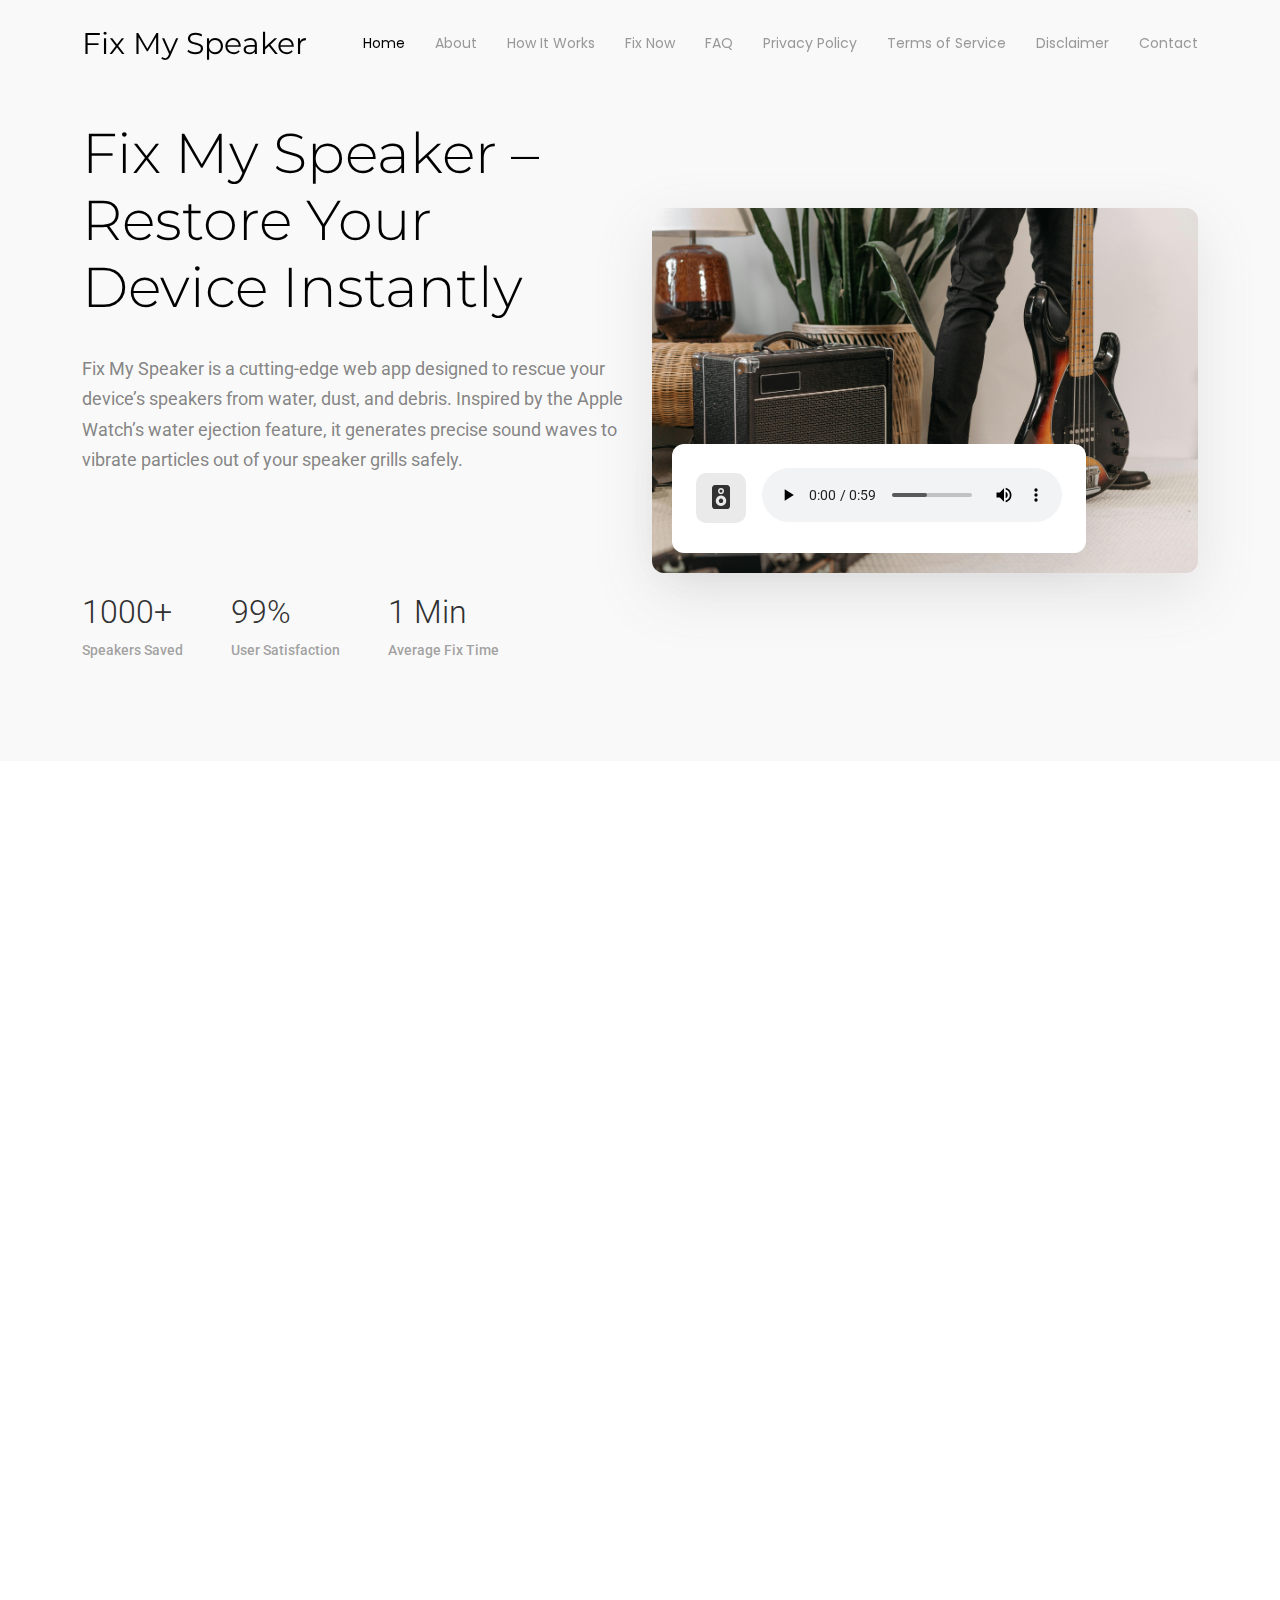
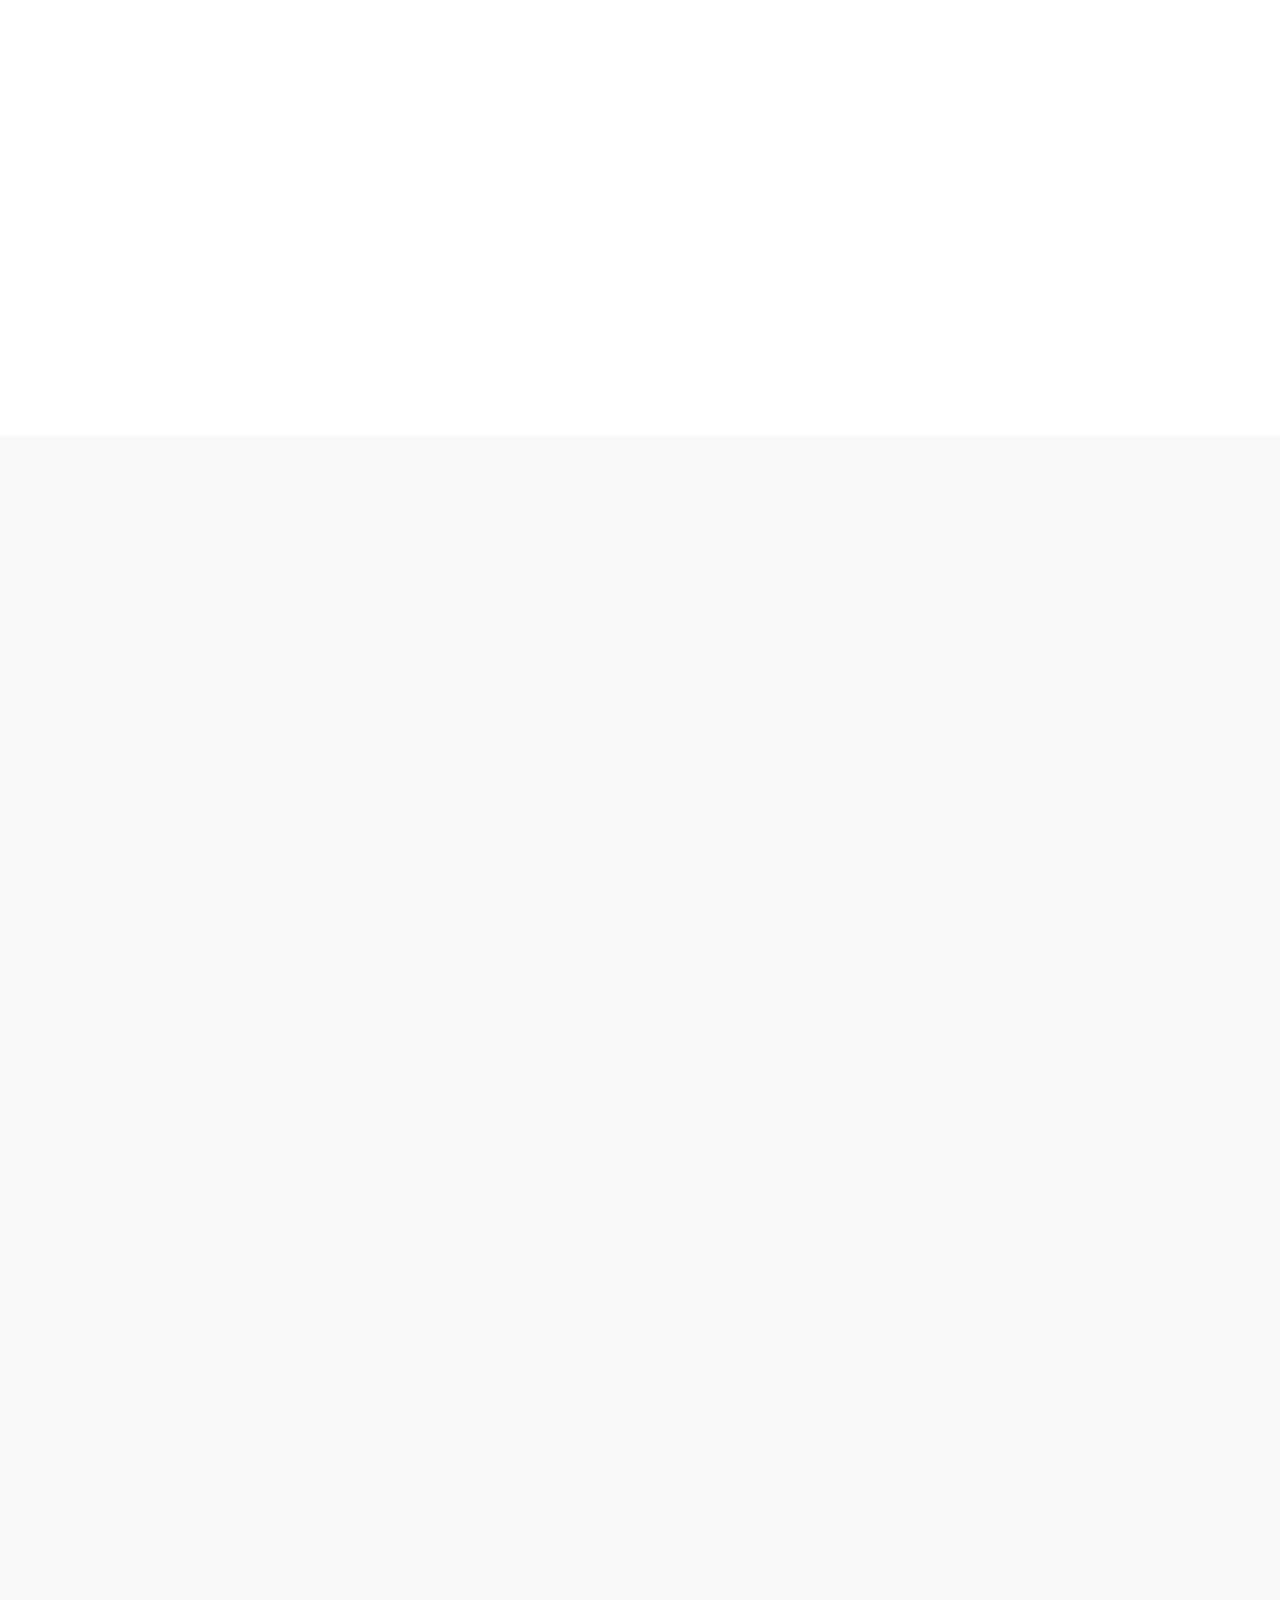
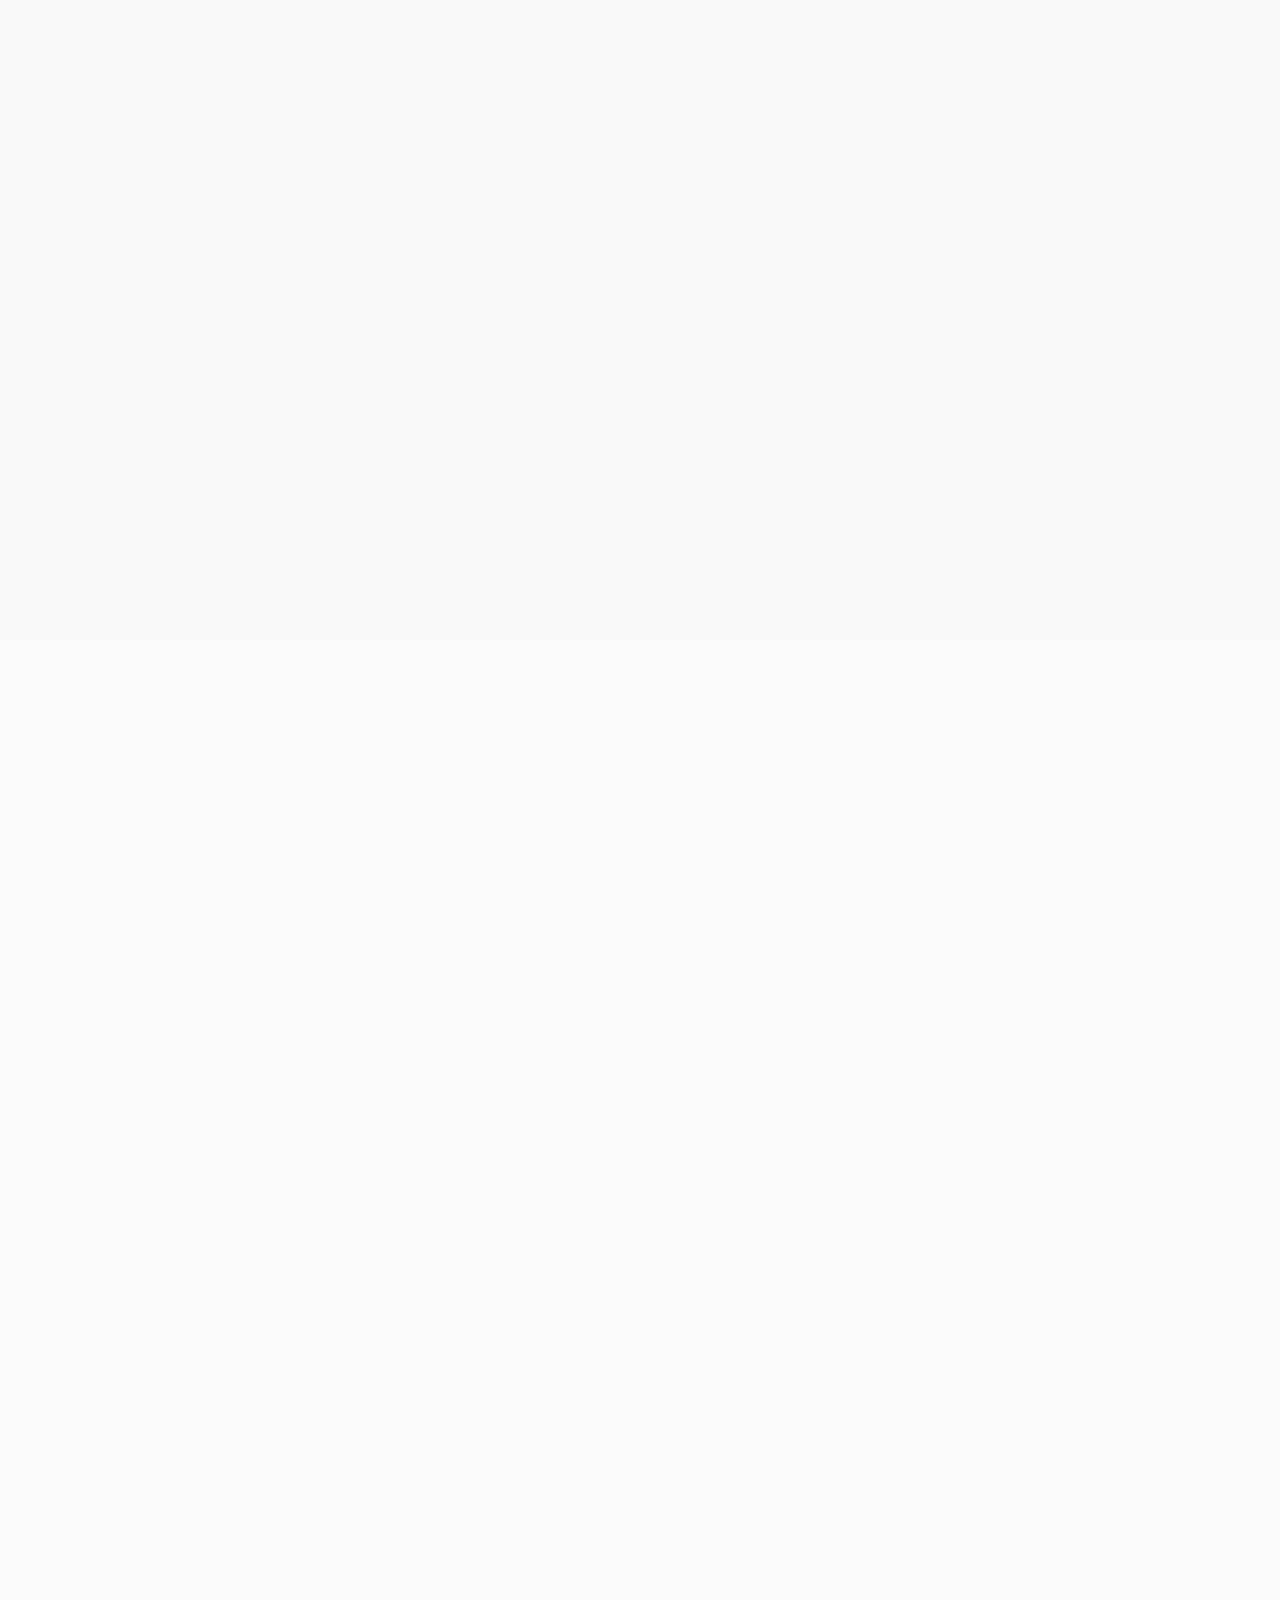
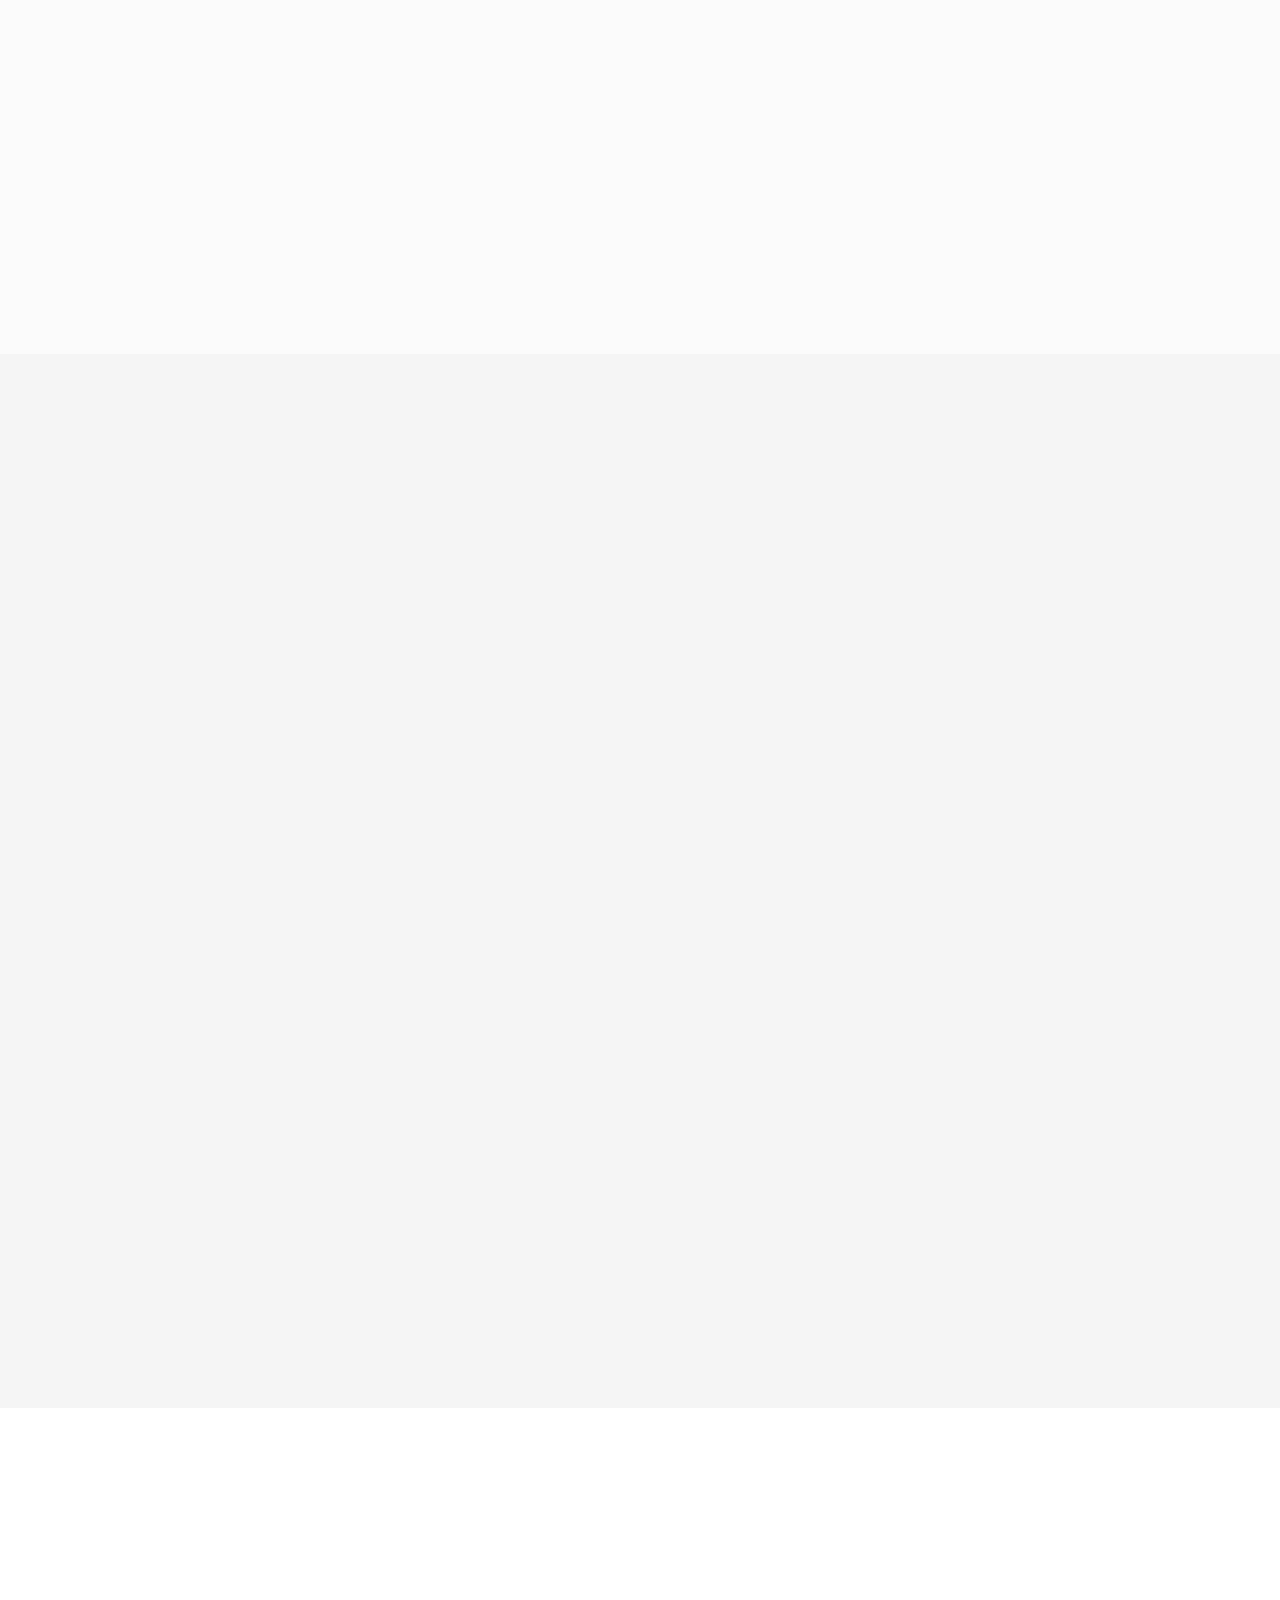
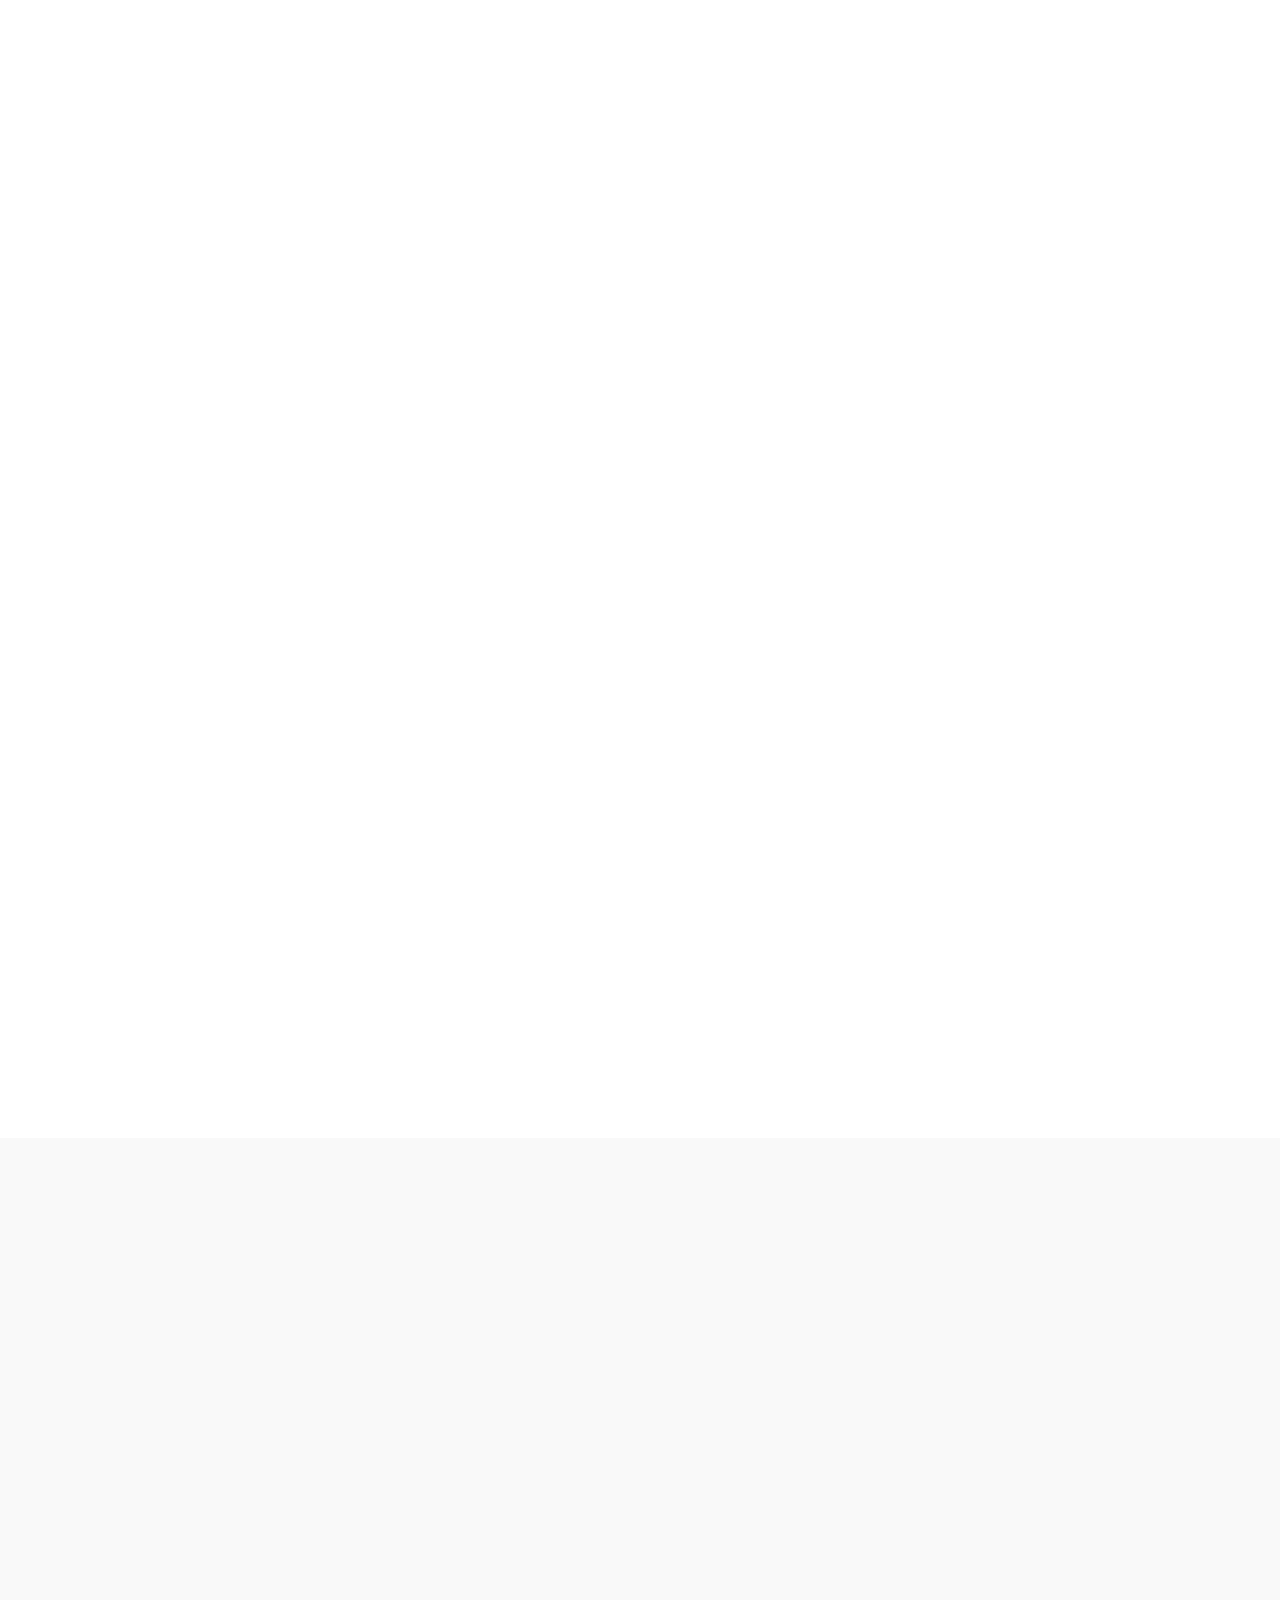
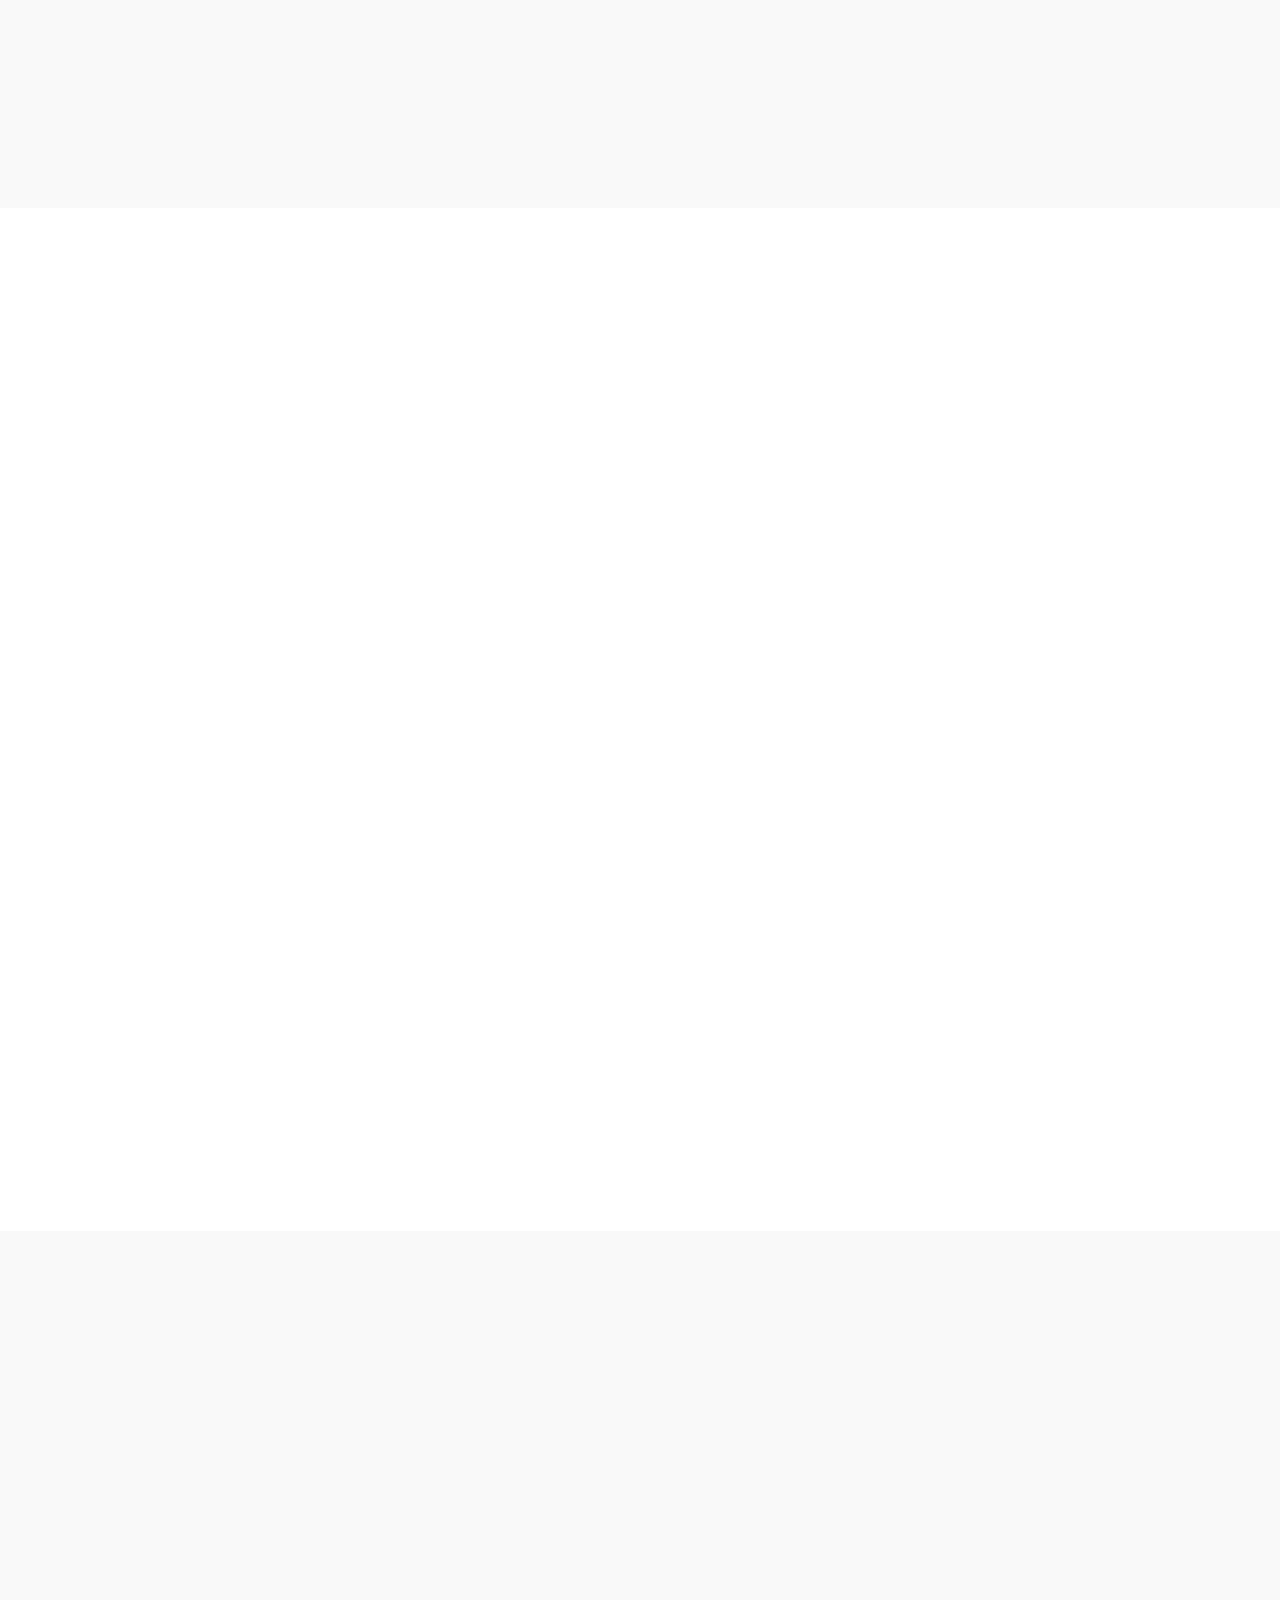
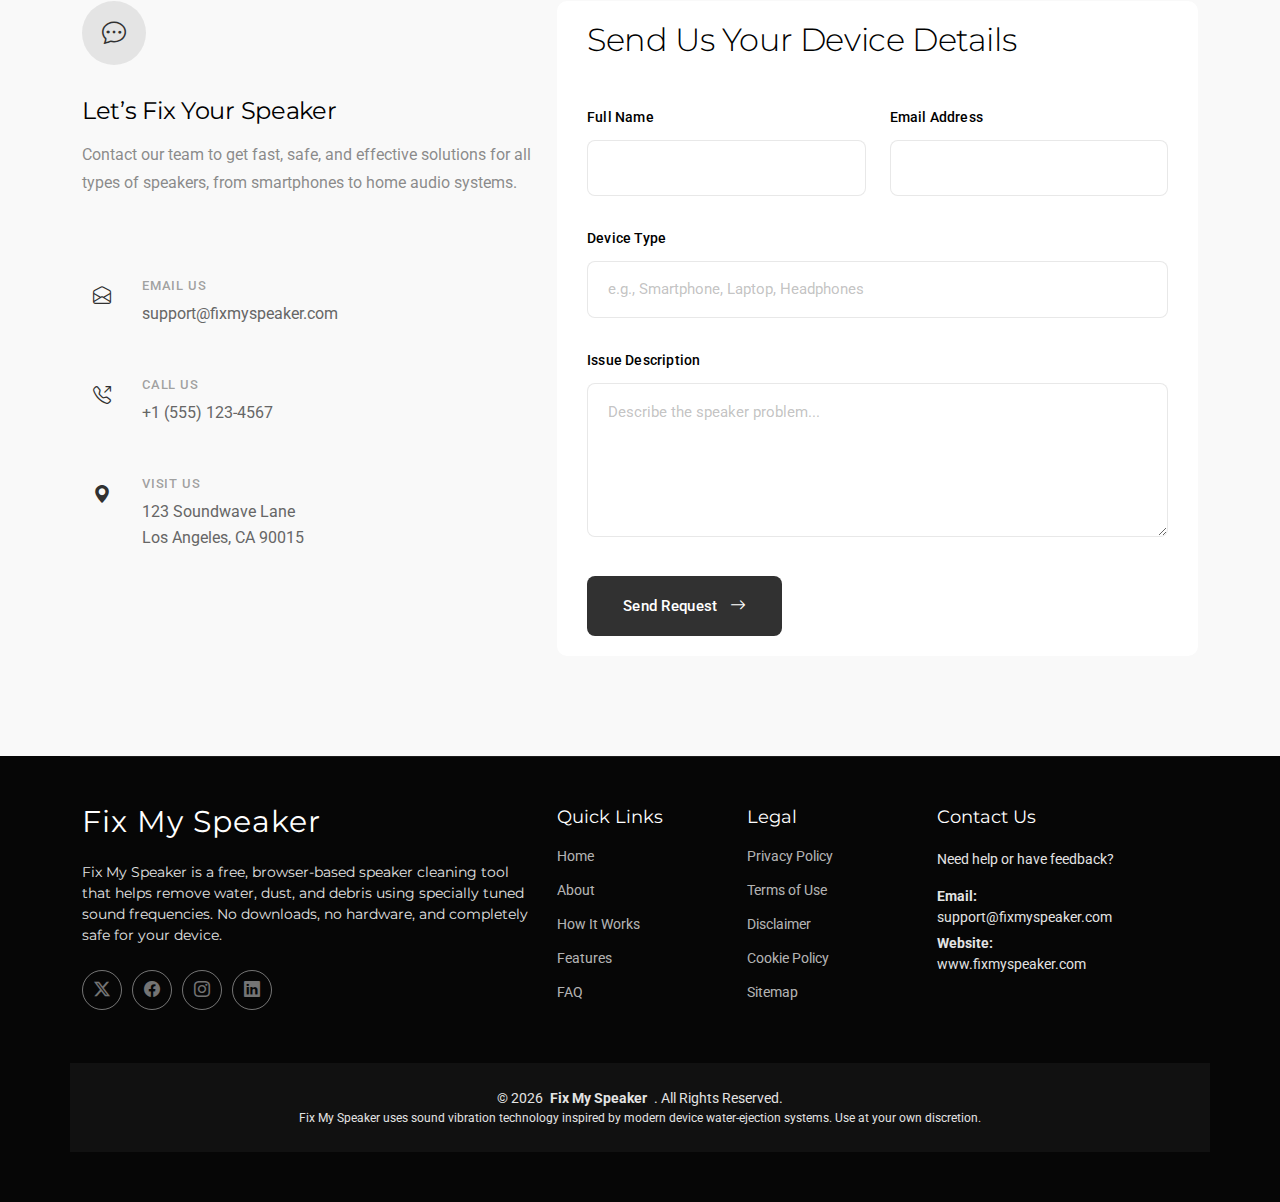
<file: index.html>
<!DOCTYPE html>
<html lang="en">

<head>
  <meta charset="utf-8">
  <meta content="width=device-width, initial-scale=1.0" name="viewport">
<title>Fix My Speaker – Remove Water & Dust from Your Device Speakers</title>
<meta name="description" content="Fix My Speaker is a free, browser-based tool that safely removes water, dust, and debris from smartphone, tablet, laptop, and Bluetooth speakers. Fast, safe, and easy to use.">
<meta name="keywords" content="Fix My Speaker, remove water from speakers, clean phone speakers, dust removal, restore sound, speaker cleaning tool, online speaker cleaning">

  <!-- Favicons -->
  <link href="assets/img/favicon.png" rel="icon">
  <link href="assets/img/apple-touch-icon.png" rel="apple-touch-icon">

  <!-- Fonts -->
  <link href="https://fonts.googleapis.com" rel="preconnect">
  <link href="https://fonts.gstatic.com" rel="preconnect" crossorigin>
  <link href="https://fonts.googleapis.com/css2?family=Roboto:ital,wght@0,100;0,300;0,400;0,500;0,700;0,900;1,100;1,300;1,400;1,500;1,700;1,900&family=Montserrat:ital,wght@0,100;0,200;0,300;0,400;0,500;0,600;0,700;0,800;0,900;1,100;1,200;1,300;1,400;1,500;1,600;1,700;1,800;1,900&family=Poppins:ital,wght@0,100;0,200;0,300;0,400;0,500;0,600;0,700;0,800;0,900;1,100;1,200;1,300;1,400;1,500;1,600;1,700;1,800;1,900&display=swap" rel="stylesheet">
<meta name="google-site-verification" content="zKxPbnGWWdN0u1EQIU4kKmn9yXCv8yLlWo-ipDkHdKE" />
<meta name="google-adsense-account" content="ca-pub-5290024709923218">
  <!-- Vendor CSS Files -->
  <link href="assets/vendor/bootstrap/css/bootstrap.min.css" rel="stylesheet">
  <link href="assets/vendor/bootstrap-icons/bootstrap-icons.css" rel="stylesheet">
  <link href="assets/vendor/aos/aos.css" rel="stylesheet">
  <link href="assets/vendor/glightbox/css/glightbox.min.css" rel="stylesheet">
  <link href="assets/vendor/swiper/swiper-bundle.min.css" rel="stylesheet">

  <!-- Main CSS File -->
  <link href="assets/css/main.css" rel="stylesheet">

</head>

<body class="index-page">

<header id="header" class="header d-flex align-items-center fixed-top">
  <div class="container-fluid container-xl position-relative d-flex align-items-center justify-content-between">

    <!-- Logo -->
    <a href="index.html" class="logo d-flex align-items-center">
      <!-- Uncomment below if you have a logo image -->
      <!-- <img src="assets/img/logo.webp" alt="Fix My Speaker Logo"> -->
      <h1 class="sitename">Fix My Speaker</h1>
    </a>

<!-- Navigation Menu -->
<nav id="navmenu" class="navmenu">
  <ul>
    <li><a href="#hero" class="active">Home</a></li>

<li><a href="#what-is">About</a></li>
<li><a href="#services">How It Works</a></li>
<li><a href="#portfolio">Fix Now</a></li>
<li><a href="#faq">FAQ</a></li>


    <!-- Legal Pages -->
    <li><a href="privacy.html">Privacy Policy</a></li>
    <li><a href="terms.html">Terms of Service</a></li>
    <li><a href="disclaimer.html">Disclaimer</a></li>

      <li><a href="contact.html">Contact</a></li>
  </ul>

  <i class="mobile-nav-toggle d-xl-none bi bi-list"></i>
</nav>


  </div>
</header>


  <main class="main">

<!-- Hero Section -->
<section id="hero" class="hero section light-background">

  <div class="container" data-aos="fade-up" data-aos-delay="100">

    <div class="row align-items-center">

      <!-- Text Content -->
      <div class="col-lg-6">
        <div class="hero-content">
          <h1 data-aos="fade-up" data-aos-delay="200">Fix My Speaker – Restore Your Device Instantly</h1>
          <p data-aos="fade-up" data-aos-delay="300">
            Fix My Speaker is a cutting-edge web app designed to rescue your device’s speakers from water, dust, and debris. Inspired by the Apple Watch’s water ejection feature, it generates precise sound waves to vibrate particles out of your speaker grills safely.
          </p>
          <div class="hero-cta" data-aos="fade-up" data-aos-delay="400">
          </div>

          <!-- Stats -->
          <div class="hero-stats" data-aos="fade-up" data-aos-delay="500">
            <div class="stat-item">
              <div class="stat-number">1000+</div>
              <div class="stat-label">Speakers Saved</div>
            </div>
            <div class="stat-item">
              <div class="stat-number">99%</div>
              <div class="stat-label">User Satisfaction</div>
            </div>
            <div class="stat-item">
              <div class="stat-number">1 Min</div>
              <div class="stat-label">Average Fix Time</div>
            </div>
          </div>
        </div>
      </div>

      <!-- Hero Image -->
      <div class="col-lg-6">
        <div class="hero-image" data-aos="fade-left" data-aos-delay="300">
          <img src="assets/img/img/sound_1.jpeg" alt="Fix My Speaker" class="img-fluid">
          
          <!-- Floating Card -->
          <div class="floating-card" data-aos="zoom-in" data-aos-delay="600">
            <div class="card-icon">
              <i class="bi bi-speaker-fill"></i>
            </div>
            <div class="card-content">
                        <audio controls>
            <source src="assets/sound/fix-my-speakers-1.mp3" type="audio/mpeg">
            Your browser does not support the audio element.
          </audio>
            </div>
          </div>

        </div>
      </div>

    </div>

  </div>

</section><!-- /Hero Section -->
<script async src="https://pagead2.googlesyndication.com/pagead/js/adsbygoogle.js?client=ca-pub-5290024709923218"
     crossorigin="anonymous"></script>
<!-- Horizontal -->
<ins class="adsbygoogle"
     style="display:block"
     data-ad-client="ca-pub-5290024709923218"
     data-ad-slot="8505635119"
     data-ad-format="auto"
     data-full-width-responsive="true"></ins>
<script>
     (adsbygoogle = window.adsbygoogle || []).push({});
</script>
<!-- About Section -->
<section id="about" class="about section">

  <!-- Section Title -->
  <div class="container section-title" data-aos="fade-up">
    <span class="subtitle">About</span>
    <h2>About Fix My Speaker</h2>
    <p>Fix My Speaker is your go-to solution for keeping your device’s audio crystal clear by safely removing water, dust, and debris from your speakers in seconds.</p>
  </div><!-- End Section Title -->

  <div class="container" data-aos="fade-up" data-aos-delay="100">

    <div class="row align-items-center">
      <div class="col-lg-6" data-aos="fade-right" data-aos-delay="200">
        <div class="content">
          <h2>Innovative Technology for Instant Speaker Rescue</h2>
          <p class="lead">We are dedicated to helping users restore their device’s audio performance quickly and safely, without any damage or complicated steps.</p>

          <p>Fix My Speaker uses high-frequency sound waves to vibrate water droplets, dust, and debris out of speaker grills, inspired by the Apple Watch water ejection feature.</p>

          <p>Our app is designed to be simple, fast, and effective, making it the perfect solution for smartphones, tablets, and laptops. Whether it’s accidental spills or dust accumulation, Fix My Speaker keeps your device sounding as good as new.</p>

          <div class="stats-row">
            <div class="stat-item">
              <div class="stat-number purecounter" data-purecounter-start="0" data-purecounter-end="1000" data-purecounter-duration="1"></div>
              <div class="stat-label">Speakers Saved</div>
            </div>
            <div class="stat-item">
              <div class="stat-number purecounter" data-purecounter-start="0" data-purecounter-end="99" data-purecounter-duration="1"></div>
              <div class="stat-label">User Satisfaction (%)</div>
            </div>
            <div class="stat-item">
              <div class="stat-number purecounter" data-purecounter-start="0" data-purecounter-end="1" data-purecounter-duration="1"></div>
              <div class="stat-label">Average Fix Time (Min)</div>
            </div>
          </div>

          <div class="cta-section">
            <a href="#download" class="btn-outline">Try It Now</a>
          </div>
        </div>
      </div>

      <div class="col-lg-6" data-aos="fade-left" data-aos-delay="300">
        <div class="image-wrapper">
          <img src="assets/img/img/sound_2.jpeg" alt="Fix My Speaker" class="img-fluid">
          <div class="floating-card" data-aos="zoom-in" data-aos-delay="500">
            <div class="card-content">
              <div class="icon">
                <i class="bi bi-speaker-fill"></i>
              </div>
              <div class="text">
                <h4>Safe & Reliable</h4>
                <p>Instantly restores audio without damaging your device</p>
              </div>
            </div>
          </div>
        </div>
      </div>

    </div>

  </div>

</section><!-- /About Section -->



<!-- Portfolio Section -->
<section id="portfolio" class="portfolio section light-background">

  <!-- Section Title -->
  <div class="container section-title" data-aos="fade-up">
    <span class="subtitle">Fix My Speaker</span>
    <h2>Check How It Works</h2>
    <p>Fix My Speaker helps restore your device's audio by safely ejecting water, dust, and debris. Here’s a showcase of the three simple stages to get your sound back to perfect clarity.</p>
  </div><!-- End Section Title -->

  <div class="container" data-aos="fade-up" data-aos-delay="100">

    <div class="isotope-layout" data-default-filter="*" data-layout="masonry" data-sort="original-order">
      <ul class="portfolio-filters isotope-filters" data-aos="fade-up" data-aos-delay="200">
        <li data-filter="*" class="filter-active">All Stages</li>
        <li data-filter=".filter-stage1">Stage 1</li>
        <li data-filter=".filter-stage2">Stage 2</li>
        <li data-filter=".filter-stage3">Stage 3</li>
      </ul><!-- End Portfolio Filters -->

      <div class="row gy-5 isotope-container" data-aos="fade-up" data-aos-delay="300">

        <!-- Stage 1 -->
        <div class="col-lg-12 portfolio-item isotope-item filter-stage1">
          <article class="portfolio-card">
            <div class="row g-4">
              <div class="col-md-6">
                <div class="project-visual">
                  <img src="assets/img/img/sound_3.jpeg" alt="Fix My Speaker - Stage 1" class="img-fluid" loading="lazy">
                  <div class="project-overlay">
                    <div class="overlay-content">
                      <a href="assets/img/img/sound_3.jpeg" class="view-project glightbox" aria-label="View stage 1 image">
                        <i class="bi bi-eye"></i>
                      </a>
                    </div>
                  </div>
                </div>
              </div>
              <div class="col-md-6">
                <div class="project-details">
                  <div class="project-header">
                    <span class="project-category">Stage 1</span>
                  </div>
                  <h3 class="project-title">Eject Water – Step 1</h3>
                  <p>Turn your device's volume to maximum and play the Stage 1 audio. Repeat this process 3 times to safely remove initial water from your speaker grills.</p>
                  <audio controls>
                    <source src="assets/sound/fix-my-speakers-1.mp3" type="audio/mpeg">
                    Your browser does not support the audio element.
                  </audio>
                </div>
              </div>
            </div>
          </article>
        </div><!-- End Stage 1 -->

        <!-- Stage 2 -->
        <div class="col-lg-12 portfolio-item isotope-item filter-stage2">
          <article class="portfolio-card">
            <div class="row g-4">
              <div class="col-md-6 order-md-2">
                <div class="project-visual">
                  <img src="assets/img/img/sound_4.jpeg" alt="Fix My Speaker - Stage 2" class="img-fluid" loading="lazy">
                  <div class="project-overlay">
                    <div class="overlay-content">
                      <a href="assets/img/img/sound_4.jpeg" class="view-project glightbox" aria-label="View stage 2 image">
                        <i class="bi bi-eye"></i>
                      </a>
                    </div>
                  </div>
                </div>
              </div>
              <div class="col-md-6 order-md-1">
                <div class="project-details">
                  <div class="project-header">
                    <span class="project-category">Stage 2</span>
                  </div>
                  <h3 class="project-title">Eject Water – Step 2</h3>
                  <p>Keep the volume at top level, tilt the device so the speaker points downward, and play the Stage 2 audio 3 times to push out remaining water.</p>
                  <audio controls>
                    <source src="assets/sound/fix-my-speakers-2.mp3" type="audio/mpeg">
                    Your browser does not support the audio element.
                  </audio>
                </div>
              </div>
            </div>
          </article>
        </div><!-- End Stage 2 -->

        <!-- Stage 3 -->
        <div class="col-lg-12 portfolio-item isotope-item filter-stage3">
          <article class="portfolio-card">
            <div class="row g-4">
              <div class="col-md-6">
                <div class="project-visual">
                  <img src="assets/img/img/sound_5.jpeg" alt="Fix My Speaker - Stage 3" class="img-fluid" loading="lazy">
                  <div class="project-overlay">
                    <div class="overlay-content">
                      <a href="assets/img/img/sound_5.jpeg" class="view-project glightbox" aria-label="View stage 3 image">
                        <i class="bi bi-eye"></i>
                      </a>
                    </div>
                  </div>
                </div>
              </div>
              <div class="col-md-6">
                <div class="project-details">
                  <div class="project-header">
                    <span class="project-category">Stage 3</span>
                  </div>
                  <h3 class="project-title">Eject Water – Step 3</h3>
                  <p>Keep the last volume setting and enable vibration mode. Play Stage 3 audio 4 times. Your speaker should now be clear; repeat steps if necessary.</p>
                  <audio controls>
                    <source src="assets/sound/fix-my-speakers-3.mp3" type="audio/mpeg">
                    Your browser does not support the audio element.
                  </audio>
                </div>
              </div>
            </div>
          </article>
        </div><!-- End Stage 3 -->

      </div><!-- End Portfolio Items Container -->

    </div>

    <div class="portfolio-conclusion" data-aos="fade-up" data-aos-delay="400">
      <div class="conclusion-content text-center">
        <h4>Ready to fix your speaker?</h4>
        <p>Follow these three simple stages and enjoy clear, crisp sound on your device again.</p>
        <div class="conclusion-actions">
          <a href="#services" class="primary-action">
            Start Fixing <i class="bi bi-arrow-right"></i>
          </a>
          <a href="#portfolio" class="secondary-action">
            Repeat Steps
          </a>
        </div>
      </div>
    </div>

  </div>

</section><!-- /Portfolio Section -->

<!-- Services Section -->
<section id="services" class="services section">

  <!-- Section Title -->
  <div class="container section-title" data-aos="fade-up">
    <span class="subtitle">Features</span>
    <h2>What Fix My Speaker Offers</h2>
    <p>Fix My Speaker provides a quick, safe, and effective way to restore your device’s audio by removing water, dust, and debris without causing any damage.</p>
  </div><!-- End Section Title -->

  <div class="container" data-aos="fade-up" data-aos-delay="100">

    <div class="row gy-5">

      <div class="col-lg-4 col-md-6" data-aos="fade-up" data-aos-delay="200">
        <div class="service-item">
          <div class="service-icon">
            <i class="bi bi-droplet"></i>
          </div>
          <h3>Water Removal</h3>
          <p>Quickly ejects water from your speaker grills using high-frequency sound waves to prevent damage and restore clear audio.</p>
          <a href="#download" class="service-link">
            Try Now <i class="bi bi-arrow-right"></i>
          </a>
        </div>
      </div><!-- End Service Item -->

      <div class="col-lg-4 col-md-6" data-aos="fade-up" data-aos-delay="300">
        <div class="service-item">
          <div class="service-icon">
            <i class="bi bi-bucket"></i>
          </div>
          <h3>Dust & Debris Cleaning</h3>
          <p>Removes dust, dirt, and small debris trapped in speaker grills for cleaner, crisper sound without opening your device.</p>
          <a href="#download" class="service-link">
            Learn More <i class="bi bi-arrow-right"></i>
          </a>
        </div>
      </div><!-- End Service Item -->

      <div class="col-lg-4 col-md-6" data-aos="fade-up" data-aos-delay="400">
        <div class="service-item">
          <div class="service-icon">
            <i class="bi bi-speaker-fill"></i>
          </div>
          <h3>Sound Restoration</h3>
          <p>Instantly restores audio performance to its original clarity, ensuring your music, calls, and notifications sound perfect.</p>
          <a href="#download" class="service-link">
            Learn More <i class="bi bi-arrow-right"></i>
          </a>
        </div>
      </div><!-- End Service Item -->

      <div class="col-lg-4 col-md-6" data-aos="fade-up" data-aos-delay="200">
        <div class="service-item">
          <div class="service-icon">
            <i class="bi bi-lightning-fill"></i>
          </div>
          <h3>Fast & Efficient</h3>
          <p>Fix your speaker in minutes without complicated procedures, making it safe and convenient for all devices.</p>
          <a href="#download" class="service-link">
            Try Now <i class="bi bi-arrow-right"></i>
          </a>
        </div>
      </div><!-- End Service Item -->

      <div class="col-lg-4 col-md-6" data-aos="fade-up" data-aos-delay="300">
        <div class="service-item">
          <div class="service-icon">
            <i class="bi bi-shield-check"></i>
          </div>
          <h3>Safe for All Devices</h3>
          <p>Designed to work with smartphones, tablets, and laptops without causing any internal damage or voiding warranties.</p>
          <a href="#download" class="service-link">
            Learn More <i class="bi bi-arrow-right"></i>
          </a>
        </div>
      </div><!-- End Service Item -->

      <div class="col-lg-4 col-md-6" data-aos="fade-up" data-aos-delay="400">
        <div class="service-item">
          <div class="service-icon">
            <i class="bi bi-phone-fill"></i>
          </div>
          <h3>User-Friendly Interface</h3>
          <p>An intuitive, easy-to-use interface that allows anyone to fix their speakers without technical expertise.</p>
          <a href="#download" class="service-link">
            Try Now <i class="bi bi-arrow-right"></i>
          </a>
        </div>
      </div><!-- End Service Item -->

    </div>

  </div>

</section><!-- /Services Section -->

<!-- Services Section -->
<section id="services" class="services section light-background">

  <!-- Section Title -->
  <div class="container section-title" data-aos="fade-up">
    <span class="subtitle">How It Works</span>
    <h2>Fix My Speaker – Clean and Restore in 3 Simple Steps</h2>
    <p>Fix My Speaker safely removes water, dust, and debris from device speakers in three simple steps. Restore clear sound without opening your device or risking damage.</p>
  </div><!-- End Section Title -->

  <div class="container" data-aos="fade-up" data-aos-delay="100">
    <div class="row gy-5">

      <!-- Step 1 -->
      <div class="col-lg-4" data-aos="fade-up" data-aos-delay="200">
        <div class="service-item">
          <div class="service-icon">
            <i class="bi bi-droplet"></i>
          </div>
          <h3>Step 1: Surface Water Ejection</h3>
          <p>Play the audio at max volume to remove surface water from the speaker grille. Repeat three times for complete initial water removal.</p>
          <audio controls>
            <source src="assets/sound/fix-my-speakers-1.mp3" type="audio/mpeg">
            Your browser does not support the audio element.
          </audio>
        </div>
      </div><!-- End Step 1 -->

      <!-- Step 2 -->
      <div class="col-lg-4" data-aos="fade-up" data-aos-delay="300">
        <div class="service-item">
          <div class="service-icon">
            <i class="bi bi-droplet-half"></i>
          </div>
          <h3>Step 2: Tilted Water Removal</h3>
          <p>Tilt your device downward and play the audio to remove deeper trapped moisture. Repeat three times to ensure thorough cleaning of recessed areas.</p>
          <audio controls>
            <source src="assets/sound/fix-my-speakers-2.mp3" type="audio/mpeg">
            Your browser does not support the audio element.
          </audio>
        </div>
      </div><!-- End Step 2 -->

      <!-- Step 3 -->
      <div class="col-lg-4" data-aos="fade-up" data-aos-delay="400">
        <div class="service-item">
          <div class="service-icon">
            <i class="bi bi-speaker-fill"></i>
          </div>
          <h3>Step 3: Vibration & Final Cleanup</h3>
          <p>Activate vibration and play the audio to remove any remaining water and dust. Repeat four times to restore optimal speaker performance and clear sound.</p>
          <audio controls>
            <source src="assets/sound/fix-my-speakers-3.mp3" type="audio/mpeg">
            Your browser does not support the audio element.
          </audio>
        </div>
      </div><!-- End Step 3 -->

    </div>

    <!-- CTA Section -->
    <div class="cta-section text-center mt-3" data-aos="fade-up" data-aos-delay="500">
      <h3>Ready to Restore Your Speaker?</h3>
      <p>Follow these three simple steps and enjoy crystal-clear audio. No apps, no hardware, just safe browser-based cleaning.</p>
      <a href="#download" class="btn-primary">
        Start Fixing Your Speaker Now
      </a>
    </div>

  </div>

</section><!-- /Services Section -->

<!-- Why Us Section -->
<section id="why-us" class="why-us section">

  <!-- Section Title -->
  <div class="container section-title" data-aos="fade-up">
    <span class="subtitle">Why Us</span>
    <h2>Why Choose Fix My Speaker</h2>
    <p>Fix My Speaker is the fastest, safest, and most reliable way to restore your device’s audio by removing water, dust, and debris without causing any damage.</p>
  </div><!-- End Section Title -->

  <div class="container" data-aos="fade-up" data-aos-delay="100">

    <div class="row">
      <div class="col-lg-6" data-aos="fade-right" data-aos-delay="200">
        <div class="content">
          <h2>Reliable & Safe Speaker Restoration</h2>
          <p>Our innovative sound-based technology ensures water and debris are removed efficiently while keeping your device completely safe. No dismantling, no risk, just crystal-clear audio restored in minutes.</p>
        </div>
      </div>
      <div class="col-lg-6" data-aos="fade-left" data-aos-delay="300">
        <div class="image-wrapper">
          <img src="assets/img/img/sound_5.jpeg" alt="Speaker restoration" class="img-fluid">
        </div>
      </div>
    </div>

    <div class="features-grid" data-aos="fade-up" data-aos-delay="400">
      <div class="row g-5">

        <div class="col-lg-6" data-aos="fade-up" data-aos-delay="100">
          <div class="feature-item">
            <div class="icon-wrapper">
              <i class="bi bi-droplet"></i>
            </div>
            <div class="feature-content">
              <h3>Water Removal Technology</h3>
              <p>Effectively ejects water from speaker grills using safe high-frequency sound waves, preventing damage and restoring clear audio quickly.</p>
            </div>
          </div>
        </div><!-- End Feature Item -->

        <div class="col-lg-6" data-aos="fade-up" data-aos-delay="200">
          <div class="feature-item">
            <div class="icon-wrapper">
              <i class="bi bi-patch-check"></i>
            </div>
            <div class="feature-content">
              <h3>Safe for All Devices</h3>
              <p>Compatible with smartphones, tablets, and laptops. Fix My Speaker restores sound without opening your device or voiding warranties.</p>
            </div>
          </div>
        </div><!-- End Feature Item -->

        <div class="col-lg-6" data-aos="fade-up" data-aos-delay="300">
          <div class="feature-item">
            <div class="icon-wrapper">
              <i class="bi bi-lightning-fill"></i>
            </div>
            <div class="feature-content">
              <h3>Fast & Efficient</h3>
              <p>Restore your speaker in minutes with a user-friendly interface that requires no technical expertise.</p>
            </div>
          </div>
        </div><!-- End Feature Item -->

        <div class="col-lg-6" data-aos="fade-up" data-aos-delay="400">
          <div class="feature-item">
            <div class="icon-wrapper">
              <i class="bi bi-headset"></i>
            </div>
            <div class="feature-content">
              <h3>24/7 Support</h3>
              <p>Our support team is ready to help with any issues or guidance to ensure your speakers are working perfectly.</p>
            </div>
          </div>
        </div><!-- End Feature Item -->

      </div>
    </div>

  </div>

</section><!-- /Why Us Section -->
<!-- FAQ Section -->
<section id="faq" class="faq section light-background">
  <div class="container" data-aos="fade-up">
    <div class="section-title">
      <span class="subtitle">FAQ</span>
      <h2>Frequently Asked Questions About Fix My Speaker</h2>
      <p>Here are answers to common questions about using Fix My Speaker safely and effectively on your devices.</p>
    </div>

    <div class="faq-container">
      <!-- FAQ Item 1 -->
      <div class="faq-item">
        <button class="faq-question">
         - Is Fix My Speaker free to use?
          <i class="bi bi-chevron-down faq-icon"></i>
        </button>
        <div class="faq-answer">
          Yes, Fix My Speaker is completely free to use on all supported platforms. There are no hidden charges or premium restrictions, allowing users to fully access the water and dust removal features without any cost.
        </div>
      </div>

      <!-- FAQ Item 2 -->
      <div class="faq-item">
        <button class="faq-question">
         - Does Fix My Speaker affect device warranty?
          <i class="bi bi-chevron-down faq-icon"></i>
        </button>
        <div class="faq-answer">
          No, using Fix My Speaker does not void or affect your device’s warranty coverage. The application operates purely through sound frequencies and vibrations without altering hardware or software settings, ensuring safe use under all standard conditions.
        </div>
      </div>

      <!-- FAQ Item 3 -->
      <div class="faq-item">
        <button class="faq-question">
         - Which devices are compatible with Fix My Speaker?
          <i class="bi bi-chevron-down faq-icon"></i>
        </button>
        <div class="faq-answer">
          Fix My Speaker is compatible with Android smartphones, iPhones, tablets, laptops, smartwatches, and Bluetooth speakers. Any device with functional speakers can benefit from this tool.
        </div>
      </div>

      <!-- Repeat similar blocks for all remaining FAQs -->
      <!-- Example for Item 4 -->
      <div class="faq-item">
        <button class="faq-question">
         - How often should I use Fix My Speaker?
          <i class="bi bi-chevron-down faq-icon"></i>
        </button>
        <div class="faq-answer">
          For routine maintenance, use Fix My Speaker once a month. For frequent exposure to dust, water, or humidity, you may use it more often, especially if audio quality drops.
        </div>
      </div>

      <!-- ... Continue for all your FAQ items ... -->

    </div>
  </div>
</section>

<!-- Optional CSS for FAQ -->
<style>
  .faq-container {
    margin-top: 2rem;
  }
  .faq-item {
    border-bottom: 1px solid #ddd;
    margin-bottom: 1rem;
  }
  .faq-question {
    width: 100%;
    text-align: left;
    font-size: 1.1rem;
    background: none;
    border: none;
    padding: 1rem 0;
    display: flex;
    justify-content: space-between;
    align-items: center;
    cursor: pointer;
    font-weight: 500;
  }
  .faq-question:focus {
    outline: none;
  }
  .faq-answer {
    display: none;
    padding: 0.5rem 0 1rem 0;
    font-size: 1rem;
    line-height: 1.6;
    color: #555;
  }
  .faq-item.active .faq-answer {
    display: block;
  }
  .faq-icon {
    transition: transform 0.3s ease;
  }
  .faq-item.active .faq-icon {
    transform: rotate(180deg);
  }
</style>

<!-- Optional JS for toggle behavior -->
<script>
  const faqItems = document.querySelectorAll('.faq-item');
  faqItems.forEach(item => {
    const question = item.querySelector('.faq-question');
    question.addEventListener('click', () => {
      item.classList.toggle('active');
    });
  });
</script>


<!-- What is Fix My Speaker Section -->
<section id="what-is" class="fsp-section section " data-aos="fade-up">
  <div class="container">
    <!-- Section Title -->
    <div class="section-title">
      <h2>What is Fix My Speaker?</h2>
    </div>

    <!-- Section Content -->
    <div class="fsp-content">
            <p><a href="https://fixmyspeakertool.com/"><strong>Fix My Speaker</strong></a> is a browser-based speaker cleaner that uses controlled sound waves and vibration to eject water and remove dust from phone speakers safely. If you are dealing with muffled sound, low volume, or distorted audio after exposure to water or pocket lint, this tool offers a fast, non-invasive way to restore clear audio on iPhone, Android, tablets, smartwatches, and many Bluetooth speakers. In short, this tool is not just a speaker cleaner; it’s a powerful <strong>phone cleaner</strong> that effectively clears your device from dust and water. It negates the need to search for a manual <strong>water eject shortcut</strong> by safely performing the <strong>water eject iPhone</strong> process in seconds.</p>

      <h3>Prevalence of Water and Dust Problems in Phone Speakers</h3>
      <p>Everyday use introduces moisture, sweat, rain, and fine dust into smartphone speaker grills. Tiny openings in the speaker mesh trap water droplets and micro debris, which leads to muffled audio, crackling, reduced treble, and inconsistent volume. Even water-resistant phones are vulnerable because liquid can linger around the speaker port and the acoustic cavity.</p>
      <ul>
        <li>Common sources include pool splashes, showers, workouts, beach humidity, and pocket lint</li>
        <li>Typical symptoms include buzzy sound, low volume, rattling, and dull high frequencies</li>
        <li>Neglecting cleanup can accelerate corrosion and long-term speaker damage</li>
      </ul>

      <h3>Limitations of Traditional Drying Methods</h3>
      <p>Popular hacks like the rice method or a hair dryer sound convenient but rarely treat the root cause. Rice cannot reach moisture lodged behind the speaker diaphragm and may leave dust residue inside ports. Direct heat risks warping delicate speaker components and can push liquid deeper into the device.</p>
      <div class="fsp-alert fsp-alert-warning">
        <strong>⚠️ Warning:</strong> Physical poking risks permanent holes in the speaker grille fabric and costly repairs. Always use a contact-free, sound wave-based approach like Fix My Speaker.
      </div>

      <h3>The Rise of Digital Cleaning Technologies</h3>
      <p>Modern digital speaker cleaning relies on precisely tuned audio frequencies that create micro movements in the speaker membrane. By cycling through low frequency and high frequency tones, Fix My Speaker breaks surface tension around water drops and dislodges micro dust without touching the hardware.</p>
    </div>
  </div>
</section>

<!-- Optional CSS to match your site design -->
<style>
  .fsp-section {
    padding: 4rem 0;
  }
  .fsp-section h2, .fsp-section h3 {
    color: #1a1a1a;
    margin-bottom: 1rem;
  }
  .fsp-section p {
    color: #555;
    line-height: 1.7;
    margin-bottom: 1rem;
  }
  .fsp-section ul {
    padding-left: 1.5rem;
    margin-bottom: 1.5rem;
  }
  .fsp-section ul li {
    margin-bottom: 0.5rem;
  }
  .fsp-alert {
    padding: 1rem;
    border-radius: 6px;
    margin: 1.5rem 0;
  }
  .fsp-alert-warning {
    background-color: #fff4e5;
    border: 1px solid #ffc107;
    color: #856404;
  }
  .subtitle {
    text-transform: uppercase;
    font-weight: 500;
    color: #ff6b6b;
    letter-spacing: 1px;
    font-size: 0.9rem;
  }
</style>


<!-- Contact Section -->
<section id="contact" class="contact section light-background">
  <!-- Section Title -->
  <div class="container section-title" data-aos="fade-up">
    <span class="subtitle">Contact</span>
    <h2>Get Your Speaker Fixed Today</h2>
    <p>Have a speaker affected by water, dust, or debris? Reach out to Fix My Speaker and restore your device’s sound to perfect clarity.</p>
  </div><!-- End Section Title -->

  <div class="container">
    <div class="row gy-4">
      <div class="col-lg-5">

        <div class="info-item">
          <div class="info-icon">
            <i class="bi bi-chat-dots"></i>
          </div>
          <div class="info-content">
            <h4>Let’s Fix Your Speaker</h4>
            <p>Contact our team to get fast, safe, and effective solutions for all types of speakers, from smartphones to home audio systems.</p>
          </div>
        </div>

        <div class="contact-details">

          <div class="detail-item">
            <div class="detail-icon">
              <i class="bi bi-envelope-open"></i>
            </div>
            <div class="detail-content">
              <span class="detail-label">Email Us</span>
              <span class="detail-value">support@fixmyspeaker.com</span>
            </div>
          </div>

          <div class="detail-item">
            <div class="detail-icon">
              <i class="bi bi-telephone-outbound"></i>
            </div>
            <div class="detail-content">
              <span class="detail-label">Call Us</span>
              <span class="detail-value">+1 (555) 123-4567</span>
            </div>
          </div>

          <div class="detail-item">
            <div class="detail-icon">
              <i class="bi bi-geo-alt-fill"></i>
            </div>
            <div class="detail-content">
              <span class="detail-label">Visit Us</span>
              <span class="detail-value">123 Soundwave Lane<br>Los Angeles, CA 90015</span>
            </div>
          </div>

        </div>

      </div>

      <div class="col-lg-7">
        <div class="form-wrapper">
          <div class="form-header">
            <h3>Send Us Your Device Details</h3>
          </div>

          <form action="forms/contact.php" method="post" class="php-email-form">

            <div class="row">
              <div class="col-md-6">
                <div class="form-group">
                  <label>Full Name</label>
                  <input type="text" name="name" required="">
                </div>
              </div>
              <div class="col-md-6">
                <div class="form-group">
                  <label>Email Address</label>
                  <input type="email" name="email" required="">
                </div>
              </div>
            </div>

            <div class="form-group">
              <label>Device Type</label>
              <input type="text" name="subject" placeholder="e.g., Smartphone, Laptop, Headphones" required="">
            </div>

            <div class="form-group">
              <label for="projectMessage">Issue Description</label>
              <textarea name="message" id="projectMessage" rows="5" placeholder="Describe the speaker problem..." required=""></textarea>
            </div>

            <div class="my-3">
              <div class="loading">Loading</div>
              <div class="error-message"></div>
              <div class="sent-message">Your request has been sent. Our team will contact you shortly!</div>
            </div>

            <button type="submit" class="submit-btn">
              <span>Send Request</span>
              <i class="bi bi-arrow-right"></i>
            </button>

          </form>

        </div>

      </div>

    </div>
  </div>

</section><!-- /Contact Section -->


  </main>

<footer id="footer" class="footer dark-background">

  <div class="container footer-top">
    <div class="row gy-4">

      <!-- About -->
      <div class="col-lg-5 col-md-12 footer-about">
        <a href="index.html" class="logo d-flex align-items-center">
          <span class="sitename">Fix My Speaker</span>
        </a>
        <p>
          Fix My Speaker is a free, browser-based speaker cleaning tool that helps
          remove water, dust, and debris using specially tuned sound frequencies.
          No downloads, no hardware, and completely safe for your device.
        </p>

        <div class="social-links d-flex mt-4">
          <a href="#" aria-label="Twitter"><i class="bi bi-twitter-x"></i></a>
          <a href="#" aria-label="Facebook"><i class="bi bi-facebook"></i></a>
          <a href="#" aria-label="Instagram"><i class="bi bi-instagram"></i></a>
          <a href="#" aria-label="LinkedIn"><i class="bi bi-linkedin"></i></a>
        </div>
      </div>

      <!-- Quick Links -->
      <div class="col-lg-2 col-6 footer-links">
        <h4>Quick Links</h4>
        <ul>
          <li><a href="#hero">Home</a></li>
          <li><a href="#what-is">About</a></li>
          <li><a href="#services">How It Works</a></li>
          <li><a href="#features">Features</a></li>
          <li><a href="#faq">FAQ</a></li>
        </ul>
      </div>

      <!-- Legal -->
      <div class="col-lg-2 col-6 footer-links">
        <h4>Legal</h4>
        <ul>
          <li><a href="privacy.html">Privacy Policy</a></li>
          <li><a href="terms.html">Terms of Use</a></li>
          <li><a href="disclaimer.html">Disclaimer</a></li>
          <li><a href="cookies.html">Cookie Policy</a></li>
          <li><a href="sitemap.xml">Sitemap</a></li>
        </ul>
      </div>

      <!-- Contact -->
      <div class="col-lg-3 col-md-12 footer-contact text-center text-md-start">
        <h4>Contact Us</h4>
        <p>Need help or have feedback?</p>

        <p class="mt-3">
          <strong>Email:</strong><br>
          <span>support@fixmyspeaker.com</span>
        </p>

        <p>
          <strong>Website:</strong><br>
          <span>www.fixmyspeaker.com</span>
        </p>
      </div>

    </div>
  </div>

  <!-- Copyright -->
  <div class="container copyright text-center mt-4">
    <p>
      © <span>2026</span>
      <strong class="px-1 sitename">Fix My Speaker</strong>
      . All Rights Reserved.
    </p>
    <p class="small">
      Fix My Speaker uses sound vibration technology inspired by modern device
      water-ejection systems. Use at your own discretion.
    </p>
  </div>

</footer>


  <!-- Scroll Top -->
  <a href="#" id="scroll-top" class="scroll-top d-flex align-items-center justify-content-center"><i class="bi bi-arrow-up-short"></i></a>

  <!-- Preloader -->
  <div id="preloader"></div>

  <!-- Vendor JS Files -->
  <script src="assets/vendor/bootstrap/js/bootstrap.bundle.min.js"></script>
  <script src="assets/vendor/php-email-form/validate.js"></script>
  <script src="assets/vendor/aos/aos.js"></script>
  <script src="assets/vendor/glightbox/js/glightbox.min.js"></script>
  <script src="assets/vendor/purecounter/purecounter_vanilla.js"></script>
  <script src="assets/vendor/imagesloaded/imagesloaded.pkgd.min.js"></script>
  <script src="assets/vendor/isotope-layout/isotope.pkgd.min.js"></script>
  <script src="assets/vendor/swiper/swiper-bundle.min.js"></script>

  <!-- Main JS File -->
  <script src="assets/js/main.js"></script>

</body>

</html>
</file>
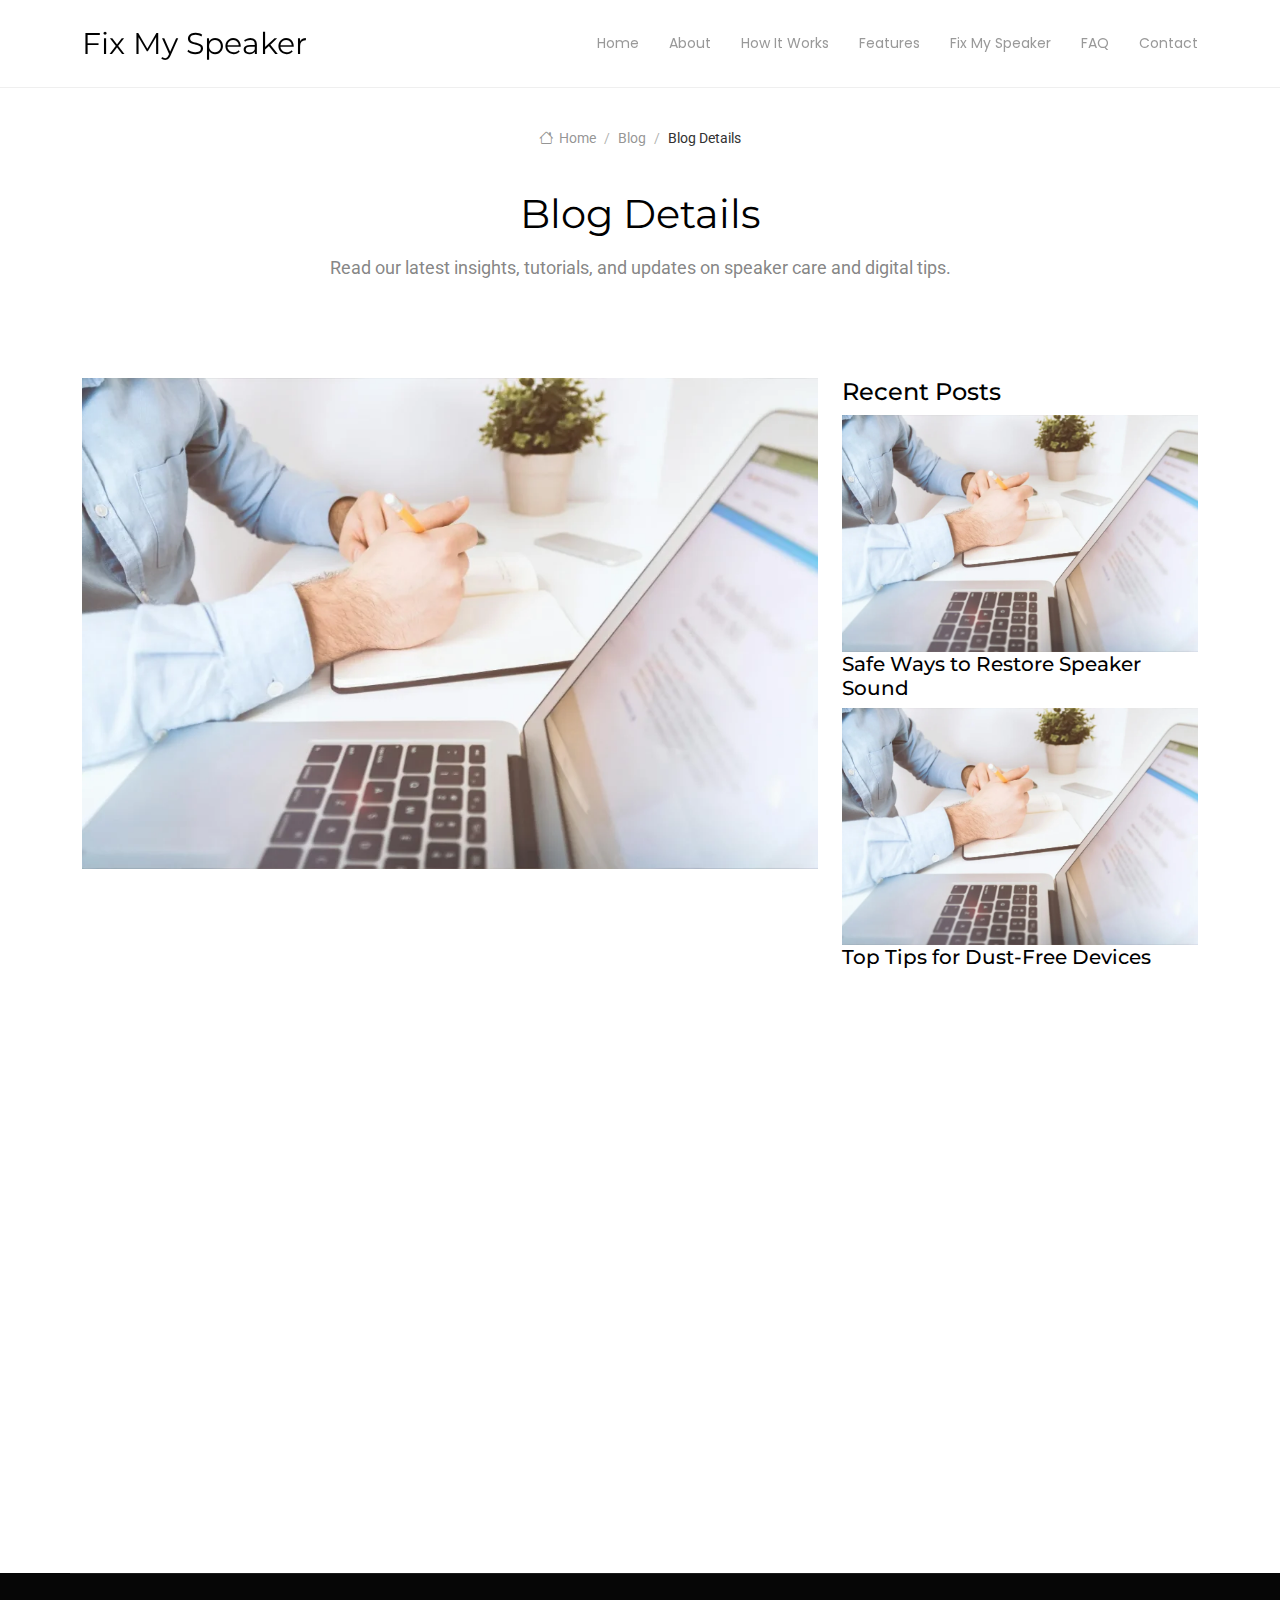
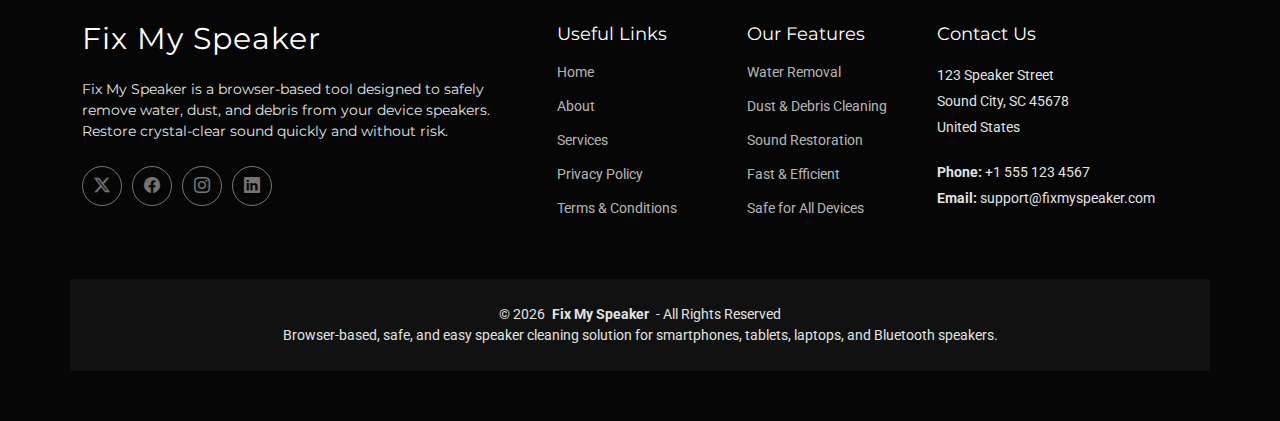
<file: blog.html>
<!DOCTYPE html>
<html lang="en">

<head>
  <meta charset="utf-8">
  <meta name="viewport" content="width=device-width, initial-scale=1.0">
  
  <!-- Page Title & SEO -->
  <title>Fix My Speaker Blog – Tips, Guides & Updates</title>
  <meta name="description" content="Read the Fix My Speaker blog for tips, guides, and updates on keeping your device speakers clean and performing at their best.">
  <meta name="keywords" content="Fix My Speaker, speaker cleaning, tech tips, device maintenance, water removal, dust cleaning, smartphone speakers">

  <!-- Favicons -->
  <link href="assets/img/favicon.png" rel="icon">
  <link href="assets/img/apple-touch-icon.png" rel="apple-touch-icon">

  <!-- Google Fonts -->
  <link href="https://fonts.googleapis.com" rel="preconnect">
  <link href="https://fonts.gstatic.com" rel="preconnect" crossorigin>
  <link href="https://fonts.googleapis.com/css2?family=Roboto:ital,wght@0,100;0,300;0,400;0,500;0,700;0,900;1,100;1,300;1,400;1,500;1,700;1,900&family=Montserrat:ital,wght@0,100;0,200;0,300;0,400;0,500;0,600;0,700;0,800;0,900;1,100;1,200;1,300;1,400;1,500;1,600;1,700;1,800;1,900&family=Poppins:ital,wght@0,100;0,200;0,300;0,400;0,500;0,600;0,700;0,800;0,900;1,100;1,200;1,300;1,400;1,500;1,600;1,700;1,800;1,900&display=swap" rel="stylesheet">

  <!-- Vendor CSS Files -->
  <link href="assets/vendor/bootstrap/css/bootstrap.min.css" rel="stylesheet">
  <link href="assets/vendor/bootstrap-icons/bootstrap-icons.css" rel="stylesheet">
  <link href="assets/vendor/aos/aos.css" rel="stylesheet">
  <link href="assets/vendor/glightbox/css/glightbox.min.css" rel="stylesheet">
  <link href="assets/vendor/swiper/swiper-bundle.min.css" rel="stylesheet">

  <!-- Main CSS File -->
  <link href="assets/css/main.css" rel="stylesheet">
</head>


<body class="service-details-page">

<header id="header" class="header d-flex align-items-center sticky-top">
  <div class="container-fluid container-xl position-relative d-flex align-items-center justify-content-between">

    <!-- Logo -->
    <a href="index.html" class="logo d-flex align-items-center">
      <!-- <img src="assets/img/logo.webp" alt=""> Uncomment to use image logo -->
      <h1 class="sitename">Fix My Speaker</h1>
    </a>

    <!-- Navigation Menu -->
    <nav id="navmenu" class="navmenu">
      <ul>
        <li><a href="#hero">Home</a></li>
        <li><a href="#about">About</a></li>
        <li><a href="#services">How It Works</a></li>
        <li><a href="#features">Features</a></li>
        <li><a href="#portfolio">Fix My Speaker</a></li>
        <li><a href="#faq">FAQ</a></li>
        <li><a href="#contact">Contact</a></li>
      </ul>
      <i class="mobile-nav-toggle d-xl-none bi bi-list"></i>
    </nav>

  </div>
</header>

<main class="main">

  <!-- Page Title -->
  <div class="page-title">
    <div class="breadcrumbs">
      <nav aria-label="breadcrumb">
        <ol class="breadcrumb">
          <li class="breadcrumb-item"><a href="#"><i class="bi bi-house"></i> Home</a></li>
          <li class="breadcrumb-item"><a href="#">Blog</a></li>
          <li class="breadcrumb-item active current">Blog Details</li>
        </ol>
      </nav>
    </div>

    <div class="title-wrapper">
      <h1>Blog Details</h1>
      <p>Read our latest insights, tutorials, and updates on speaker care and digital tips.</p>
    </div>
  </div><!-- End Page Title -->

  <!-- Blog Details Section -->
  <section id="blog-details" class="blog-details section">

    <div class="container" data-aos="fade-up" data-aos-delay="100">
      <div class="row gy-5">

        <!-- Main Content -->
        <div class="col-lg-8">

          <div class="blog-content">

            <div class="blog-hero" data-aos="fade-up" data-aos-delay="200">
              <img src="assets/img/services/services-1.webp" alt="Blog Image" class="img-fluid blog-image">
            </div>

            <div class="blog-description" data-aos="fade-up" data-aos-delay="300">
              <h2 class="blog-title">How to Keep Your Speakers Clean and Sounding Clear</h2>
              <p class="lead">Learn simple and safe techniques to remove dust, water, and debris from your device speakers for crystal-clear sound without any hardware damage.</p>

              <p>Lorem ipsum dolor sit amet, consectetur adipiscing elit. Sed do eiusmod tempor incididunt ut labore et dolore magna aliqua. Ut enim ad minim veniam, quis nostrud exercitation ullamco laboris nisi ut aliquip ex ea commodo consequat.</p>

              <p>Duis aute irure dolor in reprehenderit in voluptate velit esse cillum dolore eu fugiat nulla pariatur. Excepteur sint occaecat cupidatat non proident, sunt in culpa qui officia deserunt mollit anim id est laborum.</p>
            </div>

            <div class="blog-features" data-aos="fade-up" data-aos-delay="400">
              <h3>Key Tips for Speaker Maintenance</h3>
              <ul>
                <li>Keep the volume moderate to prevent damage while cleaning.</li>
                <li>Use Fix My Speaker’s browser-based tool for water and dust removal.</li>
                <li>Avoid using rice, compressed air, or heat sources on your device.</li>
                <li>Repeat the cleaning process periodically for optimal performance.</li>
              </ul>
            </div>

            <div class="blog-process" data-aos="fade-up" data-aos-delay="500">
              <h3>Step-by-Step Speaker Cleaning</h3>
              <ol>
                <li>Activate Fix My Speaker tool in your browser.</li>
                <li>Play the recommended sound frequencies to vibrate water/dust out.</li>
                <li>Repeat 2–3 times for thorough cleaning.</li>
                <li>Check speaker performance and repeat if necessary.</li>
              </ol>
            </div>

          </div>

        </div>

        <!-- Sidebar -->
        <div class="col-lg-4">

          <div class="blog-sidebar">

            <div class="sidebar-widget recent-posts" data-aos="fade-up" data-aos-delay="200">
              <h4>Recent Posts</h4>
              <div class="recent-post-item">
                <a href="#"><img src="assets/img/services/services-1.webp" alt="Recent Post" class="img-fluid">
                  <h5>Safe Ways to Restore Speaker Sound</h5>
                </a>
              </div>
              <div class="recent-post-item">
                <a href="#"><img src="assets/img/services/services-1.webp" alt="Recent Post" class="img-fluid">
                  <h5>Top Tips for Dust-Free Devices</h5>
                </a>
              </div>
            </div>

            <div class="sidebar-widget categories" data-aos="fade-up" data-aos-delay="300">
              <h4>Categories</h4>
              <ul>
                <li><a href="#">Speaker Care</a></li>
                <li><a href="#">Tech Tips</a></li>
                <li><a href="#">Browser Tools</a></li>
                <li><a href="#">DIY Guides</a></li>
              </ul>
            </div>

            <div class="sidebar-widget contact-widget" data-aos="fade-up" data-aos-delay="400">
              <h4>Need Assistance?</h4>
              <p>Contact us for support or suggestions regarding Fix My Speaker.</p>
              <div class="contact-item">
                <i class="bi bi-telephone"></i>
                <span>+1 (555) 123-4567</span>
              </div>
              <div class="contact-item">
                <i class="bi bi-envelope"></i>
                <span>support@fixmyspeaker.com</span>
              </div>
            </div>

          </div>

        </div>

      </div>
    </div>

  </section><!-- /Blog Details Section -->

</main>


<footer id="footer" class="footer dark-background">

  <div class="container footer-top">
    <div class="row gy-4">

      <!-- About Section -->
      <div class="col-lg-5 col-md-12 footer-about">
        <a href="index.html" class="logo d-flex align-items-center">
          <span class="sitename">Fix My Speaker</span>
        </a>
        <p>Fix My Speaker is a browser-based tool designed to safely remove water, dust, and debris from your device speakers. Restore crystal-clear sound quickly and without risk.</p>
        <div class="social-links d-flex mt-4">
          <a href="#" aria-label="Twitter"><i class="bi bi-twitter-x"></i></a>
          <a href="#" aria-label="Facebook"><i class="bi bi-facebook"></i></a>
          <a href="#" aria-label="Instagram"><i class="bi bi-instagram"></i></a>
          <a href="#" aria-label="LinkedIn"><i class="bi bi-linkedin"></i></a>
        </div>
      </div>

      <!-- Useful Links -->
      <div class="col-lg-2 col-6 footer-links">
        <h4>Useful Links</h4>
        <ul>
          <li><a href="#hero">Home</a></li>
          <li><a href="#about">About</a></li>
          <li><a href="#services">Services</a></li>
          <li><a href="#">Privacy Policy</a></li>
          <li><a href="#">Terms & Conditions</a></li>
        </ul>
      </div>

      <!-- Our Features -->
      <div class="col-lg-2 col-6 footer-links">
        <h4>Our Features</h4>
        <ul>
          <li><a href="#services">Water Removal</a></li>
          <li><a href="#services">Dust & Debris Cleaning</a></li>
          <li><a href="#services">Sound Restoration</a></li>
          <li><a href="#services">Fast & Efficient</a></li>
          <li><a href="#services">Safe for All Devices</a></li>
        </ul>
      </div>

      <!-- Contact Info -->
      <div class="col-lg-3 col-md-12 footer-contact text-center text-md-start">
        <h4>Contact Us</h4>
        <p>123 Speaker Street</p>
        <p>Sound City, SC 45678</p>
        <p>United States</p>
        <p class="mt-4"><strong>Phone:</strong> <span>+1 555 123 4567</span></p>
        <p><strong>Email:</strong> <span>support@fixmyspeaker.com</span></p>
      </div>

    </div>
  </div>

  <div class="container copyright text-center mt-4">
    <p>© <span>2026</span> <strong class="px-1 sitename">Fix My Speaker</strong> - All Rights Reserved</p>
    <p>Browser-based, safe, and easy speaker cleaning solution for smartphones, tablets, laptops, and Bluetooth speakers.</p>
  </div>

</footer>

  <!-- Scroll Top -->
  <a href="#" id="scroll-top" class="scroll-top d-flex align-items-center justify-content-center"><i class="bi bi-arrow-up-short"></i></a>

  <!-- Preloader -->
  <div id="preloader"></div>

  <!-- Vendor JS Files -->
  <script src="assets/vendor/bootstrap/js/bootstrap.bundle.min.js"></script>
  <script src="assets/vendor/php-email-form/validate.js"></script>
  <script src="assets/vendor/aos/aos.js"></script>
  <script src="assets/vendor/glightbox/js/glightbox.min.js"></script>
  <script src="assets/vendor/purecounter/purecounter_vanilla.js"></script>
  <script src="assets/vendor/imagesloaded/imagesloaded.pkgd.min.js"></script>
  <script src="assets/vendor/isotope-layout/isotope.pkgd.min.js"></script>
  <script src="assets/vendor/swiper/swiper-bundle.min.js"></script>

  <!-- Main JS File -->
  <script src="assets/js/main.js"></script>

</body>

</html>
</file>
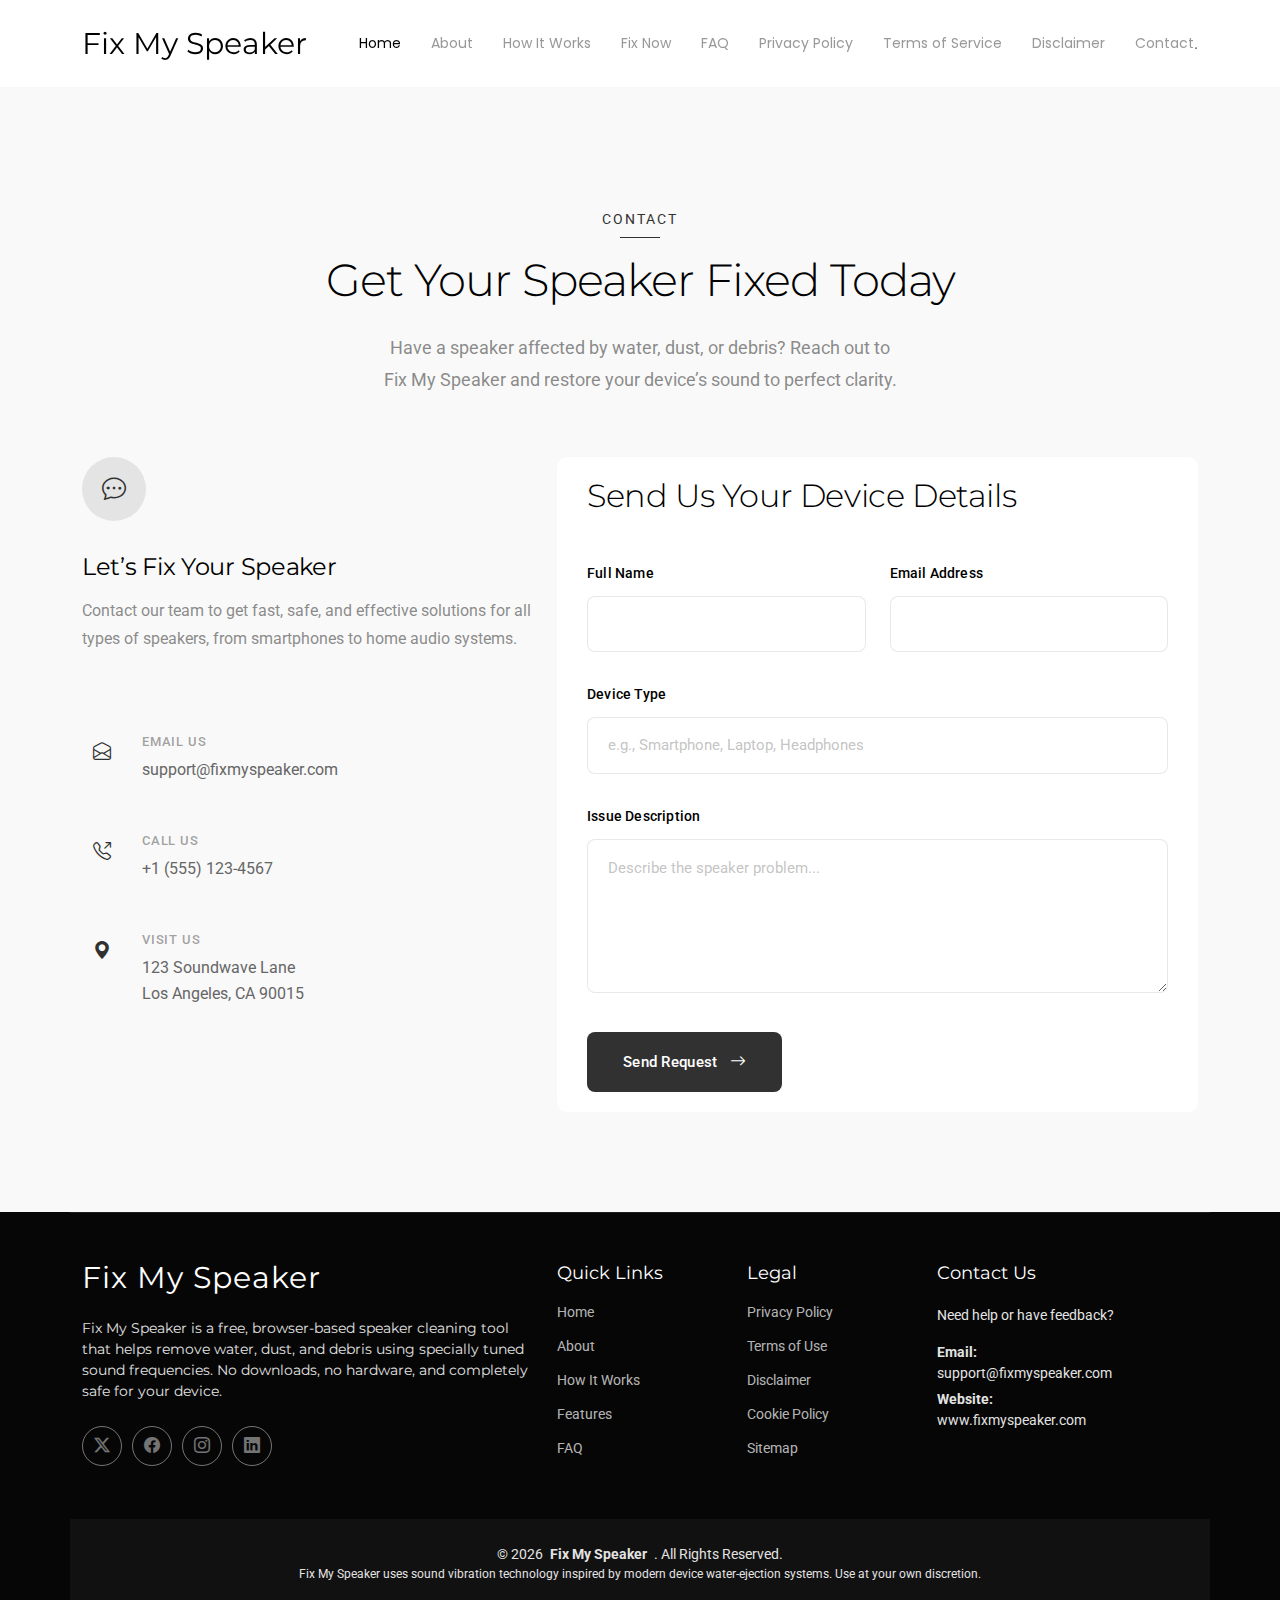
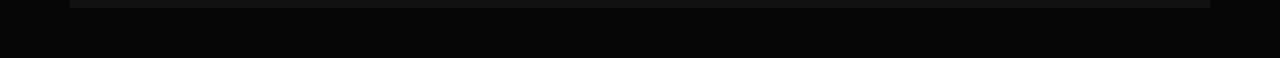
<file: contact.html>
<!DOCTYPE html>
<html lang="en">

<head>
  <meta charset="utf-8">
  <meta content="width=device-width, initial-scale=1.0" name="viewport">
<title>Contact Us – Fix My Speaker</title>
<meta name="description" content="Get in touch with the Fix My Speaker team for support, feedback, or inquiries. Fast and friendly assistance for all your speaker cleaning needs.">
<meta name="keywords" content="Contact Fix My Speaker, Support, Customer Service, Feedback, Inquiries, Speaker Cleaning Help">


  <!-- Favicons -->
  <link href="assets/img/favicon.png" rel="icon">
  <link href="assets/img/apple-touch-icon.png" rel="apple-touch-icon">

  <!-- Fonts -->
  <link href="https://fonts.googleapis.com" rel="preconnect">
  <link href="https://fonts.gstatic.com" rel="preconnect" crossorigin>
  <link href="https://fonts.googleapis.com/css2?family=Roboto:ital,wght@0,100;0,300;0,400;0,500;0,700;0,900;1,100;1,300;1,400;1,500;1,700;1,900&family=Montserrat:ital,wght@0,100;0,200;0,300;0,400;0,500;0,600;0,700;0,800;0,900;1,100;1,200;1,300;1,400;1,500;1,600;1,700;1,800;1,900&family=Poppins:ital,wght@0,100;0,200;0,300;0,400;0,500;0,600;0,700;0,800;0,900;1,100;1,200;1,300;1,400;1,500;1,600;1,700;1,800;1,900&display=swap" rel="stylesheet">

  <!-- Vendor CSS Files -->
  <link href="assets/vendor/bootstrap/css/bootstrap.min.css" rel="stylesheet">
  <link href="assets/vendor/bootstrap-icons/bootstrap-icons.css" rel="stylesheet">
  <link href="assets/vendor/aos/aos.css" rel="stylesheet">
  <link href="assets/vendor/glightbox/css/glightbox.min.css" rel="stylesheet">
  <link href="assets/vendor/swiper/swiper-bundle.min.css" rel="stylesheet">

  <!-- Main CSS File -->
  <link href="assets/css/main.css" rel="stylesheet">

</head>

<body class="privacy-page">

  <header id="header" class="header d-flex align-items-center sticky-top">
    <div class="container-fluid container-xl position-relative d-flex align-items-center justify-content-between">

      <a href="index.html" class="logo d-flex align-items-center">
        <!-- Uncomment the line below if you also wish to use an image logo -->
        <!-- <img src="assets/img/logo.webp" alt=""> -->
   <h1 class="sitename">Fix My Speaker</h1>
      </a>

      <nav id="navmenu" class="navmenu">
  <ul>
    <li><a href="#hero" class="active">Home</a></li>

<li><a href="#what-is">About</a></li>
<li><a href="#services">How It Works</a></li>
<li><a href="#portfolio">Fix Now</a></li>
<li><a href="#faq">FAQ</a></li>


    <!-- Legal Pages -->
    <li><a href="privacy.html">Privacy Policy</a></li>
    <li><a href="terms.html">Terms of Service</a></li>
    <li><a href="disclaimer.html">Disclaimer</a></li>

    <li><a href="contact.html">Contact</a></li>.
  </ul>
        <i class="mobile-nav-toggle d-xl-none bi bi-list"></i>
      </nav>

    </div>
  </header>

<!-- Contact Section -->
<section id="contact" class="contact section light-background">
  <!-- Section Title -->
  <div class="container section-title" data-aos="fade-up">
    <span class="subtitle">Contact</span>
    <h2>Get Your Speaker Fixed Today</h2>
    <p>Have a speaker affected by water, dust, or debris? Reach out to Fix My Speaker and restore your device’s sound to perfect clarity.</p>
  </div><!-- End Section Title -->

  <div class="container">
    <div class="row gy-4">
      <div class="col-lg-5">

        <div class="info-item">
          <div class="info-icon">
            <i class="bi bi-chat-dots"></i>
          </div>
          <div class="info-content">
            <h4>Let’s Fix Your Speaker</h4>
            <p>Contact our team to get fast, safe, and effective solutions for all types of speakers, from smartphones to home audio systems.</p>
          </div>
        </div>

        <div class="contact-details">

          <div class="detail-item">
            <div class="detail-icon">
              <i class="bi bi-envelope-open"></i>
            </div>
            <div class="detail-content">
              <span class="detail-label">Email Us</span>
              <span class="detail-value">support@fixmyspeaker.com</span>
            </div>
          </div>

          <div class="detail-item">
            <div class="detail-icon">
              <i class="bi bi-telephone-outbound"></i>
            </div>
            <div class="detail-content">
              <span class="detail-label">Call Us</span>
              <span class="detail-value">+1 (555) 123-4567</span>
            </div>
          </div>

          <div class="detail-item">
            <div class="detail-icon">
              <i class="bi bi-geo-alt-fill"></i>
            </div>
            <div class="detail-content">
              <span class="detail-label">Visit Us</span>
              <span class="detail-value">123 Soundwave Lane<br>Los Angeles, CA 90015</span>
            </div>
          </div>

        </div>

      </div>

      <div class="col-lg-7">
        <div class="form-wrapper">
          <div class="form-header">
            <h3>Send Us Your Device Details</h3>
          </div>

          <form action="forms/contact.php" method="post" class="php-email-form">

            <div class="row">
              <div class="col-md-6">
                <div class="form-group">
                  <label>Full Name</label>
                  <input type="text" name="name" required="">
                </div>
              </div>
              <div class="col-md-6">
                <div class="form-group">
                  <label>Email Address</label>
                  <input type="email" name="email" required="">
                </div>
              </div>
            </div>

            <div class="form-group">
              <label>Device Type</label>
              <input type="text" name="subject" placeholder="e.g., Smartphone, Laptop, Headphones" required="">
            </div>

            <div class="form-group">
              <label for="projectMessage">Issue Description</label>
              <textarea name="message" id="projectMessage" rows="5" placeholder="Describe the speaker problem..." required=""></textarea>
            </div>

            <div class="my-3">
              <div class="loading">Loading</div>
              <div class="error-message"></div>
              <div class="sent-message">Your request has been sent. Our team will contact you shortly!</div>
            </div>

            <button type="submit" class="submit-btn">
              <span>Send Request</span>
              <i class="bi bi-arrow-right"></i>
            </button>

          </form>

        </div>

      </div>

    </div>
  </div>

</section><!-- /Contact Section -->


<footer id="footer" class="footer dark-background">

  <div class="container footer-top">
    <div class="row gy-4">

      <!-- About -->
      <div class="col-lg-5 col-md-12 footer-about">
        <a href="index.html" class="logo d-flex align-items-center">
          <span class="sitename">Fix My Speaker</span>
        </a>
        <p>
          Fix My Speaker is a free, browser-based speaker cleaning tool that helps
          remove water, dust, and debris using specially tuned sound frequencies.
          No downloads, no hardware, and completely safe for your device.
        </p>

        <div class="social-links d-flex mt-4">
          <a href="#" aria-label="Twitter"><i class="bi bi-twitter-x"></i></a>
          <a href="#" aria-label="Facebook"><i class="bi bi-facebook"></i></a>
          <a href="#" aria-label="Instagram"><i class="bi bi-instagram"></i></a>
          <a href="#" aria-label="LinkedIn"><i class="bi bi-linkedin"></i></a>
        </div>
      </div>

      <!-- Quick Links -->
      <div class="col-lg-2 col-6 footer-links">
        <h4>Quick Links</h4>
        <ul>
          <li><a href="#hero">Home</a></li>
          <li><a href="#what-is">About</a></li>
          <li><a href="#services">How It Works</a></li>
          <li><a href="#features">Features</a></li>
          <li><a href="#faq">FAQ</a></li>
        </ul>
      </div>

      <!-- Legal -->
      <div class="col-lg-2 col-6 footer-links">
        <h4>Legal</h4>
        <ul>
          <li><a href="privacy.html">Privacy Policy</a></li>
          <li><a href="terms.html">Terms of Use</a></li>
          <li><a href="disclaimer.html">Disclaimer</a></li>
          <li><a href="cookies.html">Cookie Policy</a></li>
          <li><a href="sitemap.xml">Sitemap</a></li>
        </ul>
      </div>

      <!-- Contact -->
      <div class="col-lg-3 col-md-12 footer-contact text-center text-md-start">
        <h4>Contact Us</h4>
        <p>Need help or have feedback?</p>

        <p class="mt-3">
          <strong>Email:</strong><br>
          <span>support@fixmyspeaker.com</span>
        </p>

        <p>
          <strong>Website:</strong><br>
          <span>www.fixmyspeaker.com</span>
        </p>
      </div>

    </div>
  </div>

  <!-- Copyright -->
  <div class="container copyright text-center mt-4">
    <p>
      © <span>2026</span>
      <strong class="px-1 sitename">Fix My Speaker</strong>
      . All Rights Reserved.
    </p>
    <p class="small">
      Fix My Speaker uses sound vibration technology inspired by modern device
      water-ejection systems. Use at your own discretion.
    </p>
  </div>

</footer>


  <!-- Scroll Top -->
  <a href="#" id="scroll-top" class="scroll-top d-flex align-items-center justify-content-center"><i class="bi bi-arrow-up-short"></i></a>

  <!-- Preloader -->
  <div id="preloader"></div>

  <!-- Vendor JS Files -->
  <script src="assets/vendor/bootstrap/js/bootstrap.bundle.min.js"></script>
  <script src="assets/vendor/php-email-form/validate.js"></script>
  <script src="assets/vendor/aos/aos.js"></script>
  <script src="assets/vendor/glightbox/js/glightbox.min.js"></script>
  <script src="assets/vendor/purecounter/purecounter_vanilla.js"></script>
  <script src="assets/vendor/imagesloaded/imagesloaded.pkgd.min.js"></script>
  <script src="assets/vendor/isotope-layout/isotope.pkgd.min.js"></script>
  <script src="assets/vendor/swiper/swiper-bundle.min.js"></script>

  <!-- Main JS File -->
  <script src="assets/js/main.js"></script>

</body>

</html>
</file>
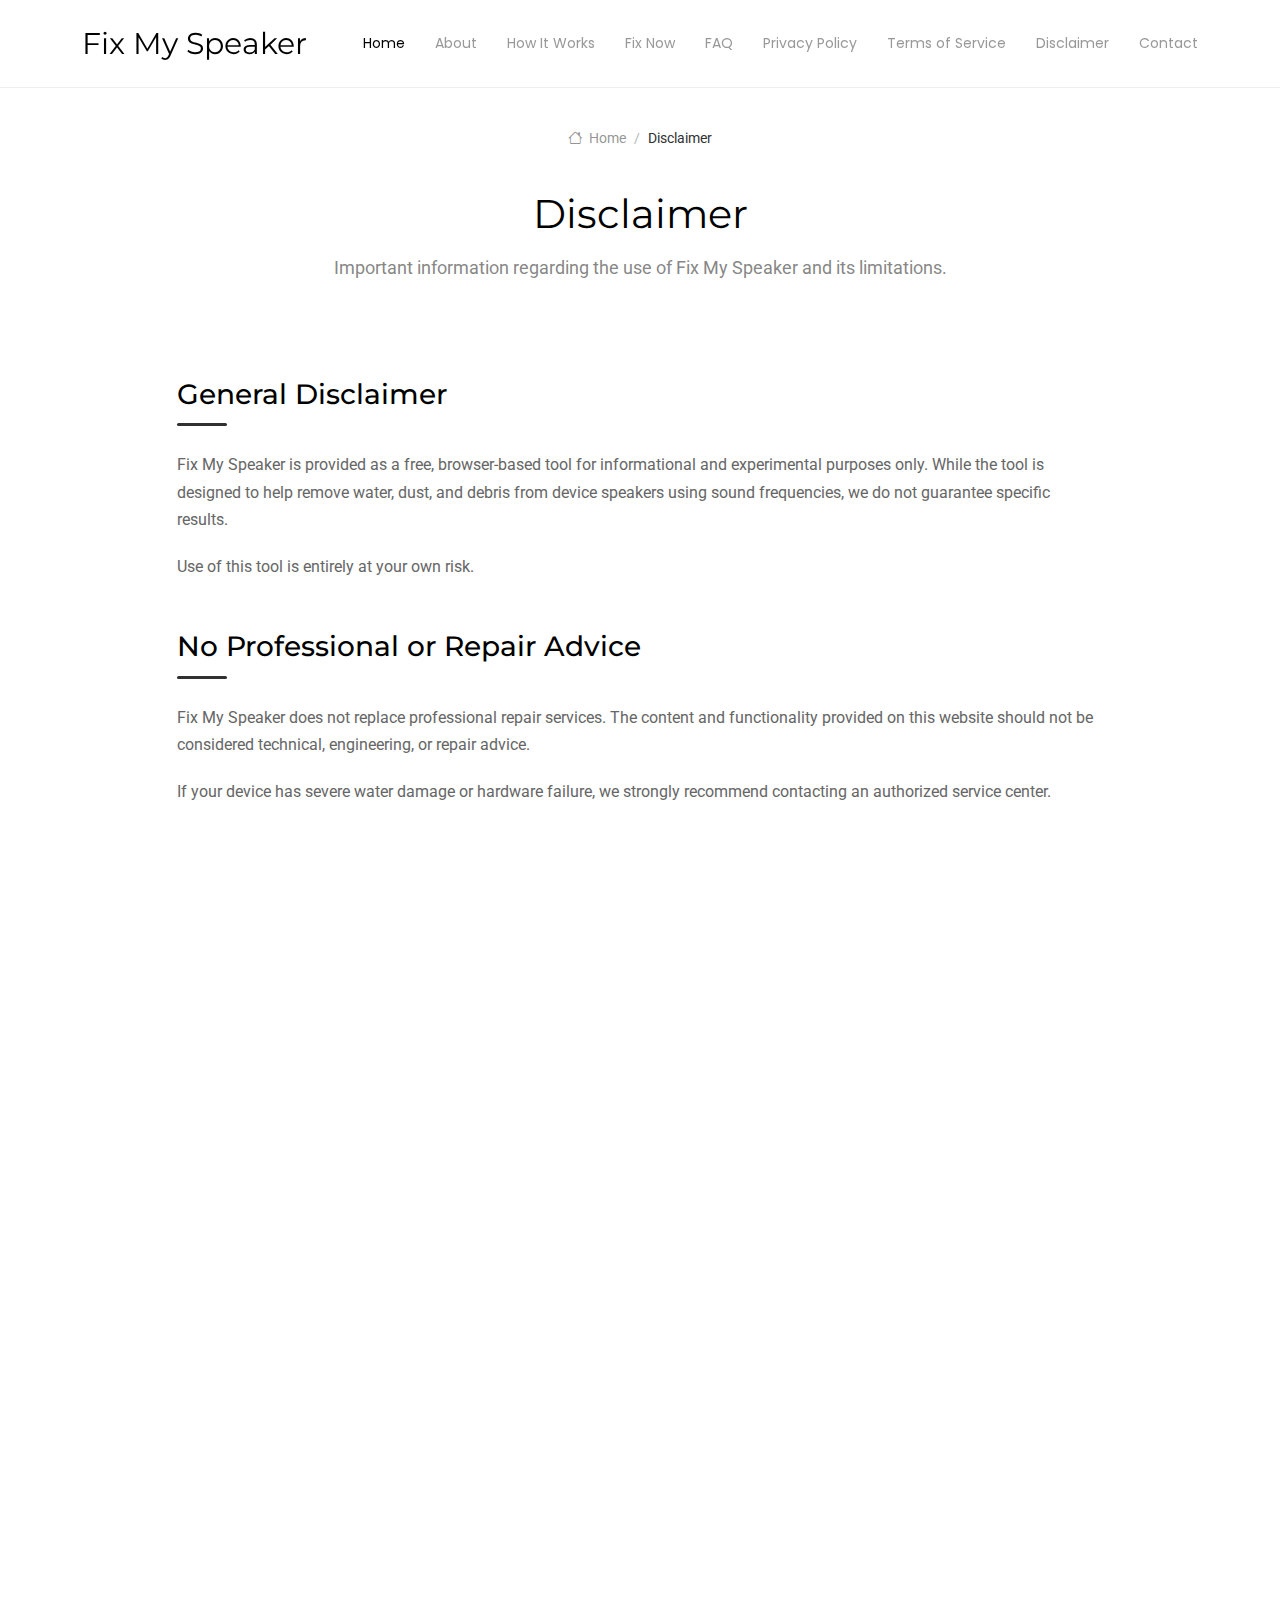
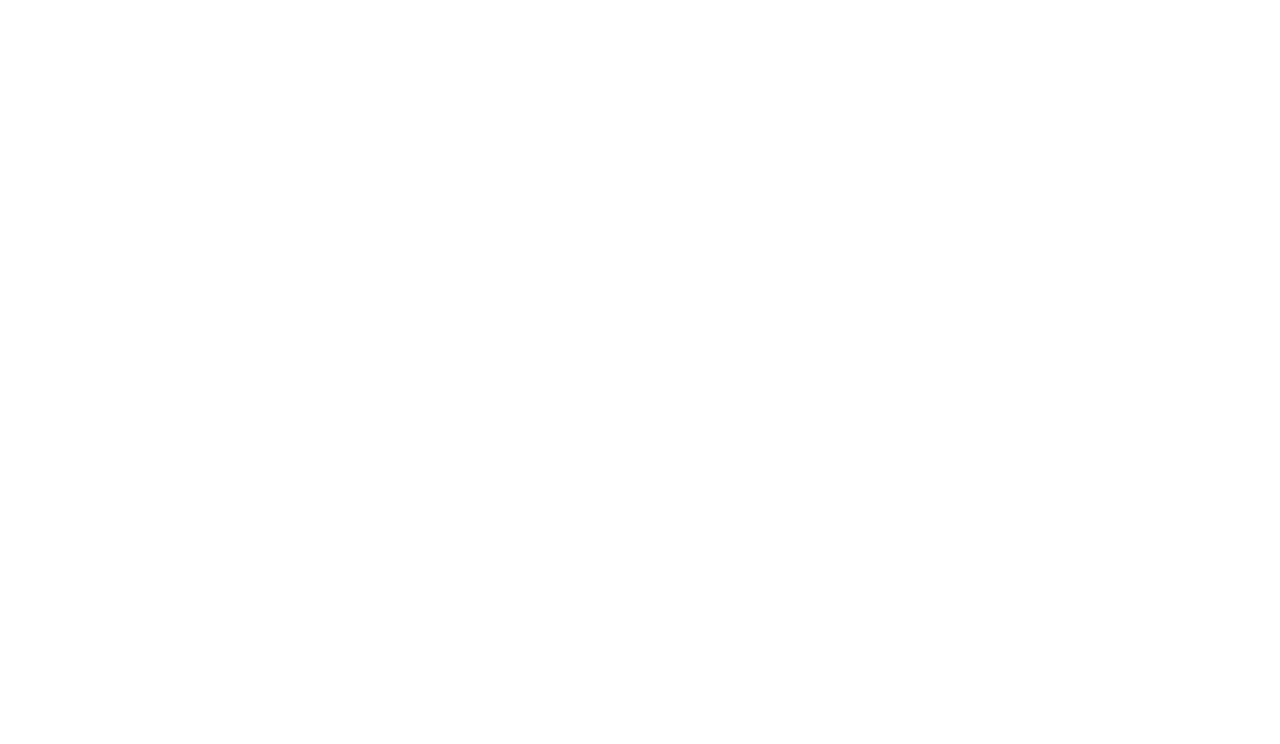
<file: disclaimer.html>
<!DOCTYPE html>
<html lang="en">

<head>
  <meta charset="utf-8">
  <meta content="width=device-width, initial-scale=1.0" name="viewport">
<title>Disclaimer | Fix My Speaker</title>

<meta name="description" content="Read the disclaimer for Fix My Speaker. Understand the limitations, risks, and responsibilities associated with using our online speaker cleaning and water removal tool.">

<meta name="keywords" content="Fix My Speaker disclaimer, speaker cleaning disclaimer, online audio tool disclaimer, water removal tool disclaimer, Fix My Speaker liability">


  <!-- Favicons -->
  <link href="assets/img/favicon.png" rel="icon">
  <link href="assets/img/apple-touch-icon.png" rel="apple-touch-icon">

  <!-- Fonts -->
  <link href="https://fonts.googleapis.com" rel="preconnect">
  <link href="https://fonts.gstatic.com" rel="preconnect" crossorigin>
  <link href="https://fonts.googleapis.com/css2?family=Roboto:ital,wght@0,100;0,300;0,400;0,500;0,700;0,900;1,100;1,300;1,400;1,500;1,700;1,900&family=Montserrat:ital,wght@0,100;0,200;0,300;0,400;0,500;0,600;0,700;0,800;0,900;1,100;1,200;1,300;1,400;1,500;1,600;1,700;1,800;1,900&family=Poppins:ital,wght@0,100;0,200;0,300;0,400;0,500;0,600;0,700;0,800;0,900;1,100;1,200;1,300;1,400;1,500;1,600;1,700;1,800;1,900&display=swap" rel="stylesheet">

  <!-- Vendor CSS Files -->
  <link href="assets/vendor/bootstrap/css/bootstrap.min.css" rel="stylesheet">
  <link href="assets/vendor/bootstrap-icons/bootstrap-icons.css" rel="stylesheet">
  <link href="assets/vendor/aos/aos.css" rel="stylesheet">
  <link href="assets/vendor/glightbox/css/glightbox.min.css" rel="stylesheet">
  <link href="assets/vendor/swiper/swiper-bundle.min.css" rel="stylesheet">

  <!-- Main CSS File -->
  <link href="assets/css/main.css" rel="stylesheet">

</head>

<body class="privacy-page">

  <header id="header" class="header d-flex align-items-center sticky-top">
    <div class="container-fluid container-xl position-relative d-flex align-items-center justify-content-between">

      <a href="index.html" class="logo d-flex align-items-center">
        <!-- Uncomment the line below if you also wish to use an image logo -->
        <!-- <img src="assets/img/logo.webp" alt=""> -->
   <h1 class="sitename">Fix My Speaker</h1>
      </a>

      <nav id="navmenu" class="navmenu">
  <ul>
    <li><a href="#hero" class="active">Home</a></li>

<li><a href="#what-is">About</a></li>
<li><a href="#services">How It Works</a></li>
<li><a href="#portfolio">Fix Now</a></li>
<li><a href="#faq">FAQ</a></li>


    <!-- Legal Pages -->
    <li><a href="privacy.html">Privacy Policy</a></li>
    <li><a href="terms.html">Terms of Service</a></li>
    <li><a href="disclaimer.html">Disclaimer</a></li>

    <li><a href="contact.html">Contact</a></li>
  </ul>
        <i class="mobile-nav-toggle d-xl-none bi bi-list"></i>
      </nav>

    </div>
  </header>

<main class="main">

  <!-- Page Title -->
  <div class="page-title">
    <div class="breadcrumbs">
      <nav aria-label="breadcrumb">
        <ol class="breadcrumb">
          <li class="breadcrumb-item">
            <a href="#"><i class="bi bi-house"></i> Home</a>
          </li>
          <li class="breadcrumb-item active current">Disclaimer</li>
        </ol>
      </nav>
    </div>

    <div class="title-wrapper">
      <h1>Disclaimer</h1>
      <p>
        Important information regarding the use of Fix My Speaker and its limitations.
      </p>
    </div>
  </div><!-- End Page Title -->

  <!-- Disclaimer Section -->
  <section class="privacy section">

    <div class="container" data-aos="fade-up" data-aos-delay="100">
      <div class="row">
        <div class="col-lg-10 mx-auto">

          <div class="privacy-content">

            <!-- General Disclaimer -->
            <div class="privacy-section" data-aos="fade-up" data-aos-delay="200">
              <h3>General Disclaimer</h3>
              <p>
                Fix My Speaker is provided as a free, browser-based tool for informational
                and experimental purposes only. While the tool is designed to help remove
                water, dust, and debris from device speakers using sound frequencies, we
                do not guarantee specific results.
              </p>
              <p>
                Use of this tool is entirely at your own risk.
              </p>
            </div>

            <!-- No Professional Advice -->
            <div class="privacy-section" data-aos="fade-up" data-aos-delay="300">
              <h3>No Professional or Repair Advice</h3>
              <p>
                Fix My Speaker does not replace professional repair services. The content
                and functionality provided on this website should not be considered
                technical, engineering, or repair advice.
              </p>
              <p>
                If your device has severe water damage or hardware failure, we strongly
                recommend contacting an authorized service center.
              </p>
            </div>

            <!-- Device Safety -->
            <div class="privacy-section" data-aos="fade-up" data-aos-delay="400">
              <h3>Device & Hearing Safety</h3>

              <div class="highlight-box">
                <i class="bi bi-exclamation-triangle"></i>
                <h4>Use Responsibly</h4>
                <p>
                  Prolonged exposure to loud sounds may cause discomfort or hearing damage.
                  Always keep volume at a safe and comfortable level while using Fix My
                  Speaker.
                </p>
              </div>

              <p>
                We are not responsible for any damage to speakers, hardware components,
                or hearing that may result from improper use, excessive volume, or misuse
                of the tool.
              </p>
            </div>

            <!-- No Liability -->
            <div class="privacy-section" data-aos="fade-up" data-aos-delay="500">
              <h3>Limitation of Liability</h3>
              <p>
                Under no circumstances shall Fix My Speaker, its owners, or contributors
                be liable for any direct, indirect, incidental, or consequential damages
                arising from the use or inability to use this service.
              </p>
              <p>
                This includes, but is not limited to, device malfunction, data loss,
                speaker damage, or reduced audio performance.
              </p>
            </div>

            <!-- External Links -->
            <div class="privacy-section" data-aos="fade-up" data-aos-delay="600">
              <h3>Exte


<footer id="footer" class="footer dark-background">

  <div class="container footer-top">
    <div class="row gy-4">

      <!-- About -->
      <div class="col-lg-5 col-md-12 footer-about">
        <a href="index.html" class="logo d-flex align-items-center">
          <span class="sitename">Fix My Speaker</span>
        </a>
        <p>
          Fix My Speaker is a free, browser-based speaker cleaning tool that helps
          remove water, dust, and debris using specially tuned sound frequencies.
          No downloads, no hardware, and completely safe for your device.
        </p>

        <div class="social-links d-flex mt-4">
          <a href="#" aria-label="Twitter"><i class="bi bi-twitter-x"></i></a>
          <a href="#" aria-label="Facebook"><i class="bi bi-facebook"></i></a>
          <a href="#" aria-label="Instagram"><i class="bi bi-instagram"></i></a>
          <a href="#" aria-label="LinkedIn"><i class="bi bi-linkedin"></i></a>
        </div>
      </div>

      <!-- Quick Links -->
      <div class="col-lg-2 col-6 footer-links">
        <h4>Quick Links</h4>
        <ul>
          <li><a href="#hero">Home</a></li>
          <li><a href="#what-is">About</a></li>
          <li><a href="#services">How It Works</a></li>
          <li><a href="#features">Features</a></li>
          <li><a href="#faq">FAQ</a></li>
        </ul>
      </div>

      <!-- Legal -->
      <div class="col-lg-2 col-6 footer-links">
        <h4>Legal</h4>
        <ul>
          <li><a href="privacy.html">Privacy Policy</a></li>
          <li><a href="terms.html">Terms of Use</a></li>
          <li><a href="disclaimer.html">Disclaimer</a></li>
          <li><a href="cookies.html">Cookie Policy</a></li>
          <li><a href="sitemap.xml">Sitemap</a></li>
        </ul>
      </div>

      <!-- Contact -->
      <div class="col-lg-3 col-md-12 footer-contact text-center text-md-start">
        <h4>Contact Us</h4>
        <p>Need help or have feedback?</p>

        <p class="mt-3">
          <strong>Email:</strong><br>
          <span>support@fixmyspeaker.com</span>
        </p>

        <p>
          <strong>Website:</strong><br>
          <span>www.fixmyspeaker.com</span>
        </p>
      </div>

    </div>
  </div>

  <!-- Copyright -->
  <div class="container copyright text-center mt-4">
    <p>
      © <span>2026</span>
      <strong class="px-1 sitename">Fix My Speaker</strong>
      . All Rights Reserved.
    </p>
    <p class="small">
      Fix My Speaker uses sound vibration technology inspired by modern device
      water-ejection systems. Use at your own discretion.
    </p>
  </div>

</footer>


  <!-- Scroll Top -->
  <a href="#" id="scroll-top" class="scroll-top d-flex align-items-center justify-content-center"><i class="bi bi-arrow-up-short"></i></a>

  <!-- Preloader -->
  <div id="preloader"></div>

  <!-- Vendor JS Files -->
  <script src="assets/vendor/bootstrap/js/bootstrap.bundle.min.js"></script>
  <script src="assets/vendor/php-email-form/validate.js"></script>
  <script src="assets/vendor/aos/aos.js"></script>
  <script src="assets/vendor/glightbox/js/glightbox.min.js"></script>
  <script src="assets/vendor/purecounter/purecounter_vanilla.js"></script>
  <script src="assets/vendor/imagesloaded/imagesloaded.pkgd.min.js"></script>
  <script src="assets/vendor/isotope-layout/isotope.pkgd.min.js"></script>
  <script src="assets/vendor/swiper/swiper-bundle.min.js"></script>

  <!-- Main JS File -->
  <script src="assets/js/main.js"></script>

</body>

</html>
</file>
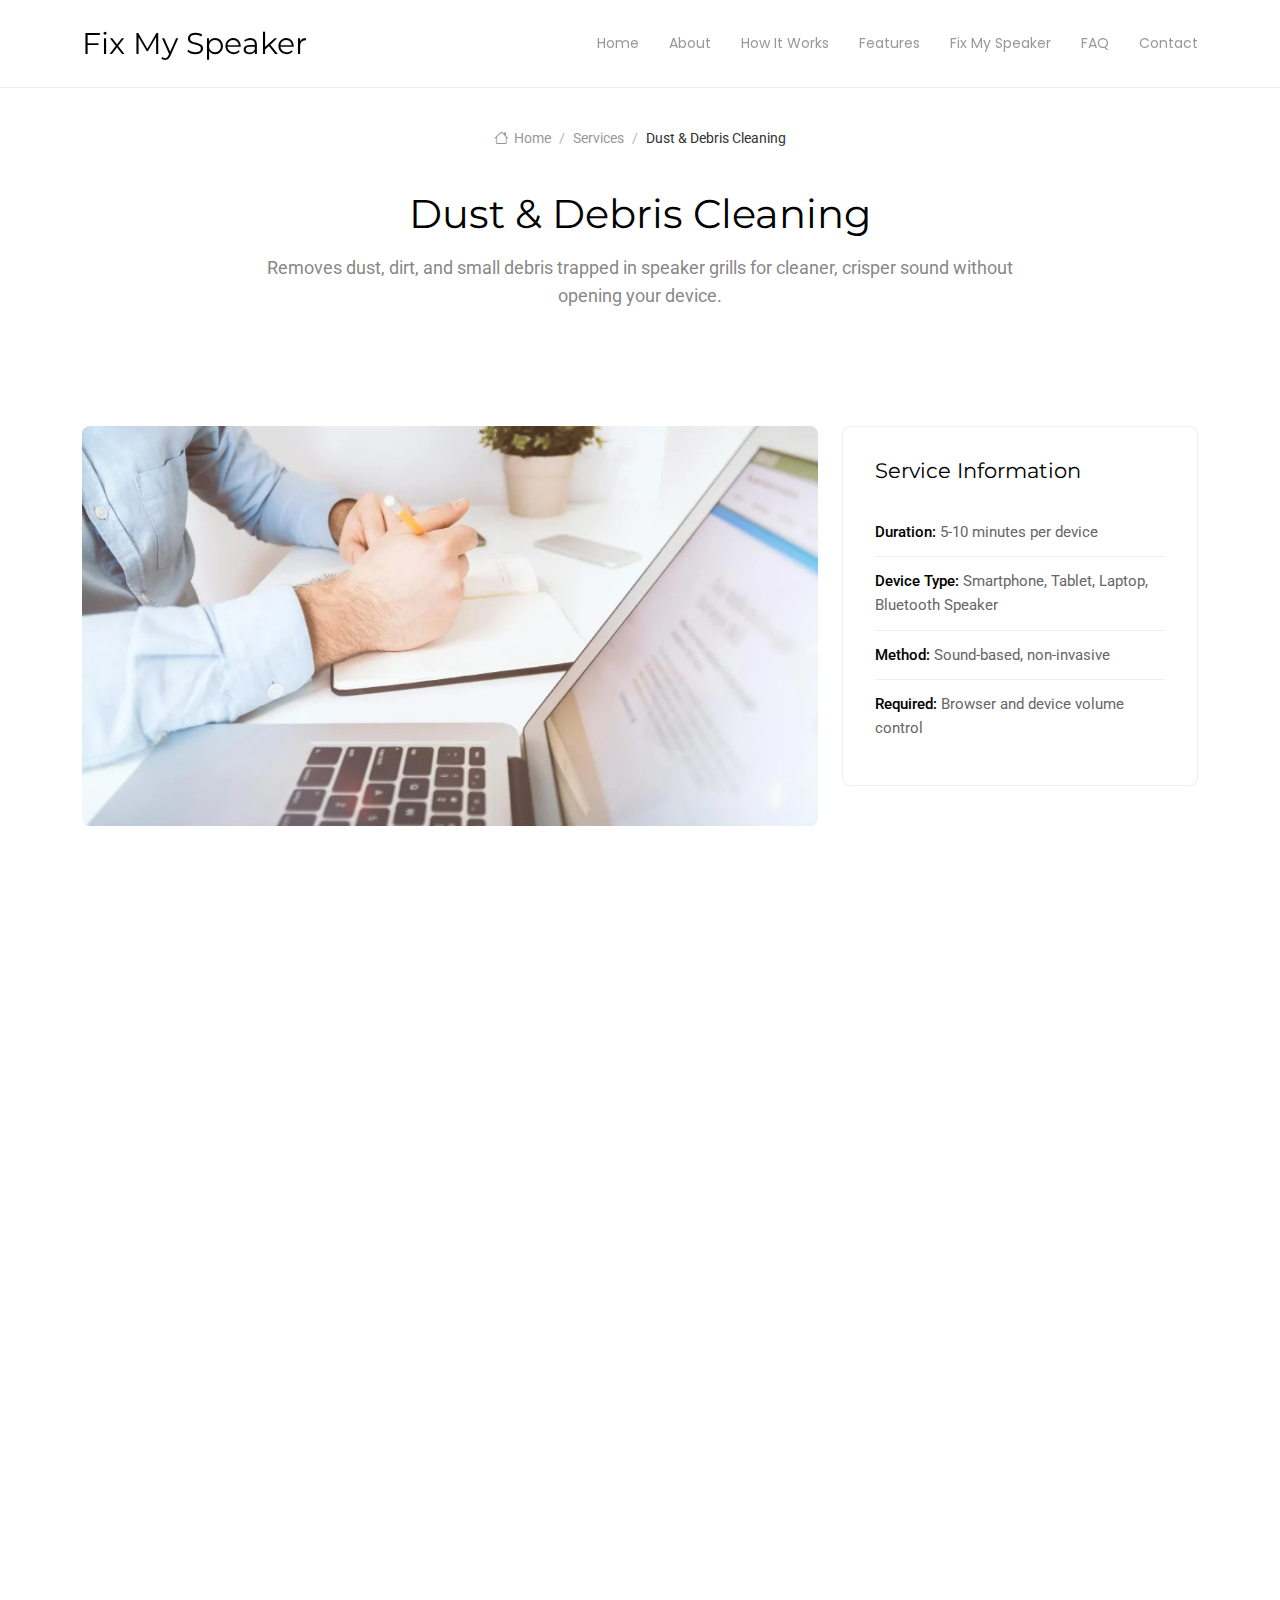
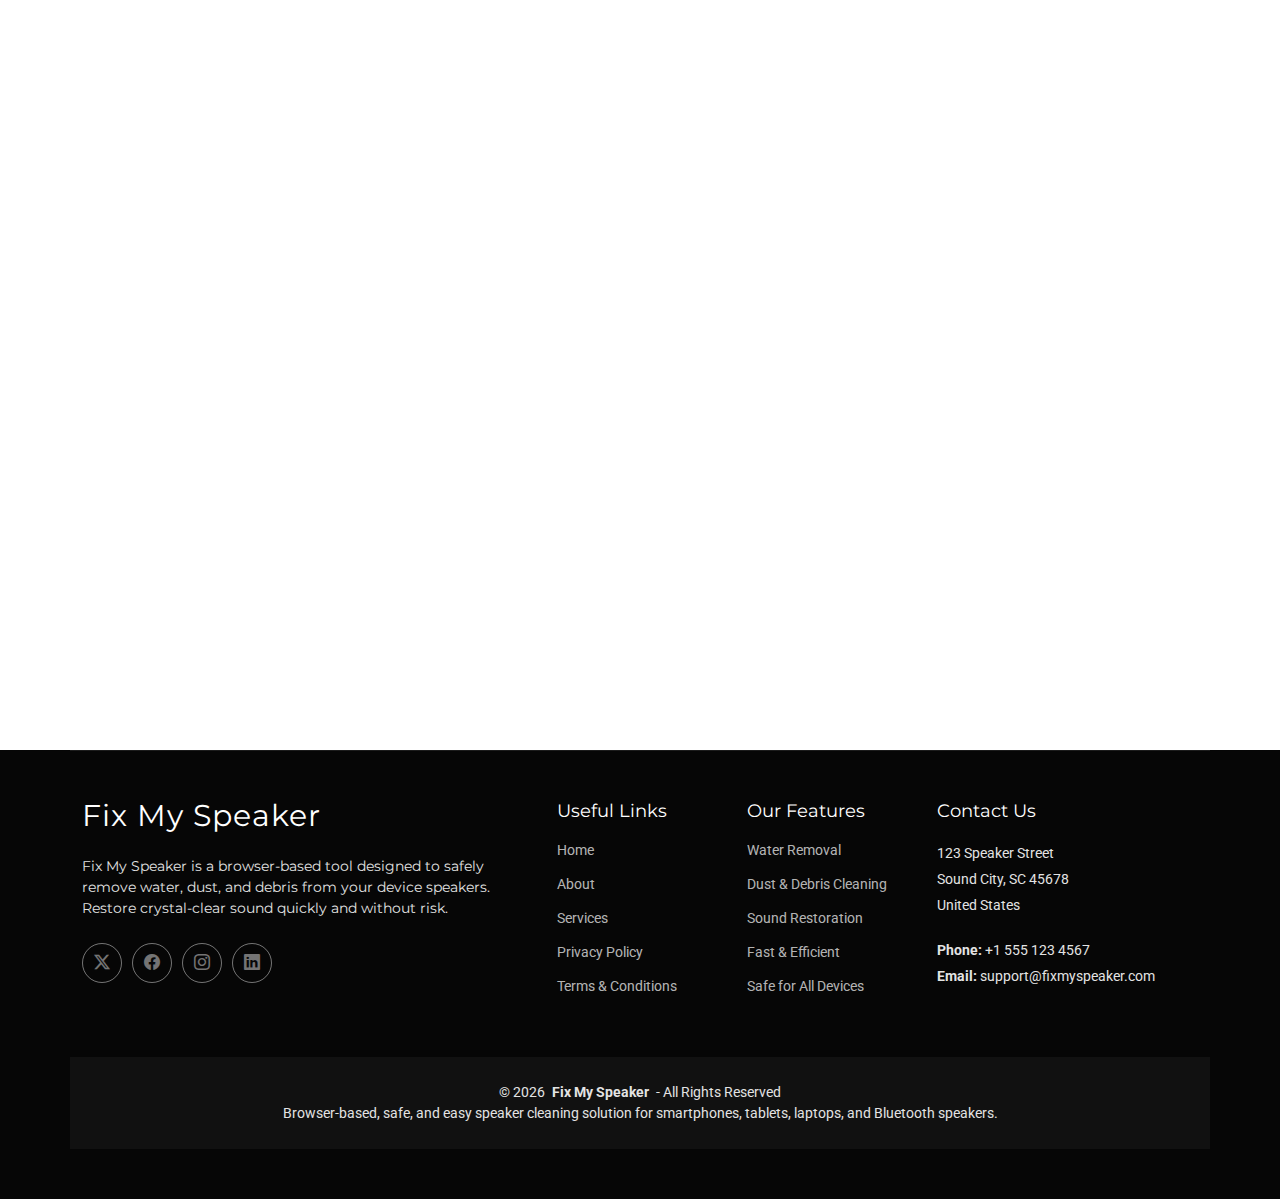
<file: dust_debris_cleaning.html>
<!DOCTYPE html>
<html lang="en">

<head>
  <meta charset="utf-8">
  <meta name="viewport" content="width=device-width, initial-scale=1.0">
  
  <!-- Page Title & SEO -->
  <title>Dust & Debris Cleaning</title>
  <meta name="description" content="Read the Fix My Speaker blog for tips, guides, and updates on keeping your device speakers clean and performing at their best.">
  <meta name="keywords" content="Fix My Speaker, speaker cleaning, tech tips, device maintenance, water removal, dust cleaning, smartphone speakers">

  <!-- Favicons -->
  <link href="assets/img/favicon.png" rel="icon">
  <link href="assets/img/apple-touch-icon.png" rel="apple-touch-icon">

  <!-- Google Fonts -->
  <link href="https://fonts.googleapis.com" rel="preconnect">
  <link href="https://fonts.gstatic.com" rel="preconnect" crossorigin>
  <link href="https://fonts.googleapis.com/css2?family=Roboto:ital,wght@0,100;0,300;0,400;0,500;0,700;0,900;1,100;1,300;1,400;1,500;1,700;1,900&family=Montserrat:ital,wght@0,100;0,200;0,300;0,400;0,500;0,600;0,700;0,800;0,900;1,100;1,200;1,300;1,400;1,500;1,600;1,700;1,800;1,900&family=Poppins:ital,wght@0,100;0,200;0,300;0,400;0,500;0,600;0,700;0,800;0,900;1,100;1,200;1,300;1,400;1,500;1,600;1,700;1,800;1,900&display=swap" rel="stylesheet">

  <!-- Vendor CSS Files -->
  <link href="assets/vendor/bootstrap/css/bootstrap.min.css" rel="stylesheet">
  <link href="assets/vendor/bootstrap-icons/bootstrap-icons.css" rel="stylesheet">
  <link href="assets/vendor/aos/aos.css" rel="stylesheet">
  <link href="assets/vendor/glightbox/css/glightbox.min.css" rel="stylesheet">
  <link href="assets/vendor/swiper/swiper-bundle.min.css" rel="stylesheet">

  <!-- Main CSS File -->
  <link href="assets/css/main.css" rel="stylesheet">
</head>


<body class="service-details-page">

<header id="header" class="header d-flex align-items-center sticky-top">
  <div class="container-fluid container-xl position-relative d-flex align-items-center justify-content-between">

    <!-- Logo -->
    <a href="index.html" class="logo d-flex align-items-center">
      <!-- <img src="assets/img/logo.webp" alt=""> Uncomment to use image logo -->
      <h1 class="sitename">Fix My Speaker</h1>
    </a>

    <!-- Navigation Menu -->
    <nav id="navmenu" class="navmenu">
      <ul>
        <li><a href="#hero">Home</a></li>
        <li><a href="#about">About</a></li>
        <li><a href="#services">How It Works</a></li>
        <li><a href="#features">Features</a></li>
        <li><a href="#portfolio">Fix My Speaker</a></li>
        <li><a href="#faq">FAQ</a></li>
        <li><a href="#contact">Contact</a></li>
      </ul>
      <i class="mobile-nav-toggle d-xl-none bi bi-list"></i>
    </nav>

  </div>
</header>

<main class="main">

  <!-- Page Title -->
  <div class="page-title">
    <div class="breadcrumbs">
      <nav aria-label="breadcrumb">
        <ol class="breadcrumb">
          <li class="breadcrumb-item"><a href="#"><i class="bi bi-house"></i> Home</a></li>
          <li class="breadcrumb-item"><a href="#">Services</a></li>
          <li class="breadcrumb-item active current">Dust & Debris Cleaning</li>
        </ol>
      </nav>
    </div>

    <div class="title-wrapper">
      <h1>Dust & Debris Cleaning</h1>
      <p>Removes dust, dirt, and small debris trapped in speaker grills for cleaner, crisper sound without opening your device.</p>
    </div>
  </div><!-- End Page Title -->

  <!-- Service Details Section -->
  <section id="service-details" class="service-details section">

    <div class="container" data-aos="fade-up" data-aos-delay="100">

      <div class="row gy-5">

        <!-- Main Content -->
        <div class="col-lg-8">

          <div class="service-content">

            <div class="service-hero" data-aos="fade-up" data-aos-delay="200">
              <img src="assets/img/services/services-1.webp" alt="Dust & Debris Cleaning Service" class="img-fluid service-image">
            </div>

            <div class="service-description" data-aos="fade-up" data-aos-delay="300">
              <h2 class="service-title">Clean Your Speaker in 3 Simple Steps</h2>
              <p class="lead">Fix My Speaker uses safe, sound-based technology to remove dust, dirt, and small debris from any device speaker, including smartphones, tablets, laptops, and Bluetooth speakers.</p>

              <p>Dust and debris can accumulate over time, causing muffled sound, static, or reduced volume. Our tool emits precisely tuned high-frequency sound waves that vibrate trapped particles and gently push them out of the speaker cavity.</p>

              <p>This contact-free method works directly in your browser—no tools, no downloads, and no risk to your device—restoring clear, crisp audio quickly and safely.</p>
            </div>

            <div class="service-features" data-aos="fade-up" data-aos-delay="400">
              <h3>Key Benefits</h3>

              <div class="row gy-4 mt-4">
                <div class="col-md-6">
                  <div class="feature-item">
                    <div class="feature-icon">
                      <i class="bi bi-brush"></i>
                    </div>
                    <div class="feature-content">
                      <h4>Effective Dust Removal</h4>
                      <p>Removes dust, dirt, and small debris from speaker grills in minutes with high-frequency sound waves.</p>
                    </div>
                  </div>
                </div>

                <div class="col-md-6">
                  <div class="feature-item">
                    <div class="feature-icon">
                      <i class="bi bi-speaker-fill"></i>
                    </div>
                    <div class="feature-content">
                      <h4>Safe & Non-Invasive</h4>
                      <p>Browser-based, contact-free cleaning that protects your device from damage.</p>
                    </div>
                  </div>
                </div>

                <div class="col-md-6">
                  <div class="feature-item">
                    <div class="feature-icon">
                      <i class="bi bi-check-circle"></i>
                    </div>
                    <div class="feature-content">
                      <h4>Compatible With All Devices</h4>
                      <p>Works with smartphones, tablets, laptops, and Bluetooth speakers of any brand.</p>
                    </div>
                  </div>
                </div>

                <div class="col-md-6">
                  <div class="feature-item">
                    <div class="feature-icon">
                      <i class="bi bi-lightning"></i>
                    </div>
                    <div class="feature-content">
                      <h4>Quick & Efficient</h4>
                      <p>Three simple stages restore clear, crisp sound without opening your device.</p>
                    </div>
                  </div>
                </div>
              </div>
            </div>

            <div class="service-process" data-aos="fade-up" data-aos-delay="500">
              <h3>How It Works</h3>

              <div class="process-timeline">
                <div class="process-step">
                  <div class="step-number">01</div>
                  <div class="step-content">
                    <h4>Stage 1: Surface Dust Removal</h4>
                    <p>High-frequency sound vibrates loose dust from the speaker grill. Repeat 3 times for best results.</p>
                  </div>
                </div>

                <div class="process-step">
                  <div class="step-number">02</div>
                  <div class="step-content">
                    <h4>Stage 2: Deep Dust Clearance</h4>
                    <p>Tilt your device to help trapped particles exit from deeper parts of the speaker cavity. Repeat 3 times.</p>
                  </div>
                </div>

                <div class="process-step">
                  <div class="step-number">03</div>
                  <div class="step-content">
                    <h4>Stage 3: Final Audio Cleanup</h4>
                    <p>Removes any remaining debris and restores optimal sound performance. Repeat 4 times for maximum clarity.</p>
                  </div>
                </div>
              </div>
            </div>

          </div>

        </div>

        <!-- Sidebar -->
        <div class="col-lg-4">

          <div class="service-sidebar">

            <div class="sidebar-widget service-info" data-aos="fade-up" data-aos-delay="200">
              <h4>Service Information</h4>
              <ul class="service-details-list">
                <li><strong>Duration:</strong> 5-10 minutes per device</li>
                <li><strong>Device Type:</strong> Smartphone, Tablet, Laptop, Bluetooth Speaker</li>
                <li><strong>Method:</strong> Sound-based, non-invasive</li>
                <li><strong>Required:</strong> Browser and device volume control</li>
              </ul>
            </div>

            <div class="sidebar-widget related-services" data-aos="fade-up" data-aos-delay="300">
              <h4>Related Services</h4>
              <div class="related-service-list">
                <a href="#" class="related-service-item">
                  <i class="bi bi-droplet"></i>
                  <span>Water Removal</span>
                </a>
                <a href="#" class="related-service-item">
                  <i class="bi bi-speaker-fill"></i>
                  <span>Speaker Sound Boost</span>
                </a>
                <a href="#" class="related-service-item">
                  <i class="bi bi-check-circle"></i>
                  <span>Vibration Cleanup</span>
                </a>
              </div>
            </div>

            <div class="sidebar-widget cta-widget" data-aos="fade-up" data-aos-delay="400">
              <div class="cta-content">
                <h4>Ready to Clean Your Speaker?</h4>
                <p>Start using Fix My Speaker now to restore clean, crisp audio safely and quickly.</p>
                <a href="#download" class="btn-cta">Start Dust Cleaning</a>
              </div>
            </div>

            <div class="sidebar-widget contact-info" data-aos="fade-up" data-aos-delay="500">
              <h4>Need Help?</h4>
              <div class="contact-item">
                <i class="bi bi-telephone"></i>
                <div>
                  <strong>Call Us</strong>
                  <span>+1 555 123 4567</span>
                </div>
              </div>
              <div class="contact-item">
                <i class="bi bi-envelope"></i>
                <div>
                  <strong>Email</strong>
                  <span>support@fixmyspeaker.com</span>
                </div>
              </div>
            </div>

          </div>

        </div>

      </div>

    </div>

  </section><!-- /Service Details Section -->

</main>


<footer id="footer" class="footer dark-background">

  <div class="container footer-top">
    <div class="row gy-4">

      <!-- About Section -->
      <div class="col-lg-5 col-md-12 footer-about">
        <a href="index.html" class="logo d-flex align-items-center">
          <span class="sitename">Fix My Speaker</span>
        </a>
        <p>Fix My Speaker is a browser-based tool designed to safely remove water, dust, and debris from your device speakers. Restore crystal-clear sound quickly and without risk.</p>
        <div class="social-links d-flex mt-4">
          <a href="#" aria-label="Twitter"><i class="bi bi-twitter-x"></i></a>
          <a href="#" aria-label="Facebook"><i class="bi bi-facebook"></i></a>
          <a href="#" aria-label="Instagram"><i class="bi bi-instagram"></i></a>
          <a href="#" aria-label="LinkedIn"><i class="bi bi-linkedin"></i></a>
        </div>
      </div>

      <!-- Useful Links -->
      <div class="col-lg-2 col-6 footer-links">
        <h4>Useful Links</h4>
        <ul>
          <li><a href="#hero">Home</a></li>
          <li><a href="#about">About</a></li>
          <li><a href="#services">Services</a></li>
          <li><a href="#">Privacy Policy</a></li>
          <li><a href="#">Terms & Conditions</a></li>
        </ul>
      </div>

      <!-- Our Features -->
      <div class="col-lg-2 col-6 footer-links">
        <h4>Our Features</h4>
        <ul>
          <li><a href="#services">Water Removal</a></li>
          <li><a href="#services">Dust & Debris Cleaning</a></li>
          <li><a href="#services">Sound Restoration</a></li>
          <li><a href="#services">Fast & Efficient</a></li>
          <li><a href="#services">Safe for All Devices</a></li>
        </ul>
      </div>

      <!-- Contact Info -->
      <div class="col-lg-3 col-md-12 footer-contact text-center text-md-start">
        <h4>Contact Us</h4>
        <p>123 Speaker Street</p>
        <p>Sound City, SC 45678</p>
        <p>United States</p>
        <p class="mt-4"><strong>Phone:</strong> <span>+1 555 123 4567</span></p>
        <p><strong>Email:</strong> <span>support@fixmyspeaker.com</span></p>
      </div>

    </div>
  </div>

  <div class="container copyright text-center mt-4">
    <p>© <span>2026</span> <strong class="px-1 sitename">Fix My Speaker</strong> - All Rights Reserved</p>
    <p>Browser-based, safe, and easy speaker cleaning solution for smartphones, tablets, laptops, and Bluetooth speakers.</p>
  </div>

</footer>

  <!-- Scroll Top -->
  <a href="#" id="scroll-top" class="scroll-top d-flex align-items-center justify-content-center"><i class="bi bi-arrow-up-short"></i></a>

  <!-- Preloader -->
  <div id="preloader"></div>

  <!-- Vendor JS Files -->
  <script src="assets/vendor/bootstrap/js/bootstrap.bundle.min.js"></script>
  <script src="assets/vendor/php-email-form/validate.js"></script>
  <script src="assets/vendor/aos/aos.js"></script>
  <script src="assets/vendor/glightbox/js/glightbox.min.js"></script>
  <script src="assets/vendor/purecounter/purecounter_vanilla.js"></script>
  <script src="assets/vendor/imagesloaded/imagesloaded.pkgd.min.js"></script>
  <script src="assets/vendor/isotope-layout/isotope.pkgd.min.js"></script>
  <script src="assets/vendor/swiper/swiper-bundle.min.js"></script>

  <!-- Main JS File -->
  <script src="assets/js/main.js"></script>

</body>

</html>
</file>
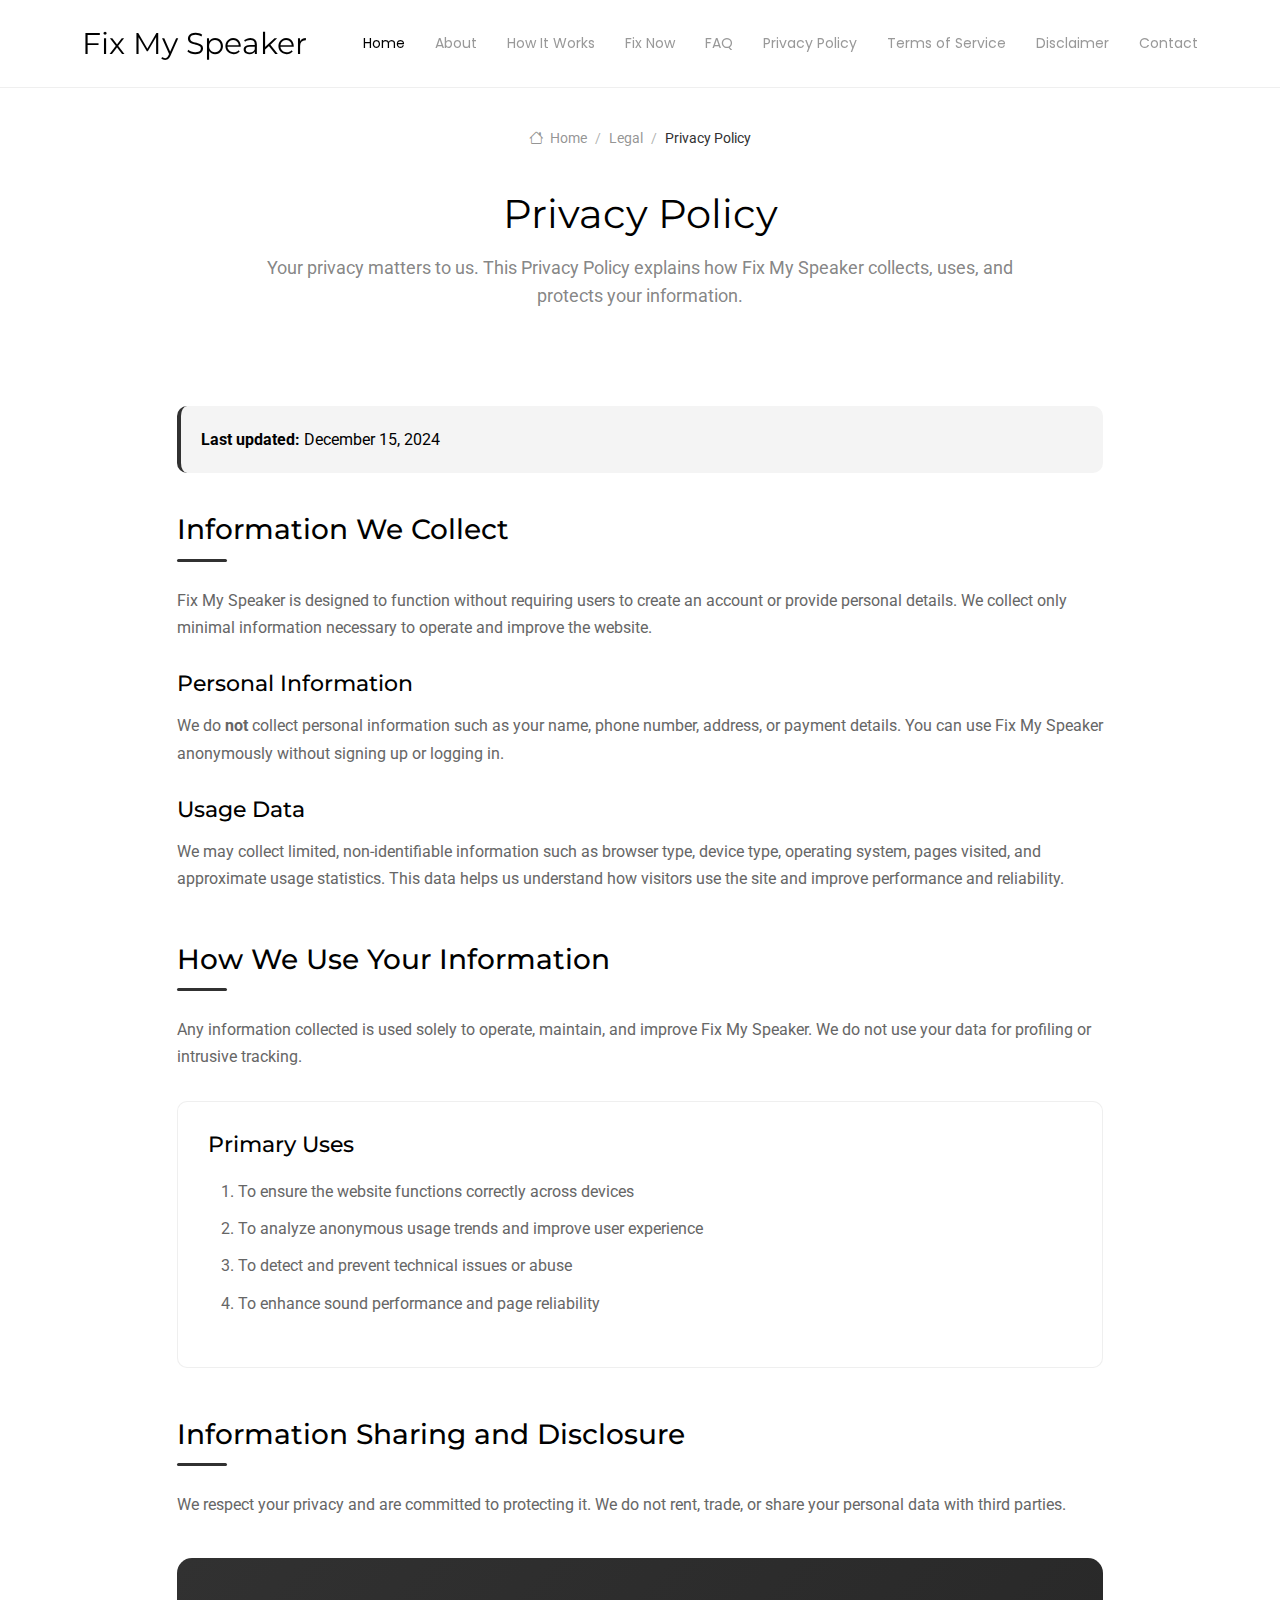
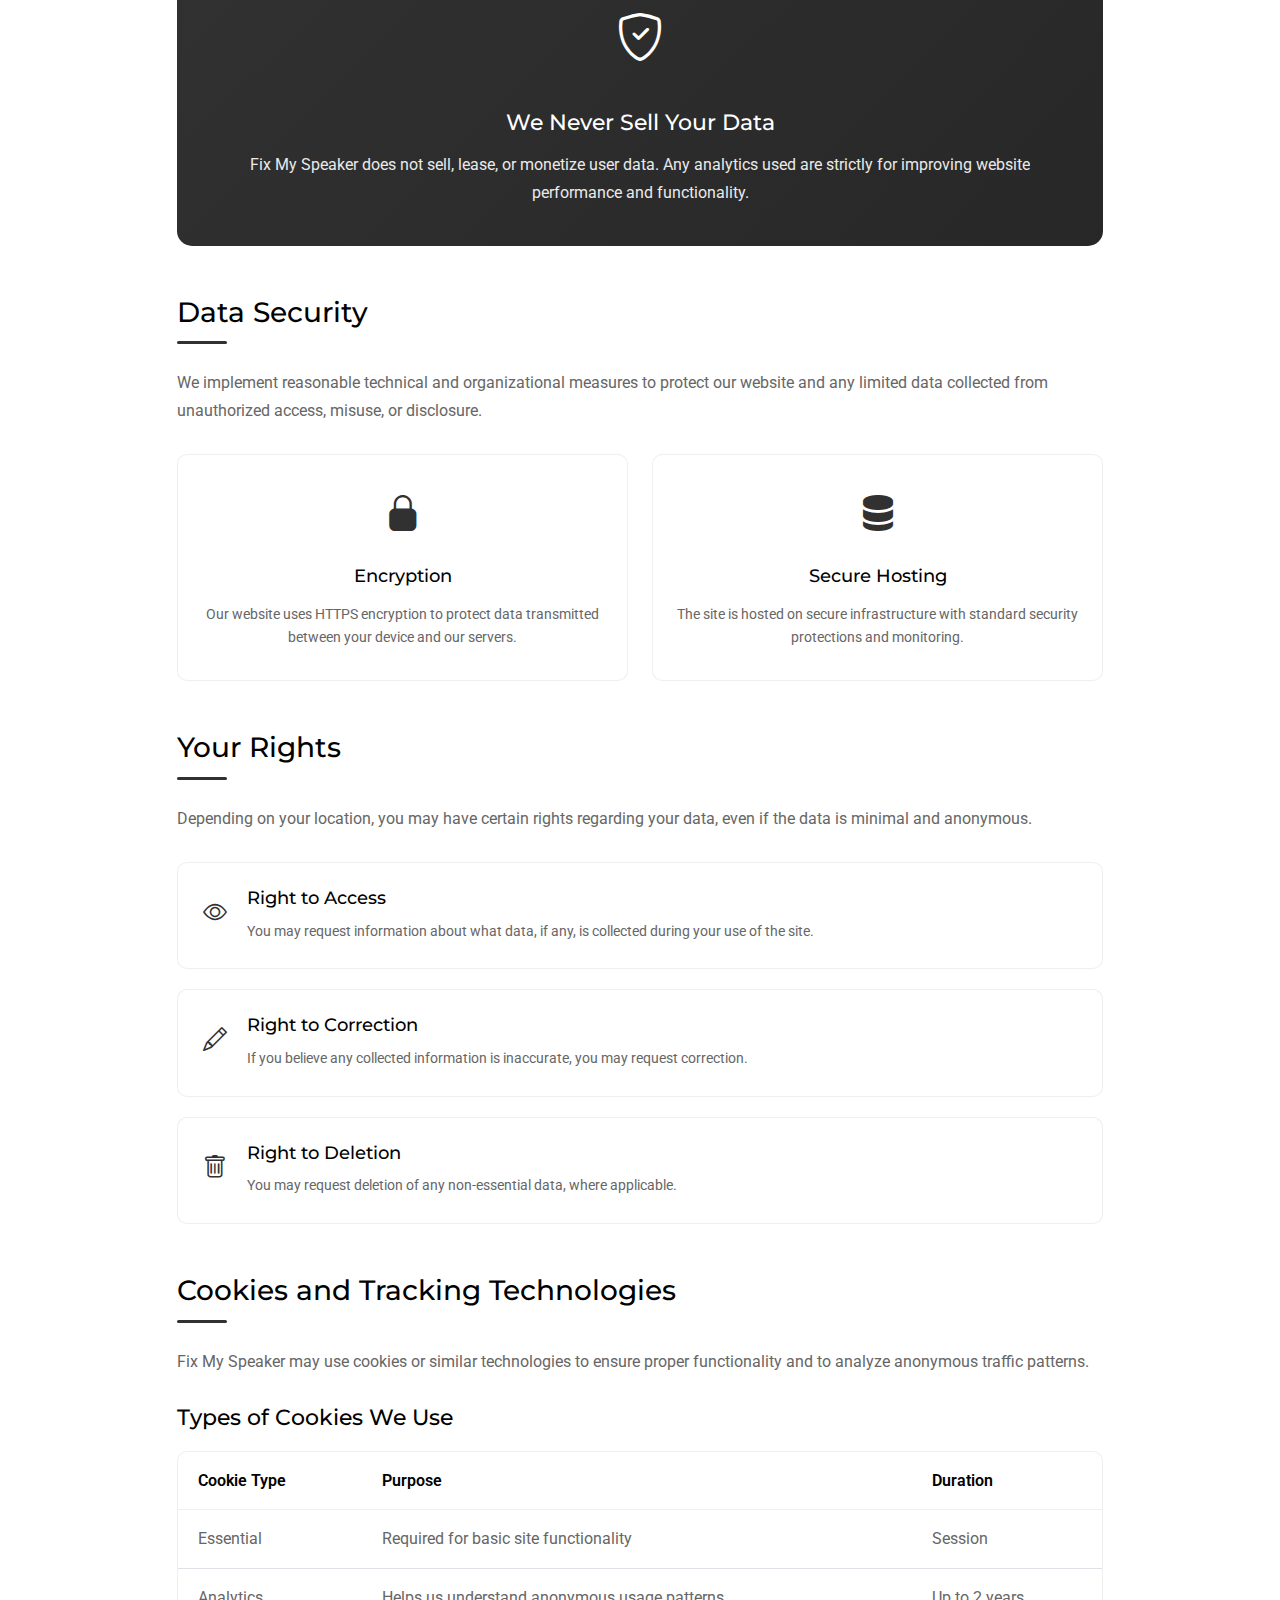
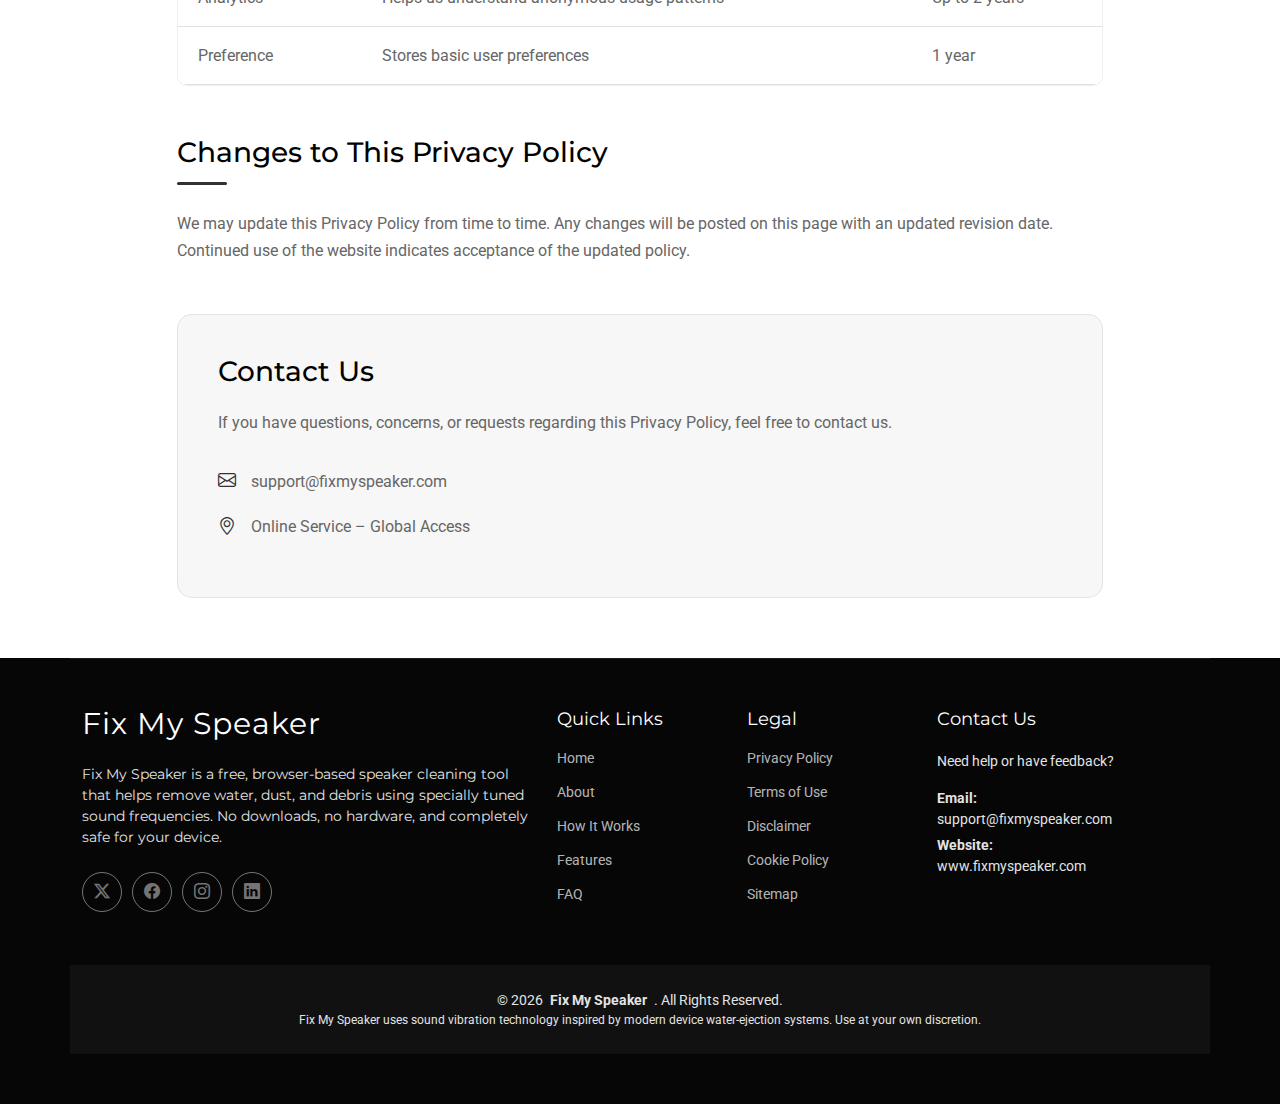
<file: privacy.html>
<!DOCTYPE html>
<html lang="en">

<head>
  <meta charset="utf-8">
  <meta content="width=device-width, initial-scale=1.0" name="viewport">
<title>Privacy Policy | Fix My Speaker</title>

<meta name="description" content="Read the Privacy Policy of Fix My Speaker to learn how we collect, use, protect, and handle your personal information when you use our speaker cleaning web tool.">

<meta name="keywords" content="Fix My Speaker privacy policy, speaker cleaning privacy, data protection, user privacy, online speaker cleaner, water eject sound privacy, cookie policy">


  <!-- Favicons -->
  <link href="assets/img/favicon.png" rel="icon">
  <link href="assets/img/apple-touch-icon.png" rel="apple-touch-icon">

  <!-- Fonts -->
  <link href="https://fonts.googleapis.com" rel="preconnect">
  <link href="https://fonts.gstatic.com" rel="preconnect" crossorigin>
  <link href="https://fonts.googleapis.com/css2?family=Roboto:ital,wght@0,100;0,300;0,400;0,500;0,700;0,900;1,100;1,300;1,400;1,500;1,700;1,900&family=Montserrat:ital,wght@0,100;0,200;0,300;0,400;0,500;0,600;0,700;0,800;0,900;1,100;1,200;1,300;1,400;1,500;1,600;1,700;1,800;1,900&family=Poppins:ital,wght@0,100;0,200;0,300;0,400;0,500;0,600;0,700;0,800;0,900;1,100;1,200;1,300;1,400;1,500;1,600;1,700;1,800;1,900&display=swap" rel="stylesheet">

  <!-- Vendor CSS Files -->
  <link href="assets/vendor/bootstrap/css/bootstrap.min.css" rel="stylesheet">
  <link href="assets/vendor/bootstrap-icons/bootstrap-icons.css" rel="stylesheet">
  <link href="assets/vendor/aos/aos.css" rel="stylesheet">
  <link href="assets/vendor/glightbox/css/glightbox.min.css" rel="stylesheet">
  <link href="assets/vendor/swiper/swiper-bundle.min.css" rel="stylesheet">

  <!-- Main CSS File -->
  <link href="assets/css/main.css" rel="stylesheet">

</head>

<body class="privacy-page">

  <header id="header" class="header d-flex align-items-center sticky-top">
    <div class="container-fluid container-xl position-relative d-flex align-items-center justify-content-between">

      <a href="index.html" class="logo d-flex align-items-center">
        <!-- Uncomment the line below if you also wish to use an image logo -->
        <!-- <img src="assets/img/logo.webp" alt=""> -->
      <h1 class="sitename">Fix My Speaker</h1>
      </a>

      <nav id="navmenu" class="navmenu">
     <ul>
    <li><a href="#hero" class="active">Home</a></li>

<li><a href="#what-is">About</a></li>
<li><a href="#services">How It Works</a></li>
<li><a href="#portfolio">Fix Now</a></li>
<li><a href="#faq">FAQ</a></li>


    <!-- Legal Pages -->
    <li><a href="privacy.html">Privacy Policy</a></li>
    <li><a href="terms.html">Terms of Service</a></li>
    <li><a href="disclaimer.html">Disclaimer</a></li>

    <li><a href="contact.html">Contact</a></li>
  </ul>
        <i class="mobile-nav-toggle d-xl-none bi bi-list"></i>
      </nav>

    </div>
  </header>

<main class="main">

  <!-- Page Title -->
  <div class="page-title">
    <div class="breadcrumbs">
      <nav aria-label="breadcrumb">
        <ol class="breadcrumb">
          <li class="breadcrumb-item">
            <a href="/"><i class="bi bi-house"></i> Home</a>
          </li>
          <li class="breadcrumb-item">
            <a href="#">Legal</a>
          </li>
          <li class="breadcrumb-item active current">Privacy Policy</li>
        </ol>
      </nav>
    </div>

    <div class="title-wrapper">
      <h1>Privacy Policy</h1>
      <p>Your privacy matters to us. This Privacy Policy explains how Fix My Speaker collects, uses, and protects your information.</p>
    </div>
  </div><!-- End Page Title -->

  <!-- Privacy Section -->
  <section id="privacy" class="privacy section">

    <div class="container" data-aos="fade-up" data-aos-delay="100">
      <div class="row">
        <div class="col-lg-10 mx-auto">

          <div class="privacy-content">

            <div class="last-updated">
              <p><strong>Last updated:</strong> December 15, 2024</p>
            </div>

            <!-- Information We Collect -->
            <div class="privacy-section">
              <h3>Information We Collect</h3>
              <p>
                Fix My Speaker is designed to function without requiring users to create an account or provide personal details. 
                We collect only minimal information necessary to operate and improve the website.
              </p>

              <h4>Personal Information</h4>
              <p>
                We do <strong>not</strong> collect personal information such as your name, phone number, address, or payment details.
                You can use Fix My Speaker anonymously without signing up or logging in.
              </p>

              <h4>Usage Data</h4>
              <p>
                We may collect limited, non-identifiable information such as browser type, device type, operating system,
                pages visited, and approximate usage statistics. This data helps us understand how visitors use the site
                and improve performance and reliability.
              </p>
            </div>

            <!-- How We Use Information -->
            <div class="privacy-section">
              <h3>How We Use Your Information</h3>
              <p>
                Any information collected is used solely to operate, maintain, and improve Fix My Speaker.
                We do not use your data for profiling or intrusive tracking.
              </p>

              <div class="info-box">
                <h4>Primary Uses</h4>
                <ol>
                  <li>To ensure the website functions correctly across devices</li>
                  <li>To analyze anonymous usage trends and improve user experience</li>
                  <li>To detect and prevent technical issues or abuse</li>
                  <li>To enhance sound performance and page reliability</li>
                </ol>
              </div>
            </div>

            <!-- Information Sharing -->
            <div class="privacy-section">
              <h3>Information Sharing and Disclosure</h3>
              <p>
                We respect your privacy and are committed to protecting it. We do not rent, trade, or share your personal data
                with third parties.
              </p>

              <div class="highlight-box">
                <i class="bi bi-shield-check"></i>
                <h4>We Never Sell Your Data</h4>
                <p>
                  Fix My Speaker does not sell, lease, or monetize user data. Any analytics used are strictly for improving
                  website performance and functionality.
                </p>
              </div>
            </div>

            <!-- Data Security -->
            <div class="privacy-section">
              <h3>Data Security</h3>
              <p>
                We implement reasonable technical and organizational measures to protect our website and any limited data
                collected from unauthorized access, misuse, or disclosure.
              </p>

              <div class="security-measures">
                <div class="row">
                  <div class="col-md-6">
                    <div class="measure-item">
                      <i class="bi bi-lock-fill"></i>
                      <h5>Encryption</h5>
                      <p>
                        Our website uses HTTPS encryption to protect data transmitted between your device and our servers.
                      </p>
                    </div>
                  </div>
                  <div class="col-md-6">
                    <div class="measure-item">
                      <i class="bi bi-server"></i>
                      <h5>Secure Hosting</h5>
                      <p>
                        The site is hosted on secure infrastructure with standard security protections and monitoring.
                      </p>
                    </div>
                  </div>
                </div>
              </div>
            </div>

            <!-- User Rights -->
            <div class="privacy-section">
              <h3>Your Rights</h3>
              <p>
                Depending on your location, you may have certain rights regarding your data, even if the data is minimal
                and anonymous.
              </p>

              <div class="rights-list">
                <div class="right-item">
                  <i class="bi bi-eye"></i>
                  <div>
                    <h5>Right to Access</h5>
                    <p>You may request information about what data, if any, is collected during your use of the site.</p>
                  </div>
                </div>
                <div class="right-item">
                  <i class="bi bi-pencil"></i>
                  <div>
                    <h5>Right to Correction</h5>
                    <p>If you believe any collected information is inaccurate, you may request correction.</p>
                  </div>
                </div>
                <div class="right-item">
                  <i class="bi bi-trash"></i>
                  <div>
                    <h5>Right to Deletion</h5>
                    <p>You may request deletion of any non-essential data, where applicable.</p>
                  </div>
                </div>
              </div>
            </div>

            <!-- Cookies -->
            <div class="privacy-section">
              <h3>Cookies and Tracking Technologies</h3>
              <p>
                Fix My Speaker may use cookies or similar technologies to ensure proper functionality and to analyze
                anonymous traffic patterns.
              </p>

              <div class="cookie-types">
                <h4>Types of Cookies We Use</h4>
                <div class="table-responsive">
                  <table class="table">
                    <thead>
                      <tr>
                        <th>Cookie Type</th>
                        <th>Purpose</th>
                        <th>Duration</th>
                      </tr>
                    </thead>
                    <tbody>
                      <tr>
                        <td>Essential</td>
                        <td>Required for basic site functionality</td>
                        <td>Session</td>
                      </tr>
                      <tr>
                        <td>Analytics</td>
                        <td>Helps us understand anonymous usage patterns</td>
                        <td>Up to 2 years</td>
                      </tr>
                      <tr>
                        <td>Preference</td>
                        <td>Stores basic user preferences</td>
                        <td>1 year</td>
                      </tr>
                    </tbody>
                  </table>
                </div>
              </div>
            </div>

            <!-- Policy Changes -->
            <div class="privacy-section">
              <h3>Changes to This Privacy Policy</h3>
              <p>
                We may update this Privacy Policy from time to time. Any changes will be posted on this page with an
                updated revision date. Continued use of the website indicates acceptance of the updated policy.
              </p>
            </div>

            <!-- Contact -->
            <div class="contact-section">
              <h3>Contact Us</h3>
              <p>
                If you have questions, concerns, or requests regarding this Privacy Policy, feel free to contact us.
              </p>

              <div class="contact-info">
                <div class="contact-item">
                  <i class="bi bi-envelope"></i>
                  <span>support@fixmyspeaker.com</span>
                </div>
                <div class="contact-item">
                  <i class="bi bi-geo-alt"></i>
                  <span>Online Service – Global Access</span>
                </div>
              </div>
            </div>

          </div>

        </div>
      </div>
    </div>

  </section><!-- /Privacy Section -->

</main>


<footer id="footer" class="footer dark-background">

  <div class="container footer-top">
    <div class="row gy-4">

      <!-- About -->
      <div class="col-lg-5 col-md-12 footer-about">
        <a href="index.html" class="logo d-flex align-items-center">
          <span class="sitename">Fix My Speaker</span>
        </a>
        <p>
          Fix My Speaker is a free, browser-based speaker cleaning tool that helps
          remove water, dust, and debris using specially tuned sound frequencies.
          No downloads, no hardware, and completely safe for your device.
        </p>

        <div class="social-links d-flex mt-4">
          <a href="#" aria-label="Twitter"><i class="bi bi-twitter-x"></i></a>
          <a href="#" aria-label="Facebook"><i class="bi bi-facebook"></i></a>
          <a href="#" aria-label="Instagram"><i class="bi bi-instagram"></i></a>
          <a href="#" aria-label="LinkedIn"><i class="bi bi-linkedin"></i></a>
        </div>
      </div>

      <!-- Quick Links -->
      <div class="col-lg-2 col-6 footer-links">
        <h4>Quick Links</h4>
        <ul>
          <li><a href="#hero">Home</a></li>
          <li><a href="#what-is">About</a></li>
          <li><a href="#services">How It Works</a></li>
          <li><a href="#features">Features</a></li>
          <li><a href="#faq">FAQ</a></li>
        </ul>
      </div>

      <!-- Legal -->
      <div class="col-lg-2 col-6 footer-links">
        <h4>Legal</h4>
        <ul>
          <li><a href="privacy.html">Privacy Policy</a></li>
          <li><a href="terms.html">Terms of Use</a></li>
          <li><a href="disclaimer.html">Disclaimer</a></li>
          <li><a href="cookies.html">Cookie Policy</a></li>
          <li><a href="sitemap.xml">Sitemap</a></li>
        </ul>
      </div>

      <!-- Contact -->
      <div class="col-lg-3 col-md-12 footer-contact text-center text-md-start">
        <h4>Contact Us</h4>
        <p>Need help or have feedback?</p>

        <p class="mt-3">
          <strong>Email:</strong><br>
          <span>support@fixmyspeaker.com</span>
        </p>

        <p>
          <strong>Website:</strong><br>
          <span>www.fixmyspeaker.com</span>
        </p>
      </div>

    </div>
  </div>

  <!-- Copyright -->
  <div class="container copyright text-center mt-4">
    <p>
      © <span>2026</span>
      <strong class="px-1 sitename">Fix My Speaker</strong>
      . All Rights Reserved.
    </p>
    <p class="small">
      Fix My Speaker uses sound vibration technology inspired by modern device
      water-ejection systems. Use at your own discretion.
    </p>
  </div>

</footer>

  <!-- Scroll Top -->
  <a href="#" id="scroll-top" class="scroll-top d-flex align-items-center justify-content-center"><i class="bi bi-arrow-up-short"></i></a>

  <!-- Preloader -->
  <div id="preloader"></div>

  <!-- Vendor JS Files -->
  <script src="assets/vendor/bootstrap/js/bootstrap.bundle.min.js"></script>
  <script src="assets/vendor/php-email-form/validate.js"></script>
  <script src="assets/vendor/aos/aos.js"></script>
  <script src="assets/vendor/glightbox/js/glightbox.min.js"></script>
  <script src="assets/vendor/purecounter/purecounter_vanilla.js"></script>
  <script src="assets/vendor/imagesloaded/imagesloaded.pkgd.min.js"></script>
  <script src="assets/vendor/isotope-layout/isotope.pkgd.min.js"></script>
  <script src="assets/vendor/swiper/swiper-bundle.min.js"></script>

  <!-- Main JS File -->
  <script src="assets/js/main.js"></script>

</body>

</html>
</file>
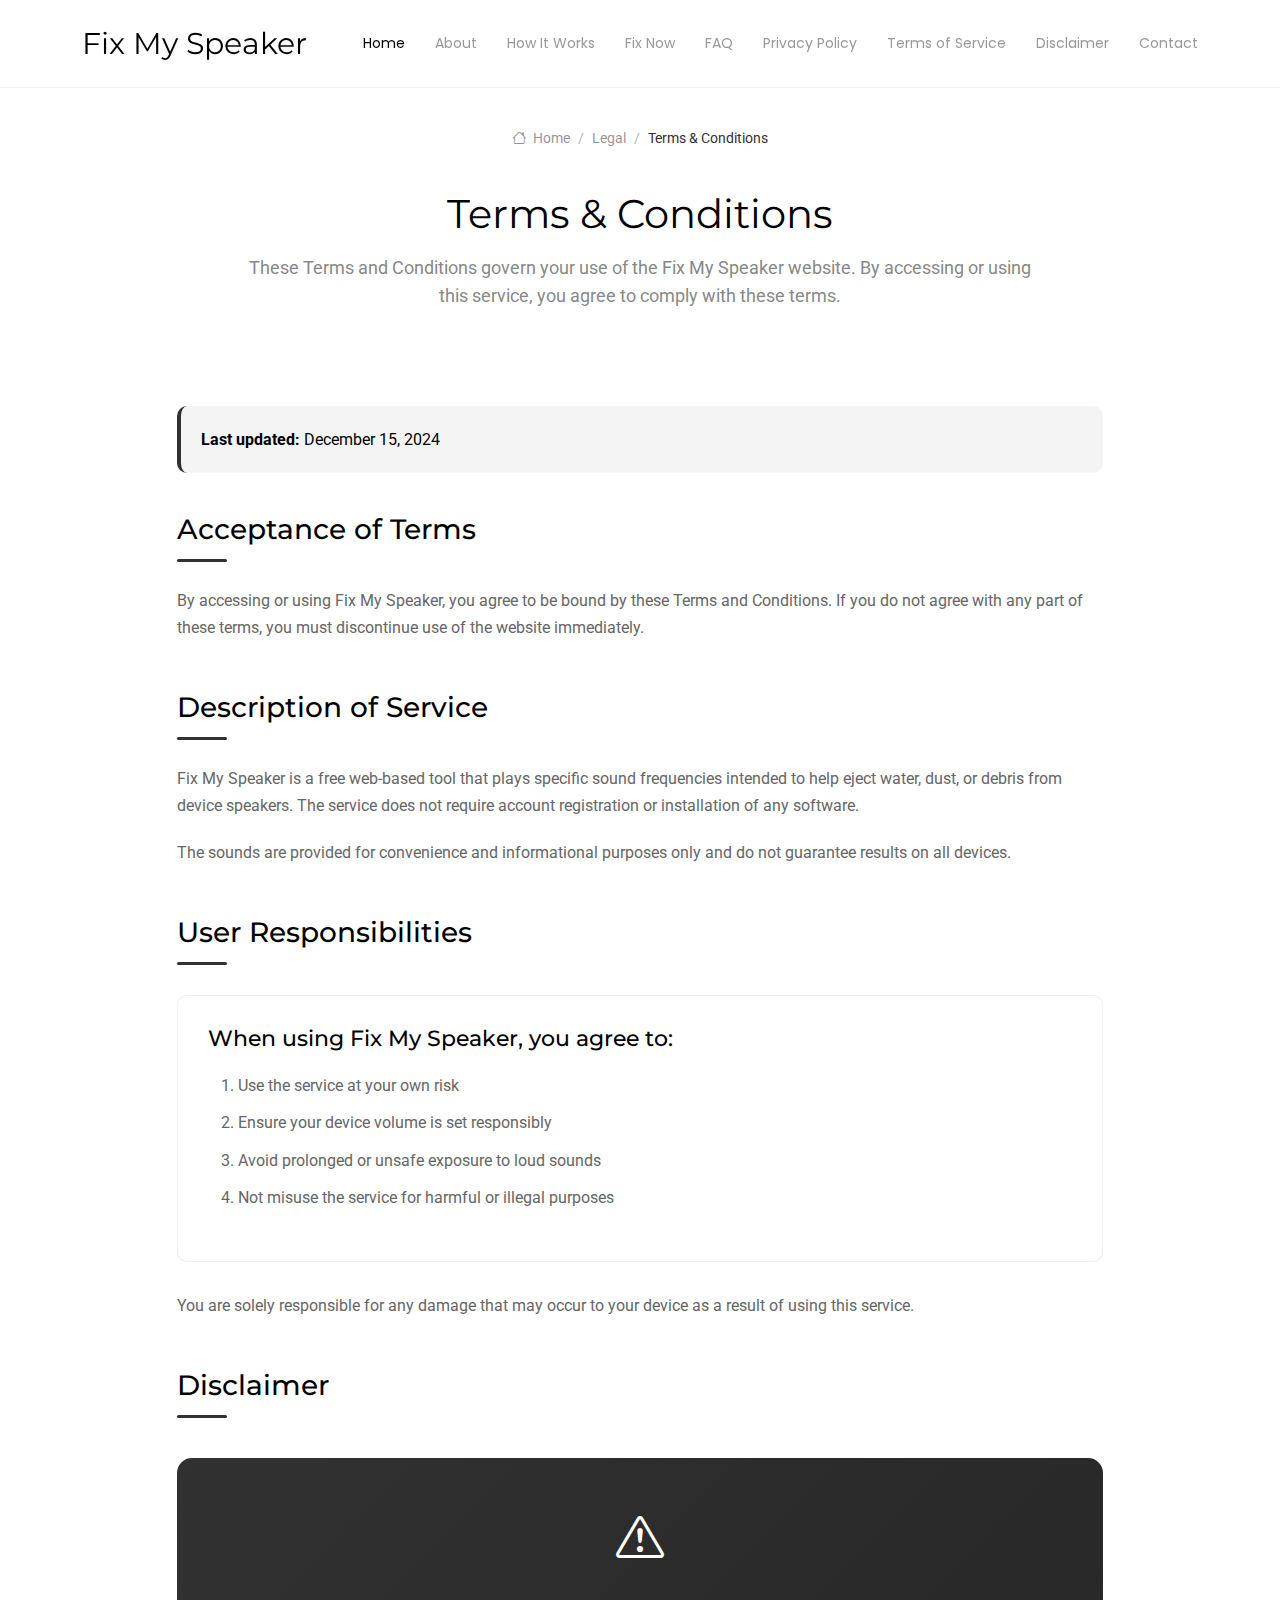
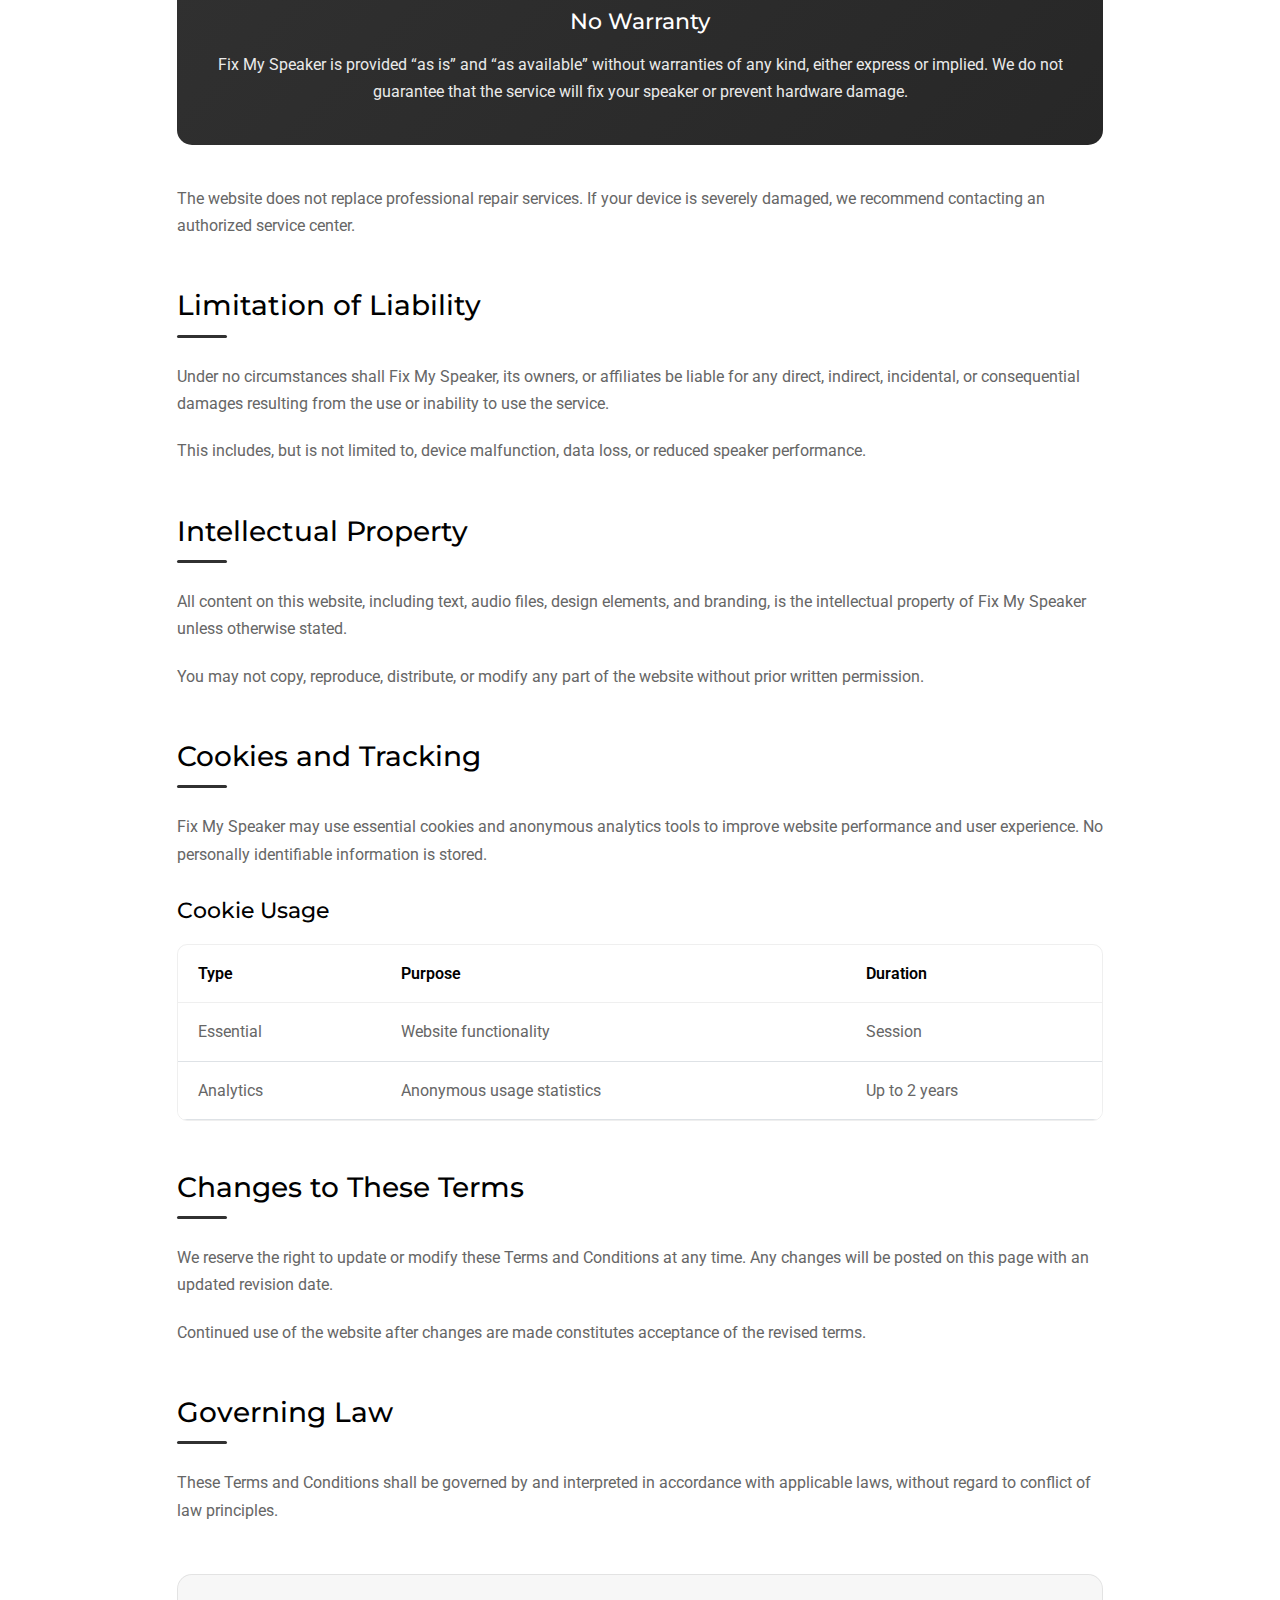
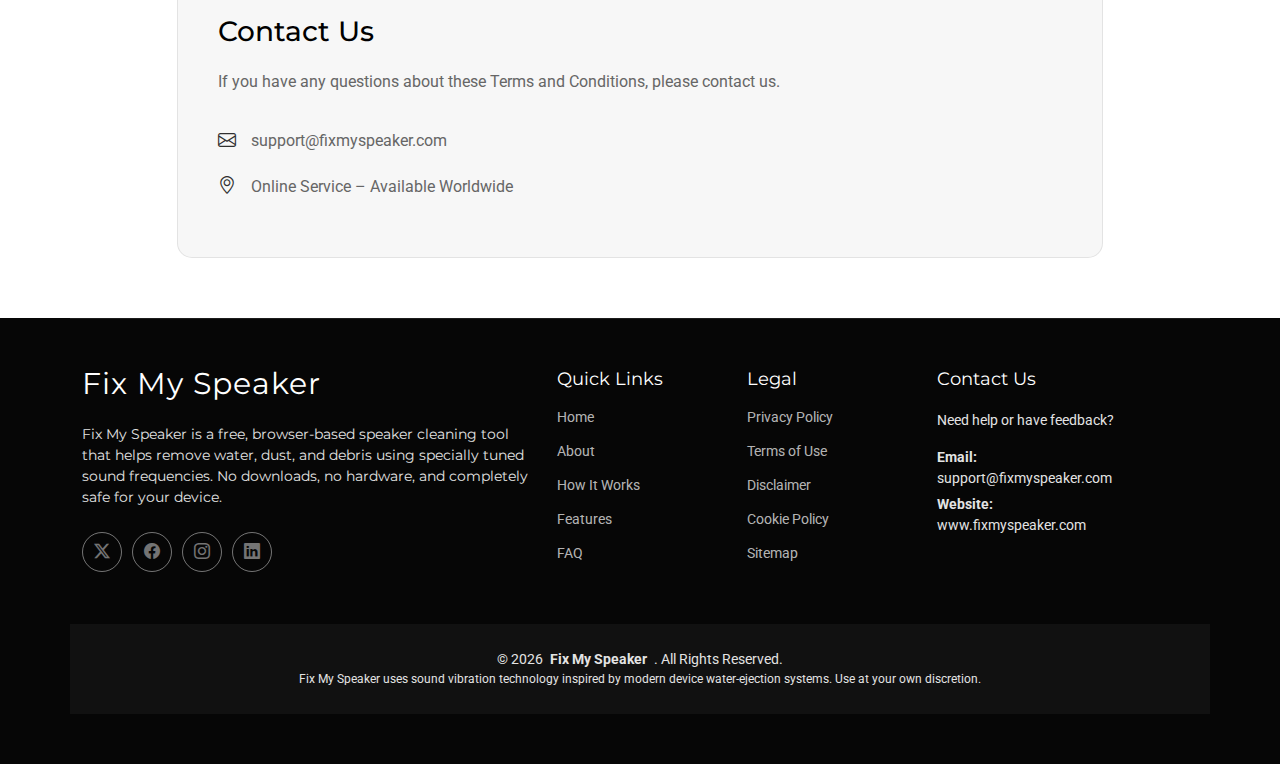
<file: terms.html>
<!DOCTYPE html>
<html lang="en">

<head>
  <meta charset="utf-8">
  <meta content="width=device-width, initial-scale=1.0" name="viewport">
<title>Terms & Conditions | Fix My Speaker</title>

<meta name="description" content="Review the Terms and Conditions for using Fix My Speaker. Learn about user responsibilities, acceptable use, limitations of liability, and service guidelines.">

<meta name="keywords" content="Fix My Speaker terms and conditions, terms of use, speaker cleaning service terms, online tool usage policy, Fix My Speaker legal terms">


  <!-- Favicons -->
  <link href="assets/img/favicon.png" rel="icon">
  <link href="assets/img/apple-touch-icon.png" rel="apple-touch-icon">

  <!-- Fonts -->
  <link href="https://fonts.googleapis.com" rel="preconnect">
  <link href="https://fonts.gstatic.com" rel="preconnect" crossorigin>
  <link href="https://fonts.googleapis.com/css2?family=Roboto:ital,wght@0,100;0,300;0,400;0,500;0,700;0,900;1,100;1,300;1,400;1,500;1,700;1,900&family=Montserrat:ital,wght@0,100;0,200;0,300;0,400;0,500;0,600;0,700;0,800;0,900;1,100;1,200;1,300;1,400;1,500;1,600;1,700;1,800;1,900&family=Poppins:ital,wght@0,100;0,200;0,300;0,400;0,500;0,600;0,700;0,800;0,900;1,100;1,200;1,300;1,400;1,500;1,600;1,700;1,800;1,900&display=swap" rel="stylesheet">

  <!-- Vendor CSS Files -->
  <link href="assets/vendor/bootstrap/css/bootstrap.min.css" rel="stylesheet">
  <link href="assets/vendor/bootstrap-icons/bootstrap-icons.css" rel="stylesheet">
  <link href="assets/vendor/aos/aos.css" rel="stylesheet">
  <link href="assets/vendor/glightbox/css/glightbox.min.css" rel="stylesheet">
  <link href="assets/vendor/swiper/swiper-bundle.min.css" rel="stylesheet">

  <!-- Main CSS File -->
  <link href="assets/css/main.css" rel="stylesheet">

</head>

<body class="privacy-page">

  <header id="header" class="header d-flex align-items-center sticky-top">
    <div class="container-fluid container-xl position-relative d-flex align-items-center justify-content-between">

      <a href="index.html" class="logo d-flex align-items-center">
        <!-- Uncomment the line below if you also wish to use an image logo -->
        <!-- <img src="assets/img/logo.webp" alt=""> -->
    <h1 class="sitename">Fix My Speaker</h1>
      </a>

      <nav id="navmenu" class="navmenu">
  <ul>
    <li><a href="#hero" class="active">Home</a></li>

<li><a href="#what-is">About</a></li>
<li><a href="#services">How It Works</a></li>
<li><a href="#portfolio">Fix Now</a></li>
<li><a href="#faq">FAQ</a></li>


    <!-- Legal Pages -->
    <li><a href="privacy.html">Privacy Policy</a></li>
    <li><a href="terms.html">Terms of Service</a></li>
    <li><a href="disclaimer.html">Disclaimer</a></li>

    <li><a href="contact.html">Contact</a></li>
  </ul>
        <i class="mobile-nav-toggle d-xl-none bi bi-list"></i>
      </nav>

    </div>
  </header>

<main class="main">

  <!-- Page Title -->
  <div class="page-title">
    <div class="breadcrumbs">
      <nav aria-label="breadcrumb">
        <ol class="breadcrumb">
          <li class="breadcrumb-item">
            <a href="#"><i class="bi bi-house"></i> Home</a>
          </li>
          <li class="breadcrumb-item">
            <a href="#">Legal</a>
          </li>
          <li class="breadcrumb-item active current">Terms & Conditions</li>
        </ol>
      </nav>
    </div>

    <div class="title-wrapper">
      <h1>Terms & Conditions</h1>
      <p>
        These Terms and Conditions govern your use of the Fix My Speaker website.
        By accessing or using this service, you agree to comply with these terms.
      </p>
    </div>
  </div><!-- End Page Title -->

  <!-- Terms Section -->
  <section id="privacy" class="privacy section">

    <div class="container" data-aos="fade-up" data-aos-delay="100">
      <div class="row">
        <div class="col-lg-10 mx-auto">

          <div class="privacy-content">

            <div class="last-updated">
              <p><strong>Last updated:</strong> December 15, 2024</p>
            </div>

            <!-- Acceptance -->
            <div class="privacy-section">
              <h3>Acceptance of Terms</h3>
              <p>
                By accessing or using Fix My Speaker, you agree to be bound by these
                Terms and Conditions. If you do not agree with any part of these terms,
                you must discontinue use of the website immediately.
              </p>
            </div>

            <!-- Service Description -->
            <div class="privacy-section">
              <h3>Description of Service</h3>
              <p>
                Fix My Speaker is a free web-based tool that plays specific sound
                frequencies intended to help eject water, dust, or debris from
                device speakers. The service does not require account registration
                or installation of any software.
              </p>
              <p>
                The sounds are provided for convenience and informational purposes
                only and do not guarantee results on all devices.
              </p>
            </div>

            <!-- User Responsibilities -->
            <div class="privacy-section">
              <h3>User Responsibilities</h3>

              <div class="info-box">
                <h4>When using Fix My Speaker, you agree to:</h4>
                <ol>
                  <li>Use the service at your own risk</li>
                  <li>Ensure your device volume is set responsibly</li>
                  <li>Avoid prolonged or unsafe exposure to loud sounds</li>
                  <li>Not misuse the service for harmful or illegal purposes</li>
                </ol>
              </div>

              <p>
                You are solely responsible for any damage that may occur to your
                device as a result of using this service.
              </p>
            </div>

            <!-- Disclaimer -->
            <div class="privacy-section">
              <h3>Disclaimer</h3>

              <div class="highlight-box">
                <i class="bi bi-exclamation-triangle"></i>
                <h4>No Warranty</h4>
                <p>
                  Fix My Speaker is provided “as is” and “as available” without
                  warranties of any kind, either express or implied. We do not
                  guarantee that the service will fix your speaker or prevent
                  hardware damage.
                </p>
              </div>

              <p>
                The website does not replace professional repair services.
                If your device is severely damaged, we recommend contacting
                an authorized service center.
              </p>
            </div>

            <!-- Limitation of Liability -->
            <div class="privacy-section">
              <h3>Limitation of Liability</h3>
              <p>
                Under no circumstances shall Fix My Speaker, its owners, or
                affiliates be liable for any direct, indirect, incidental,
                or consequential damages resulting from the use or inability
                to use the service.
              </p>
              <p>
                This includes, but is not limited to, device malfunction,
                data loss, or reduced speaker performance.
              </p>
            </div>

            <!-- Intellectual Property -->
            <div class="privacy-section">
              <h3>Intellectual Property</h3>
              <p>
                All content on this website, including text, audio files,
                design elements, and branding, is the intellectual property
                of Fix My Speaker unless otherwise stated.
              </p>
              <p>
                You may not copy, reproduce, distribute, or modify any part
                of the website without prior written permission.
              </p>
            </div>

            <!-- Cookies -->
            <div class="privacy-section">
              <h3>Cookies and Tracking</h3>
              <p>
                Fix My Speaker may use essential cookies and anonymous analytics
                tools to improve website performance and user experience.
                No personally identifiable information is stored.
              </p>

              <div class="cookie-types">
                <h4>Cookie Usage</h4>
                <div class="table-responsive">
                  <table class="table">
                    <thead>
                      <tr>
                        <th>Type</th>
                        <th>Purpose</th>
                        <th>Duration</th>
                      </tr>
                    </thead>
                    <tbody>
                      <tr>
                        <td>Essential</td>
                        <td>Website functionality</td>
                        <td>Session</td>
                      </tr>
                      <tr>
                        <td>Analytics</td>
                        <td>Anonymous usage statistics</td>
                        <td>Up to 2 years</td>
                      </tr>
                    </tbody>
                  </table>
                </div>
              </div>
            </div>

            <!-- Modifications -->
            <div class="privacy-section">
              <h3>Changes to These Terms</h3>
              <p>
                We reserve the right to update or modify these Terms and
                Conditions at any time. Any changes will be posted on this
                page with an updated revision date.
              </p>
              <p>
                Continued use of the website after changes are made constitutes
                acceptance of the revised terms.
              </p>
            </div>

            <!-- Governing Law -->
            <div class="privacy-section">
              <h3>Governing Law</h3>
              <p>
                These Terms and Conditions shall be governed by and interpreted
                in accordance with applicable laws, without regard to conflict
                of law principles.
              </p>
            </div>

            <!-- Contact -->
            <div class="contact-section">
              <h3>Contact Us</h3>
              <p>
                If you have any questions about these Terms and Conditions,
                please contact us.
              </p>

              <div class="contact-info">
                <div class="contact-item">
                  <i class="bi bi-envelope"></i>
                  <span>support@fixmyspeaker.com</span>
                </div>
                <div class="contact-item">
                  <i class="bi bi-geo-alt"></i>
                  <span>Online Service – Available Worldwide</span>
                </div>
              </div>
            </div>

          </div>

        </div>
      </div>
    </div>

  </section><!-- /Terms Section -->

</main>

<footer id="footer" class="footer dark-background">

  <div class="container footer-top">
    <div class="row gy-4">

      <!-- About -->
      <div class="col-lg-5 col-md-12 footer-about">
        <a href="index.html" class="logo d-flex align-items-center">
          <span class="sitename">Fix My Speaker</span>
        </a>
        <p>
          Fix My Speaker is a free, browser-based speaker cleaning tool that helps
          remove water, dust, and debris using specially tuned sound frequencies.
          No downloads, no hardware, and completely safe for your device.
        </p>

        <div class="social-links d-flex mt-4">
          <a href="#" aria-label="Twitter"><i class="bi bi-twitter-x"></i></a>
          <a href="#" aria-label="Facebook"><i class="bi bi-facebook"></i></a>
          <a href="#" aria-label="Instagram"><i class="bi bi-instagram"></i></a>
          <a href="#" aria-label="LinkedIn"><i class="bi bi-linkedin"></i></a>
        </div>
      </div>

      <!-- Quick Links -->
      <div class="col-lg-2 col-6 footer-links">
        <h4>Quick Links</h4>
        <ul>
          <li><a href="#hero">Home</a></li>
          <li><a href="#what-is">About</a></li>
          <li><a href="#services">How It Works</a></li>
          <li><a href="#features">Features</a></li>
          <li><a href="#faq">FAQ</a></li>
        </ul>
      </div>

      <!-- Legal -->
      <div class="col-lg-2 col-6 footer-links">
        <h4>Legal</h4>
        <ul>
          <li><a href="privacy.html">Privacy Policy</a></li>
          <li><a href="terms.html">Terms of Use</a></li>
          <li><a href="disclaimer.html">Disclaimer</a></li>
          <li><a href="cookies.html">Cookie Policy</a></li>
          <li><a href="sitemap.xml">Sitemap</a></li>
        </ul>
      </div>

      <!-- Contact -->
      <div class="col-lg-3 col-md-12 footer-contact text-center text-md-start">
        <h4>Contact Us</h4>
        <p>Need help or have feedback?</p>

        <p class="mt-3">
          <strong>Email:</strong><br>
          <span>support@fixmyspeaker.com</span>
        </p>

        <p>
          <strong>Website:</strong><br>
          <span>www.fixmyspeaker.com</span>
        </p>
      </div>

    </div>
  </div>

  <!-- Copyright -->
  <div class="container copyright text-center mt-4">
    <p>
      © <span>2026</span>
      <strong class="px-1 sitename">Fix My Speaker</strong>
      . All Rights Reserved.
    </p>
    <p class="small">
      Fix My Speaker uses sound vibration technology inspired by modern device
      water-ejection systems. Use at your own discretion.
    </p>
  </div>

</footer>


  <!-- Scroll Top -->
  <a href="#" id="scroll-top" class="scroll-top d-flex align-items-center justify-content-center"><i class="bi bi-arrow-up-short"></i></a>

  <!-- Preloader -->
  <div id="preloader"></div>

  <!-- Vendor JS Files -->
  <script src="assets/vendor/bootstrap/js/bootstrap.bundle.min.js"></script>
  <script src="assets/vendor/php-email-form/validate.js"></script>
  <script src="assets/vendor/aos/aos.js"></script>
  <script src="assets/vendor/glightbox/js/glightbox.min.js"></script>
  <script src="assets/vendor/purecounter/purecounter_vanilla.js"></script>
  <script src="assets/vendor/imagesloaded/imagesloaded.pkgd.min.js"></script>
  <script src="assets/vendor/isotope-layout/isotope.pkgd.min.js"></script>
  <script src="assets/vendor/swiper/swiper-bundle.min.js"></script>

  <!-- Main JS File -->
  <script src="assets/js/main.js"></script>

</body>

</html>
</file>
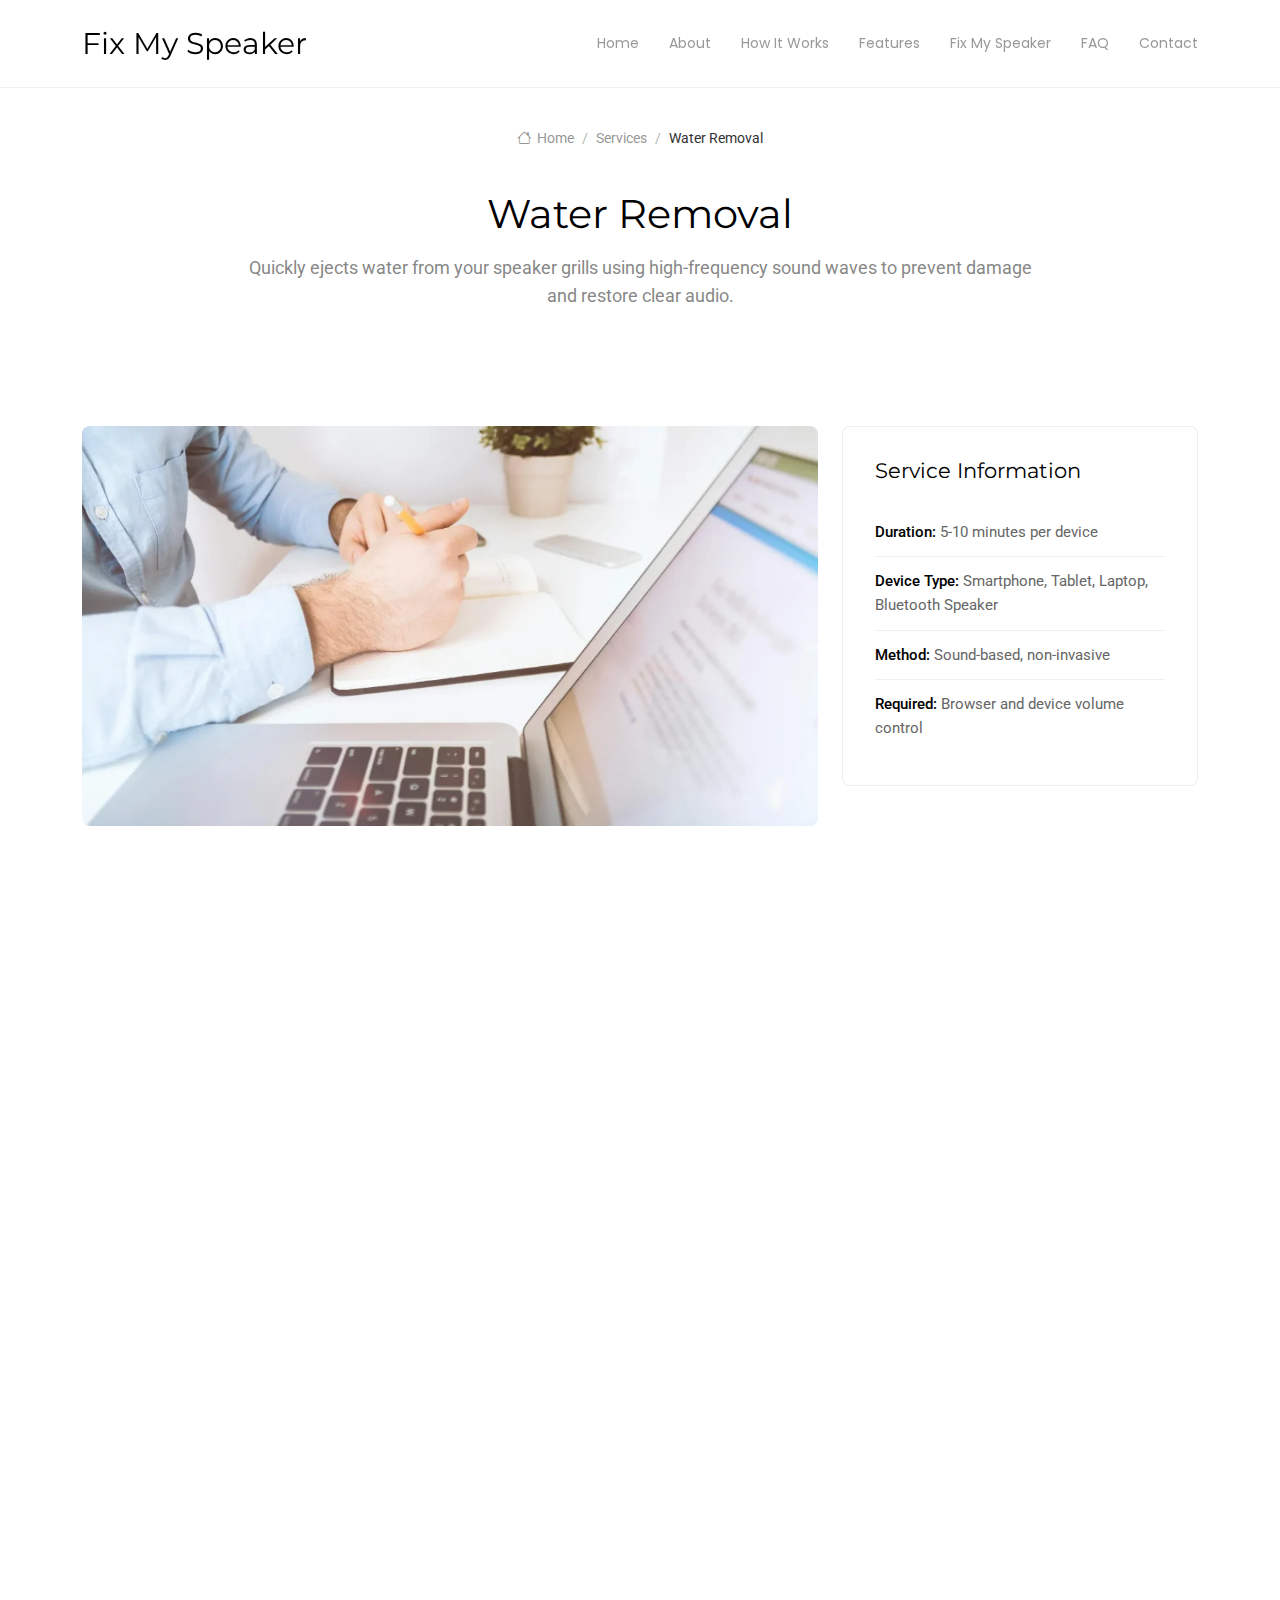
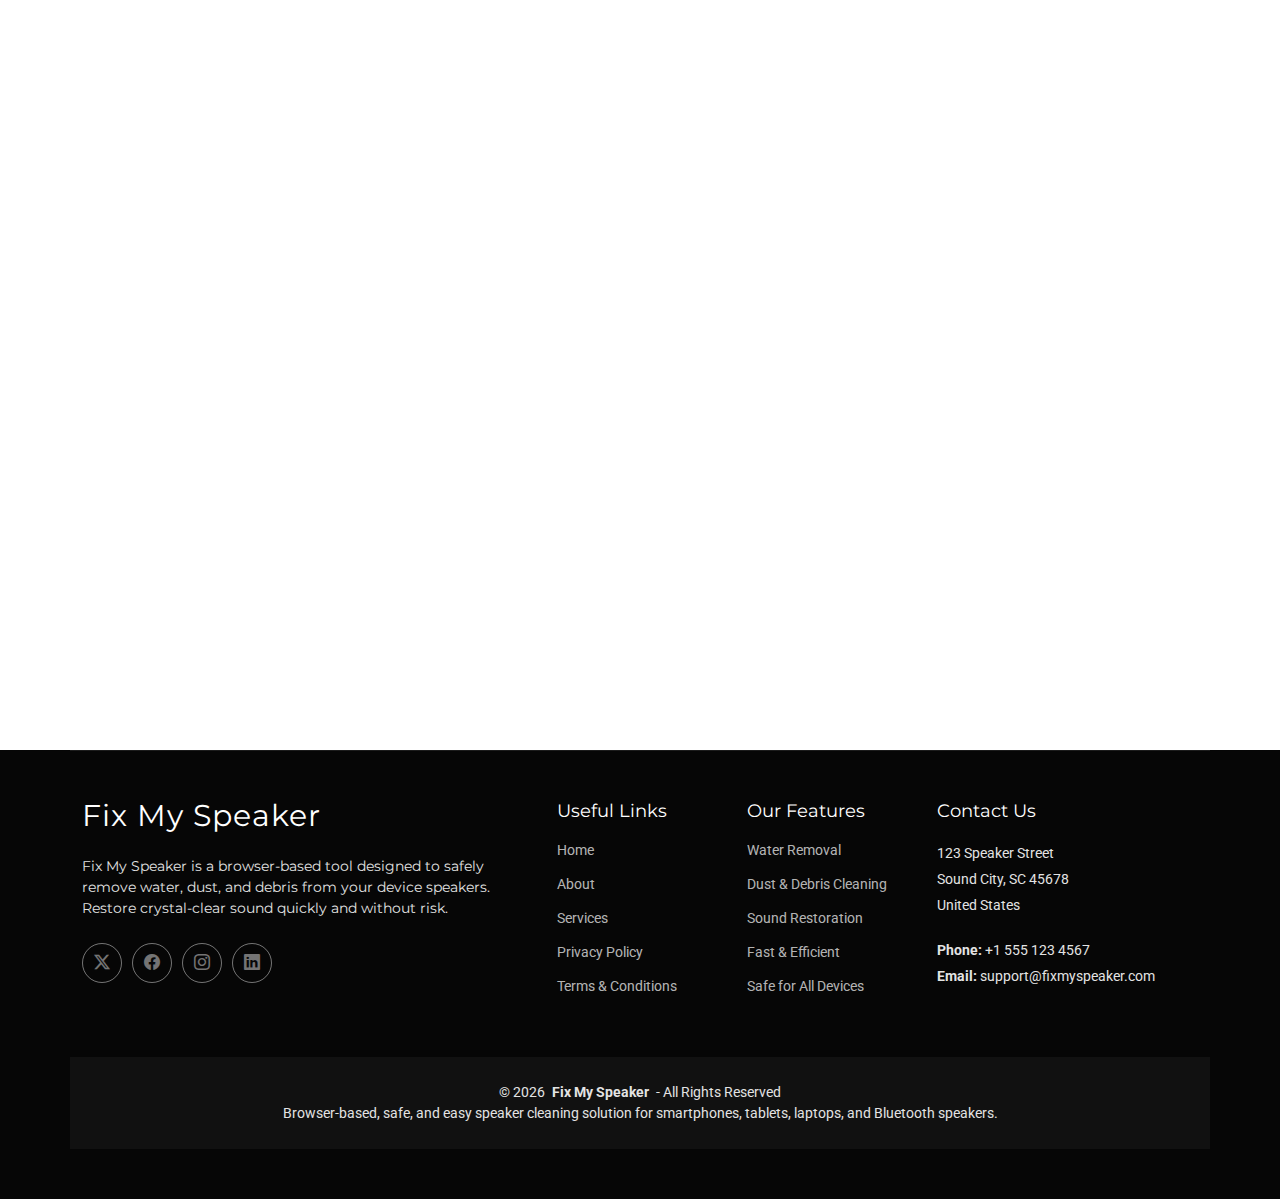
<file: water_removal.html>
<!DOCTYPE html>
<html lang="en">

<head>
  <meta charset="utf-8">
  <meta name="viewport" content="width=device-width, initial-scale=1.0">
  
  <!-- Page Title & SEO -->
  <title>Fix My Speaker Water Removal – Tips, Guides & Updates</title>
  <meta name="description" content="Read the Fix My Speaker blog for tips, guides, and updates on keeping your device speakers clean and performing at their best.">
  <meta name="keywords" content="Fix My Speaker, speaker cleaning, tech tips, device maintenance, water removal, dust cleaning, smartphone speakers">

  <!-- Favicons -->
  <link href="assets/img/favicon.png" rel="icon">
  <link href="assets/img/apple-touch-icon.png" rel="apple-touch-icon">

  <!-- Google Fonts -->
  <link href="https://fonts.googleapis.com" rel="preconnect">
  <link href="https://fonts.gstatic.com" rel="preconnect" crossorigin>
  <link href="https://fonts.googleapis.com/css2?family=Roboto:ital,wght@0,100;0,300;0,400;0,500;0,700;0,900;1,100;1,300;1,400;1,500;1,700;1,900&family=Montserrat:ital,wght@0,100;0,200;0,300;0,400;0,500;0,600;0,700;0,800;0,900;1,100;1,200;1,300;1,400;1,500;1,600;1,700;1,800;1,900&family=Poppins:ital,wght@0,100;0,200;0,300;0,400;0,500;0,600;0,700;0,800;0,900;1,100;1,200;1,300;1,400;1,500;1,600;1,700;1,800;1,900&display=swap" rel="stylesheet">

  <!-- Vendor CSS Files -->
  <link href="assets/vendor/bootstrap/css/bootstrap.min.css" rel="stylesheet">
  <link href="assets/vendor/bootstrap-icons/bootstrap-icons.css" rel="stylesheet">
  <link href="assets/vendor/aos/aos.css" rel="stylesheet">
  <link href="assets/vendor/glightbox/css/glightbox.min.css" rel="stylesheet">
  <link href="assets/vendor/swiper/swiper-bundle.min.css" rel="stylesheet">

  <!-- Main CSS File -->
  <link href="assets/css/main.css" rel="stylesheet">
</head>


<body class="service-details-page">

<header id="header" class="header d-flex align-items-center sticky-top">
  <div class="container-fluid container-xl position-relative d-flex align-items-center justify-content-between">

    <!-- Logo -->
    <a href="index.html" class="logo d-flex align-items-center">
      <!-- <img src="assets/img/logo.webp" alt=""> Uncomment to use image logo -->
      <h1 class="sitename">Fix My Speaker</h1>
    </a>

    <!-- Navigation Menu -->
    <nav id="navmenu" class="navmenu">
      <ul>
        <li><a href="#hero">Home</a></li>
        <li><a href="#about">About</a></li>
        <li><a href="#services">How It Works</a></li>
        <li><a href="#features">Features</a></li>
        <li><a href="#portfolio">Fix My Speaker</a></li>
        <li><a href="#faq">FAQ</a></li>
        <li><a href="#contact">Contact</a></li>
      </ul>
      <i class="mobile-nav-toggle d-xl-none bi bi-list"></i>
    </nav>

  </div>
</header>

<main class="main">

  <!-- Page Title -->
  <div class="page-title">
    <div class="breadcrumbs">
      <nav aria-label="breadcrumb">
        <ol class="breadcrumb">
          <li class="breadcrumb-item"><a href="#"><i class="bi bi-house"></i> Home</a></li>
          <li class="breadcrumb-item"><a href="#">Services</a></li>
          <li class="breadcrumb-item active current">Water Removal</li>
        </ol>
      </nav>
    </div>

    <div class="title-wrapper">
      <h1>Water Removal</h1>
      <p>Quickly ejects water from your speaker grills using high-frequency sound waves to prevent damage and restore clear audio.</p>
    </div>
  </div><!-- End Page Title -->

  <!-- Service Details Section -->
  <section id="service-details" class="service-details section">

    <div class="container" data-aos="fade-up" data-aos-delay="100">

      <div class="row gy-5">

        <!-- Main Content -->
        <div class="col-lg-8">

          <div class="service-content">

            <div class="service-hero" data-aos="fade-up" data-aos-delay="200">
              <img src="assets/img/services/services-1.webp" alt="Water Removal Service" class="img-fluid service-image">
            </div>

            <div class="service-description" data-aos="fade-up" data-aos-delay="300">
              <h2 class="service-title">Restore Your Speaker in 3 Easy Steps</h2>
              <p class="lead">Fix My Speaker uses safe, sound-based technology to remove trapped water from any device speaker, including smartphones, tablets, laptops, and Bluetooth speakers.</p>

              <p>Even water-resistant devices can accumulate moisture in the speaker grill, causing muffled or distorted sound. Our tool emits carefully tuned high-frequency sound waves that vibrate trapped water droplets and push them safely out of the speaker cavity.</p>

              <p>This method is completely contact-free, requires no downloads, and works directly in your browser — protecting your device from damage while restoring clear, crisp audio.</p>
            </div>

            <div class="service-features" data-aos="fade-up" data-aos-delay="400">
              <h3>Key Benefits</h3>

              <div class="row gy-4 mt-4">
                <div class="col-md-6">
                  <div class="feature-item">
                    <div class="feature-icon">
                      <i class="bi bi-droplet"></i>
                    </div>
                    <div class="feature-content">
                      <h4>Fast Water Ejection</h4>
                      <p>Quickly remove water from speaker grills in minutes with optimized sound frequencies.</p>
                    </div>
                  </div>
                </div>

                <div class="col-md-6">
                  <div class="feature-item">
                    <div class="feature-icon">
                      <i class="bi bi-speaker-fill"></i>
                    </div>
                    <div class="feature-content">
                      <h4>Safe & Non-Invasive</h4>
                      <p>Completely browser-based, no physical tools or downloads needed, keeping your device safe.</p>
                    </div>
                  </div>
                </div>

                <div class="col-md-6">
                  <div class="feature-item">
                    <div class="feature-icon">
                      <i class="bi bi-check-circle"></i>
                    </div>
                    <div class="feature-content">
                      <h4>Compatible With All Devices</h4>
                      <p>Works with smartphones, tablets, laptops, Bluetooth speakers, and more.</p>
                    </div>
                  </div>
                </div>

                <div class="col-md-6">
                  <div class="feature-item">
                    <div class="feature-icon">
                      <i class="bi bi-lightning"></i>
                    </div>
                    <div class="feature-content">
                      <h4>Quick & Efficient</h4>
                      <p>Three simple stages restore clear sound efficiently without risking hardware damage.</p>
                    </div>
                  </div>
                </div>
              </div>
            </div>

            <div class="service-process" data-aos="fade-up" data-aos-delay="500">
              <h3>How It Works</h3>

              <div class="process-timeline">
                <div class="process-step">
                  <div class="step-number">01</div>
                  <div class="step-content">
                    <h4>Stage 1: Initial Water Ejection</h4>
                    <p>Plays sound frequencies to safely remove surface water from the speaker grill. Repeat 3 times for best results.</p>
                  </div>
                </div>

                <div class="process-step">
                  <div class="step-number">02</div>
                  <div class="step-content">
                    <h4>Stage 2: Tilted Water Removal</h4>
                    <p>Tilt your device while playing audio to remove deeper trapped moisture inside the speaker cavity. Repeat 3 times.</p>
                  </div>
                </div>

                <div class="process-step">
                  <div class="step-number">03</div>
                  <div class="step-content">
                    <h4>Stage 3: Final Sound Cleanup</h4>
                    <p>Completes removal of any remaining droplets or dust while restoring optimal speaker performance. Repeat 4 times for maximum clarity.</p>
                  </div>
                </div>
              </div>
            </div>

          </div>

        </div>

        <!-- Sidebar -->
        <div class="col-lg-4">

          <div class="service-sidebar">

            <div class="sidebar-widget service-info" data-aos="fade-up" data-aos-delay="200">
              <h4>Service Information</h4>
              <ul class="service-details-list">
                <li><strong>Duration:</strong> 5-10 minutes per device</li>
                <li><strong>Device Type:</strong> Smartphone, Tablet, Laptop, Bluetooth Speaker</li>
                <li><strong>Method:</strong> Sound-based, non-invasive</li>
                <li><strong>Required:</strong> Browser and device volume control</li>
              </ul>
            </div>

            <div class="sidebar-widget related-services" data-aos="fade-up" data-aos-delay="300">
              <h4>Related Services</h4>
              <div class="related-service-list">
                <a href="#" class="related-service-item">
                  <i class="bi bi-droplet-half"></i>
                  <span>Dust Removal</span>
                </a>
                <a href="#" class="related-service-item">
                  <i class="bi bi-speaker-fill"></i>
                  <span>Speaker Sound Boost</span>
                </a>
                <a href="#" class="related-service-item">
                  <i class="bi bi-check-circle"></i>
                  <span>Vibration Cleanup</span>
                </a>
              </div>
            </div>

            <div class="sidebar-widget cta-widget" data-aos="fade-up" data-aos-delay="400">
              <div class="cta-content">
                <h4>Ready to Fix Your Speaker?</h4>
                <p>Start using Fix My Speaker now to restore clear audio safely and quickly.</p>
                <a href="#download" class="btn-cta">Start Water Removal</a>
              </div>
            </div>

            <div class="sidebar-widget contact-info" data-aos="fade-up" data-aos-delay="500">
              <h4>Need Help?</h4>
              <div class="contact-item">
                <i class="bi bi-telephone"></i>
                <div>
                  <strong>Call Us</strong>
                  <span>+1 555 123 4567</span>
                </div>
              </div>
              <div class="contact-item">
                <i class="bi bi-envelope"></i>
                <div>
                  <strong>Email</strong>
                  <span>support@fixmyspeaker.com</span>
                </div>
              </div>
            </div>

          </div>

        </div>

      </div>

    </div>

  </section><!-- /Service Details Section -->

</main>


<footer id="footer" class="footer dark-background">

  <div class="container footer-top">
    <div class="row gy-4">

      <!-- About Section -->
      <div class="col-lg-5 col-md-12 footer-about">
        <a href="index.html" class="logo d-flex align-items-center">
          <span class="sitename">Fix My Speaker</span>
        </a>
        <p>Fix My Speaker is a browser-based tool designed to safely remove water, dust, and debris from your device speakers. Restore crystal-clear sound quickly and without risk.</p>
        <div class="social-links d-flex mt-4">
          <a href="#" aria-label="Twitter"><i class="bi bi-twitter-x"></i></a>
          <a href="#" aria-label="Facebook"><i class="bi bi-facebook"></i></a>
          <a href="#" aria-label="Instagram"><i class="bi bi-instagram"></i></a>
          <a href="#" aria-label="LinkedIn"><i class="bi bi-linkedin"></i></a>
        </div>
      </div>

      <!-- Useful Links -->
      <div class="col-lg-2 col-6 footer-links">
        <h4>Useful Links</h4>
        <ul>
          <li><a href="#hero">Home</a></li>
          <li><a href="#about">About</a></li>
          <li><a href="#services">Services</a></li>
          <li><a href="#">Privacy Policy</a></li>
          <li><a href="#">Terms & Conditions</a></li>
        </ul>
      </div>

      <!-- Our Features -->
      <div class="col-lg-2 col-6 footer-links">
        <h4>Our Features</h4>
        <ul>
          <li><a href="#services">Water Removal</a></li>
          <li><a href="#services">Dust & Debris Cleaning</a></li>
          <li><a href="#services">Sound Restoration</a></li>
          <li><a href="#services">Fast & Efficient</a></li>
          <li><a href="#services">Safe for All Devices</a></li>
        </ul>
      </div>

      <!-- Contact Info -->
      <div class="col-lg-3 col-md-12 footer-contact text-center text-md-start">
        <h4>Contact Us</h4>
        <p>123 Speaker Street</p>
        <p>Sound City, SC 45678</p>
        <p>United States</p>
        <p class="mt-4"><strong>Phone:</strong> <span>+1 555 123 4567</span></p>
        <p><strong>Email:</strong> <span>support@fixmyspeaker.com</span></p>
      </div>

    </div>
  </div>

  <div class="container copyright text-center mt-4">
    <p>© <span>2026</span> <strong class="px-1 sitename">Fix My Speaker</strong> - All Rights Reserved</p>
    <p>Browser-based, safe, and easy speaker cleaning solution for smartphones, tablets, laptops, and Bluetooth speakers.</p>
  </div>

</footer>

  <!-- Scroll Top -->
  <a href="#" id="scroll-top" class="scroll-top d-flex align-items-center justify-content-center"><i class="bi bi-arrow-up-short"></i></a>

  <!-- Preloader -->
  <div id="preloader"></div>

  <!-- Vendor JS Files -->
  <script src="assets/vendor/bootstrap/js/bootstrap.bundle.min.js"></script>
  <script src="assets/vendor/php-email-form/validate.js"></script>
  <script src="assets/vendor/aos/aos.js"></script>
  <script src="assets/vendor/glightbox/js/glightbox.min.js"></script>
  <script src="assets/vendor/purecounter/purecounter_vanilla.js"></script>
  <script src="assets/vendor/imagesloaded/imagesloaded.pkgd.min.js"></script>
  <script src="assets/vendor/isotope-layout/isotope.pkgd.min.js"></script>
  <script src="assets/vendor/swiper/swiper-bundle.min.js"></script>

  <!-- Main JS File -->
  <script src="assets/js/main.js"></script>

</body>

</html>
</file>
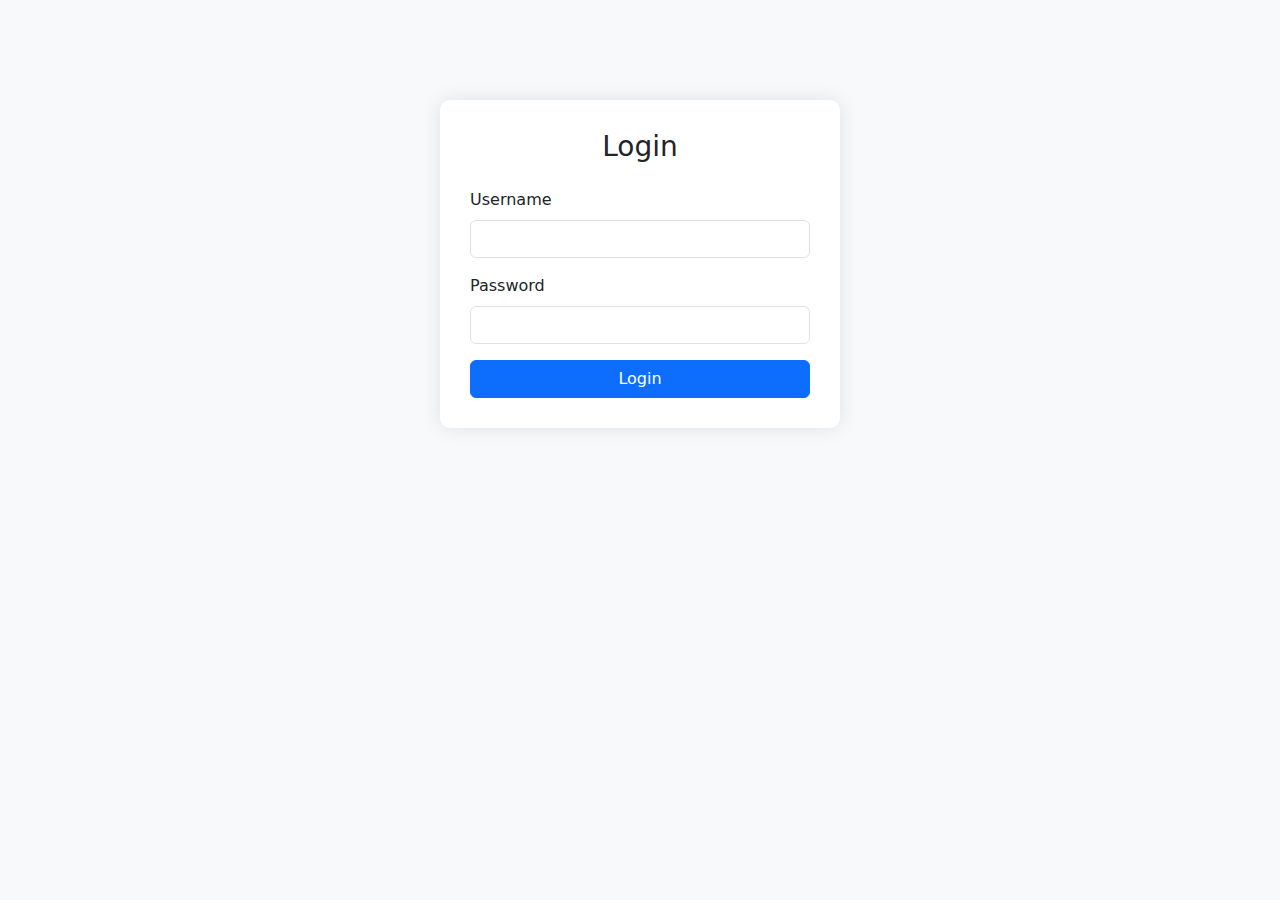
<file: blog/Login.html>
<!DOCTYPE html>
<html lang="en">
<head>
<meta charset="UTF-8">
<title>Login - Blog Dashboard</title>
<meta name="viewport" content="width=device-width, initial-scale=1">
<link href="https://cdn.jsdelivr.net/npm/bootstrap@5.3.3/dist/css/bootstrap.min.css" rel="stylesheet">
<script src="https://cdn.jsdelivr.net/npm/bootstrap@5.3.3/dist/js/bootstrap.bundle.min.js"></script>

<style>
body { background:#f8f9fa; }
.login-card { max-width:400px; margin:100px auto; padding:30px; border-radius:10px; background:white; box-shadow:0 0 20px rgba(0,0,0,0.1);}
</style>
</head>
<body>

<div class="login-card">
  <h3 class="text-center mb-4">Login</h3>
  <div id="alertBox" class="alert alert-danger d-none" role="alert"></div>

  <form id="loginForm">
    <div class="mb-3">
      <label class="form-label">Username</label>
      <input type="text" id="username" class="form-control" required>
    </div>
    <div class="mb-3">
      <label class="form-label">Password</label>
      <input type="password" id="password" class="form-control" required>
    </div>
    <button class="btn btn-primary w-100">Login</button>
  </form>
</div>

<script>
const loginForm = document.getElementById("loginForm");
const alertBox = document.getElementById("alertBox");

loginForm.addEventListener("submit", function(e){
  e.preventDefault();
  const username = document.getElementById("username").value;
  const password = document.getElementById("password").value;

  if(username === "vakif" && password === "vakif@123"){
    // Save login state in localStorage
    localStorage.setItem("loggedIn", "true");
    window.location.href = "form.html"; // redirect to dashboard
  } else {
    alertBox.textContent = "Invalid username or password!";
    alertBox.classList.remove("d-none");
    setTimeout(()=>{ alertBox.classList.add("d-none"); }, 3000);
  }
});
</script>

</body>
</html>
</file>
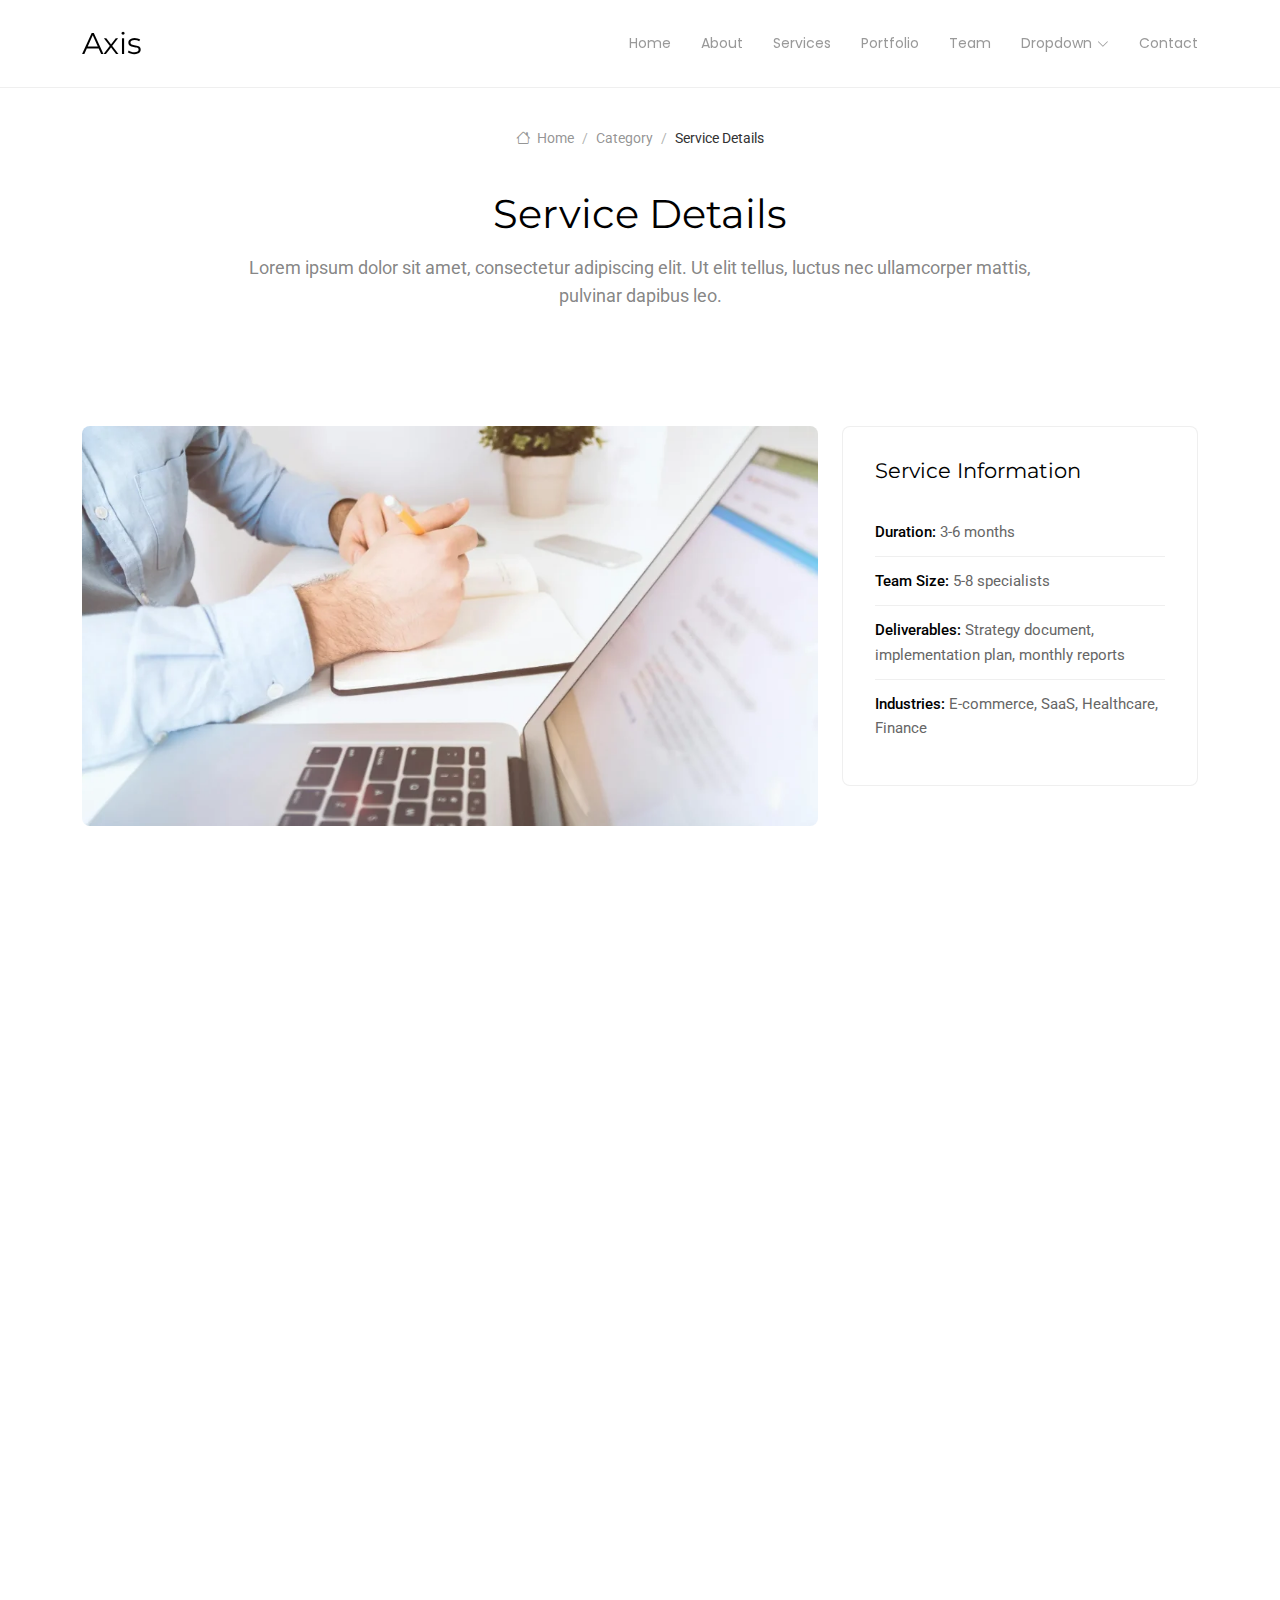
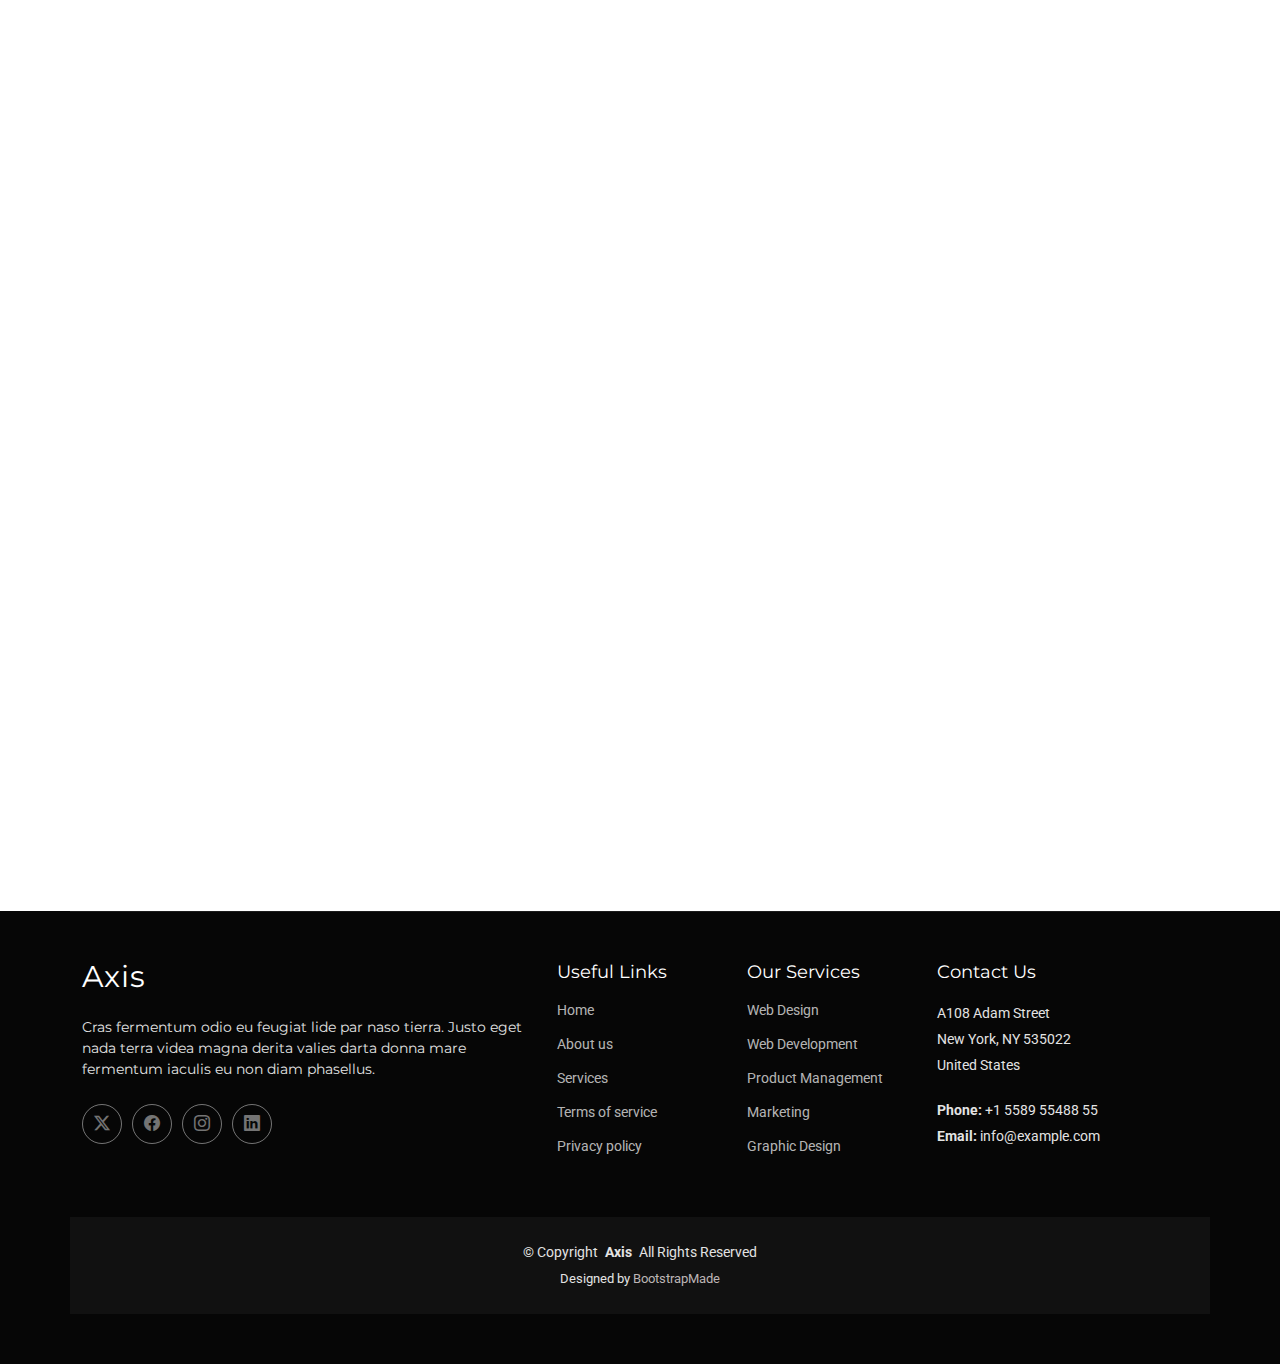
<file: blog/service-details.html>
<!DOCTYPE html>
<html lang="en">

<head>
  <meta charset="utf-8">
  <meta content="width=device-width, initial-scale=1.0" name="viewport">
  <title>Service Details - Axis Bootstrap Template</title>
  <meta name="description" content="">
  <meta name="keywords" content="">

  <!-- Favicons -->
  <link href="../assets/img/favicon.png" rel="icon">
  <link href="../assets/img/apple-touch-icon.png" rel="apple-touch-icon">

  <!-- Fonts -->
  <link href="https://fonts.googleapis.com" rel="preconnect">
  <link href="https://fonts.gstatic.com" rel="preconnect" crossorigin>
  <link href="https://fonts.googleapis.com/css2?family=Roboto:ital,wght@0,100;0,300;0,400;0,500;0,700;0,900;1,100;1,300;1,400;1,500;1,700;1,900&family=Montserrat:ital,wght@0,100;0,200;0,300;0,400;0,500;0,600;0,700;0,800;0,900;1,100;1,200;1,300;1,400;1,500;1,600;1,700;1,800;1,900&family=Poppins:ital,wght@0,100;0,200;0,300;0,400;0,500;0,600;0,700;0,800;0,900;1,100;1,200;1,300;1,400;1,500;1,600;1,700;1,800;1,900&display=swap" rel="stylesheet">

  <!-- Vendor CSS Files -->
  <link href="../assets/vendor/bootstrap/css/bootstrap.min.css" rel="stylesheet">
  <link href="../assets/vendor/bootstrap-icons/bootstrap-icons.css" rel="stylesheet">
  <link href="../assets/vendor/aos/aos.css" rel="stylesheet">
  <link href="../assets/vendor/glightbox/css/glightbox.min.css" rel="stylesheet">
  <link href="../assets/vendor/swiper/swiper-bundle.min.css" rel="stylesheet">

  <!-- Main CSS File -->
  <link href="../assets/css/main.css" rel="stylesheet">

</head>

<body class="service-details-page">

  <header id="header" class="header d-flex align-items-center sticky-top">
    <div class="container-fluid container-xl position-relative d-flex align-items-center justify-content-between">

      <a href="index.html" class="logo d-flex align-items-center">
        <!-- Uncomment the line below if you also wish to use an image logo -->
        <!-- <img src="../assets/img/logo.webp" alt=""> -->
        <h1 class="sitename">Axis</h1>
      </a>

      <nav id="navmenu" class="navmenu">
        <ul>
          <li><a href="#hero">Home</a></li>
          <li><a href="#about">About</a></li>
          <li><a href="#services">Services</a></li>
          <li><a href="#portfolio">Portfolio</a></li>
          <li><a href="#team">Team</a></li>
          <li class="dropdown"><a href="#"><span>Dropdown</span> <i class="bi bi-chevron-down toggle-dropdown"></i></a>
            <ul>
              <li><a href="#">Dropdown 1</a></li>
              <li class="dropdown"><a href="#"><span>Deep Dropdown</span> <i class="bi bi-chevron-down toggle-dropdown"></i></a>
                <ul>
                  <li><a href="#">Deep Dropdown 1</a></li>
                  <li><a href="#">Deep Dropdown 2</a></li>
                  <li><a href="#">Deep Dropdown 3</a></li>
                  <li><a href="#">Deep Dropdown 4</a></li>
                  <li><a href="#">Deep Dropdown 5</a></li>
                </ul>
              </li>
              <li><a href="#">Dropdown 2</a></li>
              <li><a href="#">Dropdown 3</a></li>
              <li><a href="#">Dropdown 4</a></li>
            </ul>
          </li>
          <li><a href="#contact">Contact</a></li>
        </ul>
        <i class="mobile-nav-toggle d-xl-none bi bi-list"></i>
      </nav>

    </div>
  </header>

  <main class="main">

    <!-- Page Title -->
    <div class="page-title">
      <div class="breadcrumbs">
        <nav aria-label="breadcrumb">
          <ol class="breadcrumb">
            <li class="breadcrumb-item"><a href="#"><i class="bi bi-house"></i> Home</a></li>
            <li class="breadcrumb-item"><a href="#">Category</a></li>
            <li class="breadcrumb-item active current">Service Details</li>
          </ol>
        </nav>
      </div>

      <div class="title-wrapper">
        <h1>Service Details</h1>
        <p>Lorem ipsum dolor sit amet, consectetur adipiscing elit. Ut elit tellus, luctus nec ullamcorper mattis, pulvinar dapibus leo.</p>
      </div>
    </div><!-- End Page Title -->

    <!-- Service Details Section -->
    <section id="service-details" class="service-details section">

      <div class="container" data-aos="fade-up" data-aos-delay="100">

        <div class="row gy-5">

          <!-- Main Content -->
          <div class="col-lg-8">

            <div class="service-content">

              <div class="service-hero" data-aos="fade-up" data-aos-delay="200">
                <img src="../assets/img/services/services-1.webp" alt="Digital Marketing Strategy" class="img-fluid service-image">
              </div>

              <div class="service-description" data-aos="fade-up" data-aos-delay="300">
                <h2 class="service-title">Digital Marketing Strategy</h2>
                <p class="lead">Empowering your business with data-driven digital marketing solutions that deliver measurable results and sustainable growth across all digital channels.</p>

                <p>Lorem ipsum dolor sit amet, consectetur adipiscing elit. Sed do eiusmod tempor incididunt ut labore et dolore magna aliqua. Ut enim ad minim veniam, quis nostrud exercitation ullamco laboris nisi ut aliquip ex ea commodo consequat.</p>

                <p>Duis aute irure dolor in reprehenderit in voluptate velit esse cillum dolore eu fugiat nulla pariatur. Excepteur sint occaecat cupidatat non proident, sunt in culpa qui officia deserunt mollit anim id est laborum. Sed ut perspiciatis unde omnis iste natus error sit voluptatem accusantium doloremque laudantium.</p>
              </div>

              <div class="service-features" data-aos="fade-up" data-aos-delay="400">
                <h3>What We Deliver</h3>

                <div class="row gy-4 mt-4">
                  <div class="col-md-6">
                    <div class="feature-item">
                      <div class="feature-icon">
                        <i class="bi bi-graph-up-arrow"></i>
                      </div>
                      <div class="feature-content">
                        <h4>Performance Analytics</h4>
                        <p>Comprehensive tracking and analysis of all marketing campaigns with detailed ROI reporting and actionable insights.</p>
                      </div>
                    </div>
                  </div>

                  <div class="col-md-6">
                    <div class="feature-item">
                      <div class="feature-icon">
                        <i class="bi bi-bullseye"></i>
                      </div>
                      <div class="feature-content">
                        <h4>Target Audience Research</h4>
                        <p>In-depth market research to identify and understand your ideal customers for precise targeting strategies.</p>
                      </div>
                    </div>
                  </div>

                  <div class="col-md-6">
                    <div class="feature-item">
                      <div class="feature-icon">
                        <i class="bi bi-palette"></i>
                      </div>
                      <div class="feature-content">
                        <h4>Brand Development</h4>
                        <p>Strategic brand positioning and visual identity development that resonates with your target market.</p>
                      </div>
                    </div>
                  </div>

                  <div class="col-md-6">
                    <div class="feature-item">
                      <div class="feature-icon">
                        <i class="bi bi-lightning"></i>
                      </div>
                      <div class="feature-content">
                        <h4>Campaign Optimization</h4>
                        <p>Continuous monitoring and refinement of marketing campaigns to maximize performance and minimize costs.</p>
                      </div>
                    </div>
                  </div>
                </div>
              </div>

              <div class="service-process" data-aos="fade-up" data-aos-delay="500">
                <h3>Our Process</h3>

                <div class="process-timeline">
                  <div class="process-step">
                    <div class="step-number">01</div>
                    <div class="step-content">
                      <h4>Discovery &amp; Analysis</h4>
                      <p>We begin with a comprehensive audit of your current digital presence and competitive landscape analysis.</p>
                    </div>
                  </div>

                  <div class="process-step">
                    <div class="step-number">02</div>
                    <div class="step-content">
                      <h4>Strategy Development</h4>
                      <p>Based on our findings, we create a customized digital marketing strategy aligned with your business objectives.</p>
                    </div>
                  </div>

                  <div class="process-step">
                    <div class="step-number">03</div>
                    <div class="step-content">
                      <h4>Implementation</h4>
                      <p>Our team executes the strategy across all relevant digital channels with precision and attention to detail.</p>
                    </div>
                  </div>

                  <div class="process-step">
                    <div class="step-number">04</div>
                    <div class="step-content">
                      <h4>Monitoring &amp; Optimization</h4>
                      <p>Continuous performance tracking and data-driven optimizations to ensure maximum return on investment.</p>
                    </div>
                  </div>
                </div>
              </div>

            </div>

          </div>

          <!-- Sidebar -->
          <div class="col-lg-4">

            <div class="service-sidebar">

              <div class="sidebar-widget service-info" data-aos="fade-up" data-aos-delay="200">
                <h4>Service Information</h4>
                <ul class="service-details-list">
                  <li><strong>Duration:</strong> 3-6 months</li>
                  <li><strong>Team Size:</strong> 5-8 specialists</li>
                  <li><strong>Deliverables:</strong> Strategy document, implementation plan, monthly reports</li>
                  <li><strong>Industries:</strong> E-commerce, SaaS, Healthcare, Finance</li>
                </ul>
              </div>

              <div class="sidebar-widget related-services" data-aos="fade-up" data-aos-delay="300">
                <h4>Related Services</h4>
                <div class="related-service-list">
                  <a href="#" class="related-service-item">
                    <i class="bi bi-search"></i>
                    <span>SEO Optimization</span>
                  </a>
                  <a href="#" class="related-service-item">
                    <i class="bi bi-megaphone"></i>
                    <span>Social Media Marketing</span>
                  </a>
                  <a href="#" class="related-service-item">
                    <i class="bi bi-envelope"></i>
                    <span>Email Marketing</span>
                  </a>
                  <a href="#" class="related-service-item">
                    <i class="bi bi-graph-up"></i>
                    <span>PPC Advertising</span>
                  </a>
                </div>
              </div>

              <div class="sidebar-widget cta-widget" data-aos="fade-up" data-aos-delay="400">
                <div class="cta-content">
                  <h4>Ready to Get Started?</h4>
                  <p>Let's discuss how our digital marketing expertise can help grow your business.</p>
                  <a href="#" class="btn-cta">Schedule Consultation</a>
                </div>
              </div>

              <div class="sidebar-widget contact-info" data-aos="fade-up" data-aos-delay="500">
                <h4>Need Help?</h4>
                <div class="contact-item">
                  <i class="bi bi-telephone"></i>
                  <div>
                    <strong>Call Us</strong>
                    <span>+1 (555) 123-4567</span>
                  </div>
                </div>
                <div class="contact-item">
                  <i class="bi bi-envelope"></i>
                  <div>
                    <strong>Email</strong>
                    <span>info@example.com</span>
                  </div>
                </div>
              </div>

            </div>

          </div>

        </div>

      </div>

    </section><!-- /Service Details Section -->

  </main>

  <footer id="footer" class="footer dark-background">

    <div class="container footer-top">
      <div class="row gy-4">
        <div class="col-lg-5 col-md-12 footer-about">
          <a href="index.html" class="logo d-flex align-items-center">
            <span class="sitename">Axis</span>
          </a>
          <p>Cras fermentum odio eu feugiat lide par naso tierra. Justo eget nada terra videa magna derita valies darta donna mare fermentum iaculis eu non diam phasellus.</p>
          <div class="social-links d-flex mt-4">
            <a href=""><i class="bi bi-twitter-x"></i></a>
            <a href=""><i class="bi bi-facebook"></i></a>
            <a href=""><i class="bi bi-instagram"></i></a>
            <a href=""><i class="bi bi-linkedin"></i></a>
          </div>
        </div>

        <div class="col-lg-2 col-6 footer-links">
          <h4>Useful Links</h4>
          <ul>
            <li><a href="#">Home</a></li>
            <li><a href="#">About us</a></li>
            <li><a href="#">Services</a></li>
            <li><a href="#">Terms of service</a></li>
            <li><a href="#">Privacy policy</a></li>
          </ul>
        </div>

        <div class="col-lg-2 col-6 footer-links">
          <h4>Our Services</h4>
          <ul>
            <li><a href="#">Web Design</a></li>
            <li><a href="#">Web Development</a></li>
            <li><a href="#">Product Management</a></li>
            <li><a href="#">Marketing</a></li>
            <li><a href="#">Graphic Design</a></li>
          </ul>
        </div>

        <div class="col-lg-3 col-md-12 footer-contact text-center text-md-start">
          <h4>Contact Us</h4>
          <p>A108 Adam Street</p>
          <p>New York, NY 535022</p>
          <p>United States</p>
          <p class="mt-4"><strong>Phone:</strong> <span>+1 5589 55488 55</span></p>
          <p><strong>Email:</strong> <span>info@example.com</span></p>
        </div>

      </div>
    </div>

    <div class="container copyright text-center mt-4">
      <p>© <span>Copyright</span> <strong class="px-1 sitename">Axis</strong> <span>All Rights Reserved</span></p>
      <div class="credits">
        <!-- All the links in the footer should remain intact. -->
        <!-- You can delete the links only if you've purchased the pro version. -->
        <!-- Licensing information: https://bootstrapmade.com/license/ -->
        <!-- Purchase the pro version with working PHP/AJAX contact form: [buy-url] -->
        Designed by <a href="https://bootstrapmade.com/">BootstrapMade</a>
      </div>
    </div>

  </footer>

  <!-- Scroll Top -->
  <a href="#" id="scroll-top" class="scroll-top d-flex align-items-center justify-content-center"><i class="bi bi-arrow-up-short"></i></a>

  <!-- Preloader -->
  <div id="preloader"></div>

  <!-- Vendor JS Files -->
  <script src="../assets/vendor/bootstrap/js/bootstrap.bundle.min.js"></script>
  <script src="../assets/vendor/php-email-form/validate.js"></script>
  <script src="../assets/vendor/aos/aos.js"></script>
  <script src="../assets/vendor/glightbox/js/glightbox.min.js"></script>
  <script src="../assets/vendor/purecounter/purecounter_vanilla.js"></script>
  <script src="../assets/vendor/imagesloaded/imagesloaded.pkgd.min.js"></script>
  <script src="../assets/vendor/isotope-layout/isotope.pkgd.min.js"></script>
  <script src="../assets/vendor/swiper/swiper-bundle.min.js"></script>

  <!-- Main JS File -->
  <script src="../assets/js/main.js"></script>

</body>

</html>
</file>
<file: assets/css/main.css>
/**
* Template Name: Axis
* Template URL: https://bootstrapmade.com/axis-bootstrap-corporate-template/
* Updated: Sep 13 2025 with Bootstrap v5.3.8
* Author: BootstrapMade.com
* License: https://bootstrapmade.com/license/
*/

@charset "UTF-8";

/*--------------------------------------------------------------
# Font & Color Variables
# Help: https://bootstrapmade.com/color-system/
--------------------------------------------------------------*/
/* Fonts */
:root {
  --default-font: "Roboto",  system-ui, -apple-system, "Segoe UI", Roboto, "Helvetica Neue", Arial, "Noto Sans", "Liberation Sans", sans-serif, "Apple Color Emoji", "Segoe UI Emoji", "Segoe UI Symbol", "Noto Color Emoji";
  --heading-font: "Montserrat",  sans-serif;
  --nav-font: "Poppins",  sans-serif;
}

/* Global Colors - The following color variables are used throughout the website. Updating them here will change the color scheme of the entire website */
:root { 
  --background-color: #ffffff; /* Background color for the entire website, including individual sections */
  --default-color: #666666; /* Default color used for the majority of the text content across the entire website */
  --heading-color: #000000; /* Color for headings, subheadings and title throughout the website */
  --accent-color: #313131; /* Accent color that represents your brand on the website. It's used for buttons, links, and other elements that need to stand out */
  --surface-color: #ffffff; /* The surface color is used as a background of boxed elements within sections, such as cards, icon boxes, or other elements that require a visual separation from the global background. */
  --contrast-color: #ffffff; /* Contrast color for text, ensuring readability against backgrounds of accent, heading, or default colors. */
}

/* Nav Menu Colors - The following color variables are used specifically for the navigation menu. They are separate from the global colors to allow for more customization options */
:root {
  --nav-color: #999999;  /* The default color of the main navmenu links */
  --nav-hover-color: #000000; /* Applied to main navmenu links when they are hovered over or active */
  --nav-mobile-background-color: #ffffff; /* Used as the background color for mobile navigation menu */
  --nav-dropdown-background-color: #ffffff; /* Used as the background color for dropdown items that appear when hovering over primary navigation items */
  --nav-dropdown-color: #666666; /* Used for navigation links of the dropdown items in the navigation menu. */
  --nav-dropdown-hover-color: #313131; /* Similar to --nav-hover-color, this color is applied to dropdown navigation links when they are hovered over. */
}

/* Color Presets - These classes override global colors when applied to any section or element, providing reuse of the sam color scheme. */

.light-background {
  --background-color: #f9f9f9;
  --surface-color: #ffffff;
}

.dark-background {
  --background-color: #060606;
  --default-color: #e3e3e3;
  --heading-color: #ffffff;
  --accent-color: #bdb5b5;
  --surface-color: #252525;
  --contrast-color: #ffffff;
}

/* Smooth scroll */
:root {
  scroll-behavior: smooth;
}

/*--------------------------------------------------------------
# General Styling & Shared Classes
--------------------------------------------------------------*/
body {
  color: var(--default-color);
  background-color: var(--background-color);
  font-family: var(--default-font);
}

a {
  color: var(--accent-color);
  text-decoration: none;
  transition: 0.3s;
}

a:hover {
  color: color-mix(in srgb, var(--accent-color), transparent 25%);
  text-decoration: none;
}

h1,
h2,
h3,
h4,
h5,
h6 {
  color: var(--heading-color);
  font-family: var(--heading-font);
}

/* PHP Email Form Messages
------------------------------*/
.php-email-form .error-message {
  display: none;
  background: #df1529;
  color: #ffffff;
  text-align: left;
  padding: 15px;
  margin-bottom: 24px;
  font-weight: 600;
}

.php-email-form .sent-message {
  display: none;
  color: #ffffff;
  background: #059652;
  text-align: center;
  padding: 15px;
  margin-bottom: 24px;
  font-weight: 600;
}

.php-email-form .loading {
  display: none;
  background: var(--surface-color);
  text-align: center;
  padding: 15px;
  margin-bottom: 24px;
}

.php-email-form .loading:before {
  content: "";
  display: inline-block;
  border-radius: 50%;
  width: 24px;
  height: 24px;
  margin: 0 10px -6px 0;
  border: 3px solid var(--accent-color);
  border-top-color: var(--surface-color);
  animation: php-email-form-loading 1s linear infinite;
}

@keyframes php-email-form-loading {
  0% {
    transform: rotate(0deg);
  }

  100% {
    transform: rotate(360deg);
  }
}

/*--------------------------------------------------------------
# Global Header
--------------------------------------------------------------*/
.header {
  --background-color: rgba(255, 255, 255, 0);
  color: var(--default-color);
  background-color: var(--background-color);
  padding: 15px 0;
  transition: all 0.5s;
  z-index: 997;
}

.header .logo {
  line-height: 1;
}

.header .logo img {
  max-height: 32px;
  margin-right: 8px;
}

.header .logo h1 {
  font-size: 30px;
  margin: 0;
  font-weight: 400;
  color: var(--heading-color);
}

.scrolled .header {
  isolation: isolate;
  border-bottom: 1px solid color-mix(in srgb, var(--default-color), transparent 90%);
}

.scrolled .header::before {
  content: "";
  position: absolute;
  inset: 0;
  background: rgba(255, 255, 255, 0.8);
  backdrop-filter: blur(10px);
  -webkit-backdrop-filter: blur(10px);
  pointer-events: none;
  z-index: -1;
}

/*--------------------------------------------------------------
# Navigation Menu
--------------------------------------------------------------*/
/* Navmenu - Desktop */
@media (min-width: 1200px) {
  .navmenu {
    padding: 0;
  }

  .navmenu ul {
    margin: 0;
    padding: 0;
    display: flex;
    list-style: none;
    align-items: center;
  }

  .navmenu li {
    position: relative;
  }

  .navmenu a,
  .navmenu a:focus {
    color: var(--nav-color);
    padding: 18px 15px;
    font-size: 14px;
    font-family: var(--nav-font);
    font-weight: 400;
    display: flex;
    align-items: center;
    justify-content: space-between;
    white-space: nowrap;
    transition: 0.3s;
  }

  .navmenu a i,
  .navmenu a:focus i {
    font-size: 12px;
    line-height: 0;
    margin-left: 5px;
    transition: 0.3s;
  }

  .navmenu li:last-child a {
    padding-right: 0;
  }

  .navmenu li:hover>a,
  .navmenu .active,
  .navmenu .active:focus {
    color: var(--nav-hover-color);
  }

  .navmenu .dropdown ul {
    margin: 0;
    padding: 10px 0;
    background: var(--nav-dropdown-background-color);
    display: block;
    position: absolute;
    visibility: hidden;
    left: 14px;
    top: 130%;
    opacity: 0;
    transition: 0.3s;
    border-radius: 4px;
    z-index: 99;
    box-shadow: 0px 0px 30px rgba(0, 0, 0, 0.1);
  }

  .navmenu .dropdown ul li {
    min-width: 200px;
  }

  .navmenu .dropdown ul a {
    padding: 10px 20px;
    font-size: 15px;
    text-transform: none;
    color: var(--nav-dropdown-color);
  }

  .navmenu .dropdown ul a i {
    font-size: 12px;
  }

  .navmenu .dropdown ul a:hover,
  .navmenu .dropdown ul .active:hover,
  .navmenu .dropdown ul li:hover>a {
    color: var(--nav-dropdown-hover-color);
  }

  .navmenu .dropdown:hover>ul {
    opacity: 1;
    top: 100%;
    visibility: visible;
  }

  .navmenu .dropdown .dropdown ul {
    top: 0;
    left: -90%;
    visibility: hidden;
  }

  .navmenu .dropdown .dropdown:hover>ul {
    opacity: 1;
    top: 0;
    left: -100%;
    visibility: visible;
  }
}

/* Navmenu - Mobile */
@media (max-width: 1199px) {
  .mobile-nav-toggle {
    color: var(--nav-color);
    font-size: 28px;
    line-height: 0;
    margin-right: 10px;
    cursor: pointer;
    transition: color 0.3s;
  }

  .navmenu {
    padding: 0;
    z-index: 9997;
  }

  .navmenu ul {
    display: none;
    list-style: none;
    position: absolute;
    inset: 60px 20px 20px 20px;
    padding: 10px 0;
    margin: 0;
    border-radius: 6px;
    background-color: var(--nav-mobile-background-color);
    overflow-y: auto;
    transition: 0.3s;
    z-index: 9998;
    box-shadow: 0px 0px 30px rgba(0, 0, 0, 0.1);
  }

  .navmenu a,
  .navmenu a:focus {
    color: var(--nav-dropdown-color);
    padding: 10px 20px;
    font-family: var(--nav-font);
    font-size: 18px;
    font-weight: 300;
    display: flex;
    align-items: center;
    justify-content: space-between;
    white-space: nowrap;
    transition: 0.3s;
  }

  .navmenu a i,
  .navmenu a:focus i {
    font-size: 12px;
    line-height: 0;
    margin-left: 5px;
    width: 30px;
    height: 30px;
    display: flex;
    align-items: center;
    justify-content: center;
    border-radius: 50%;
    transition: 0.3s;
    background-color: color-mix(in srgb, var(--accent-color), transparent 90%);
  }

  .navmenu a i:hover,
  .navmenu a:focus i:hover {
    background-color: var(--accent-color);
    color: var(--contrast-color);
  }

  .navmenu a:hover,
  .navmenu .active,
  .navmenu .active:focus {
    color: var(--nav-dropdown-hover-color);
  }

  .navmenu .active i,
  .navmenu .active:focus i {
    background-color: var(--accent-color);
    color: var(--contrast-color);
    transform: rotate(180deg);
  }

  .navmenu .dropdown ul {
    position: static;
    display: none;
    z-index: 99;
    padding: 10px 0;
    margin: 10px 20px;
    background-color: var(--nav-dropdown-background-color);
    border: 1px solid color-mix(in srgb, var(--default-color), transparent 90%);
    box-shadow: none;
    transition: all 0.5s ease-in-out;
  }

  .navmenu .dropdown ul ul {
    background-color: rgba(33, 37, 41, 0.1);
  }

  .navmenu .dropdown>.dropdown-active {
    display: block;
    background-color: rgba(33, 37, 41, 0.03);
  }

  .mobile-nav-active {
    overflow: hidden;
  }

  .mobile-nav-active .mobile-nav-toggle {
    color: #fff;
    position: absolute;
    font-size: 32px;
    top: 15px;
    right: 15px;
    margin-right: 0;
    z-index: 9999;
  }

  .mobile-nav-active .navmenu {
    position: fixed;
    overflow: hidden;
    inset: 0;
    background: rgba(33, 37, 41, 0.8);
    transition: 0.3s;
  }

  .mobile-nav-active .navmenu>ul {
    display: block;
  }
}

/*--------------------------------------------------------------
# Global Footer
--------------------------------------------------------------*/
.footer {
  color: var(--default-color);
  background-color: var(--background-color);
  font-size: 14px;
  padding-bottom: 50px;
  position: relative;
}

.footer .footer-top {
  padding-top: 50px;
  border-top: 1px solid color-mix(in srgb, var(--default-color), transparent 90%);
}

.footer .footer-about .logo {
  line-height: 1;
  margin-bottom: 25px;
}

.footer .footer-about .logo img {
  max-height: 40px;
  margin-right: 6px;
}

.footer .footer-about .logo span {
  color: var(--heading-color);
  font-size: 30px;
  font-weight: 400;
  letter-spacing: 1px;
  font-family: var(--heading-font);
}

.footer .footer-about p {
  font-size: 14px;
  font-family: var(--heading-font);
}

.footer .social-links a {
  display: flex;
  align-items: center;
  justify-content: center;
  width: 40px;
  height: 40px;
  border-radius: 50%;
  border: 1px solid color-mix(in srgb, var(--default-color), transparent 50%);
  font-size: 16px;
  color: color-mix(in srgb, var(--default-color), transparent 50%);
  margin-right: 10px;
  transition: 0.3s;
}

.footer .social-links a:hover {
  color: var(--accent-color);
  border-color: var(--accent-color);
}

.footer h4 {
  font-size: 18px;
  font-weight: 400;
  position: relative;
  padding-bottom: 12px;
}

.footer .footer-links {
  margin-bottom: 30px;
}

.footer .footer-links ul {
  list-style: none;
  padding: 0;
  margin: 0;
}

.footer .footer-links ul i {
  padding-right: 2px;
  font-size: 12px;
  line-height: 0;
}

.footer .footer-links ul li {
  padding: 10px 0;
  display: flex;
  align-items: center;
}

.footer .footer-links ul li:first-child {
  padding-top: 0;
}

.footer .footer-links ul a {
  color: color-mix(in srgb, var(--default-color), transparent 20%);
  display: inline-block;
  line-height: 1;
}

.footer .footer-links ul a:hover {
  color: var(--accent-color);
}

.footer .footer-contact p {
  margin-bottom: 5px;
}

.footer .copyright {
  padding-top: 25px;
  padding-bottom: 25px;
  background-color: color-mix(in srgb, var(--default-color), transparent 95%);
}

.footer .copyright p {
  margin-bottom: 0;
}

.footer .credits {
  margin-top: 6px;
  font-size: 13px;
}

/*--------------------------------------------------------------
# Preloader
--------------------------------------------------------------*/
#preloader {
  position: fixed;
  inset: 0;
  z-index: 999999;
  overflow: hidden;
  background: var(--background-color);
  transition: all 0.6s ease-out;
}

#preloader:before {
  content: "";
  position: fixed;
  top: calc(50% - 30px);
  left: calc(50% - 30px);
  border: 6px solid #ffffff;
  border-color: var(--accent-color) transparent var(--accent-color) transparent;
  border-radius: 50%;
  width: 60px;
  height: 60px;
  animation: animate-preloader 1.5s linear infinite;
}

@keyframes animate-preloader {
  0% {
    transform: rotate(0deg);
  }

  100% {
    transform: rotate(360deg);
  }
}

/*--------------------------------------------------------------
# Scroll Top Button
--------------------------------------------------------------*/
.scroll-top {
  position: fixed;
  visibility: hidden;
  opacity: 0;
  right: 15px;
  bottom: 15px;
  z-index: 99999;
  background-color: var(--accent-color);
  width: 40px;
  height: 40px;
  border-radius: 4px;
  transition: all 0.4s;
}

.scroll-top i {
  font-size: 24px;
  color: var(--contrast-color);
  line-height: 0;
}

.scroll-top:hover {
  background-color: color-mix(in srgb, var(--accent-color), transparent 20%);
  color: var(--contrast-color);
}

.scroll-top.active {
  visibility: visible;
  opacity: 1;
}

/*--------------------------------------------------------------
# Disable aos animation delay on mobile devices
--------------------------------------------------------------*/
@media screen and (max-width: 768px) {
  [data-aos-delay] {
    transition-delay: 0 !important;
  }
}

/*--------------------------------------------------------------
# Global Page Titles & Breadcrumbs
--------------------------------------------------------------*/
.page-title {
  text-align: center;
  padding: 40px 0 20px 0;
  border-top: 1px solid color-mix(in srgb, var(--default-color), transparent 90%);
}

.page-title .breadcrumbs {
  margin-bottom: 1.5rem;
}

.page-title .breadcrumbs .breadcrumb {
  justify-content: center;
  margin: 0;
  padding: 0;
  background: none;
}

.page-title .breadcrumbs .breadcrumb .breadcrumb-item {
  font-size: 0.9rem;
  color: color-mix(in srgb, var(--default-color), transparent 30%);
}

.page-title .breadcrumbs .breadcrumb .breadcrumb-item.active {
  color: var(--accent-color);
}

.page-title .breadcrumbs .breadcrumb .breadcrumb-item a {
  color: inherit;
  text-decoration: none;
  transition: color 0.3s ease;
}

.page-title .breadcrumbs .breadcrumb .breadcrumb-item a:hover {
  color: var(--accent-color);
}

.page-title .breadcrumbs .breadcrumb .breadcrumb-item a i {
  font-size: 0.9rem;
  margin-right: 0.2rem;
}

.page-title .breadcrumbs .breadcrumb .breadcrumb-item+.breadcrumb-item::before {
  color: color-mix(in srgb, var(--default-color), transparent 50%);
}

.page-title .title-wrapper {
  max-width: 800px;
  margin: 0 auto;
  padding: 1rem 0;
}

.page-title .title-wrapper h1 {
  font-size: 2.5rem;
  margin-bottom: 1rem;
  font-weight: 400;
  color: var(--heading-color);
}

.page-title .title-wrapper p {
  font-size: 1.1rem;
  color: color-mix(in srgb, var(--default-color), transparent 20%);
  margin: 0;
  line-height: 1.6;
}

@media (max-width: 768px) {
  .page-title .title-wrapper h1 {
    font-size: 2rem;
  }

  .page-title .title-wrapper p {
    font-size: 1rem;
  }
}

@media (max-width: 576px) {
  .page-title .title-wrapper h1 {
    font-size: 1.75rem;
  }
}

/*--------------------------------------------------------------
# Global Sections
--------------------------------------------------------------*/
section,
.section {
  color: var(--default-color);
  background-color: var(--background-color);
  padding: 60px 0;
  scroll-margin-top: 87px;
  overflow: clip;
}

@media (max-width: 1199px) {

  section,
  .section {
    scroll-margin-top: 66px;
  }
}

/*--------------------------------------------------------------
# Global Section Titles
--------------------------------------------------------------*/
.section-title {
  text-align: center;
  padding-bottom: 60px;
  position: relative;
}

.section-title h2 {
  font-size: 2.8rem;
  font-weight: 300;
  line-height: 1.2;
  color: var(--heading-color);
  margin-bottom: 1.5rem;
  letter-spacing: -1px;
}

@media (max-width: 768px) {
  .section-title h2 {
    font-size: 2.5rem;
  }
}

.section-title .subtitle {
  display: inline-block;
  font-size: 0.875rem;
  font-weight: 400;
  color: var(--accent-color);
  text-transform: uppercase;
  letter-spacing: 2px;
  margin-bottom: 1.5rem;
  position: relative;
}

.section-title .subtitle::after {
  content: "";
  position: absolute;
  bottom: -8px;
  left: 50%;
  transform: translateX(-50%);
  width: 40px;
  height: 1px;
  background: var(--accent-color);
}

.section-title p {
  font-size: 1.125rem;
  line-height: 1.8;
  color: color-mix(in srgb, var(--default-color), transparent 25%);
  max-width: 900px;
  margin: 0 auto;
  text-wrap: balance;
}

/*--------------------------------------------------------------
# Hero Section
--------------------------------------------------------------*/
.hero {
  padding: 120px 0 100px;
  position: relative;
  overflow: hidden;
}

.hero .hero-content h1 {
  font-size: 3.5rem;
  font-weight: 300;
  line-height: 1.2;
  margin-bottom: 2rem;
  color: var(--heading-color);
}

@media (max-width: 768px) {
  .hero .hero-content h1 {
    font-size: 2.5rem;
  }
}

.hero .hero-content p {
  font-size: 1.125rem;
  line-height: 1.7;
  margin-bottom: 3rem;
  color: color-mix(in srgb, var(--default-color), transparent 20%);
}

.hero .hero-cta {
  display: flex;
  gap: 1.5rem;
  margin-bottom: 4rem;
  align-items: center;
}

@media (max-width: 576px) {
  .hero .hero-cta {
    flex-direction: column;
    align-items: flex-start;
    gap: 1rem;
  }
}

.hero .hero-cta .btn-primary {
  background-color: var(--accent-color);
  color: var(--contrast-color);
  padding: 14px 32px;
  border-radius: 6px;
  font-weight: 500;
  text-decoration: none;
  transition: all 0.3s ease;
  border: none;
  box-shadow: 0 4px 15px color-mix(in srgb, var(--accent-color), transparent 80%);
}

.hero .hero-cta .btn-primary:hover {
  background-color: color-mix(in srgb, var(--accent-color), black 10%);
  transform: translateY(-2px);
  box-shadow: 0 8px 25px color-mix(in srgb, var(--accent-color), transparent 70%);
}

.hero .hero-cta .btn-secondary {
  color: var(--heading-color);
  text-decoration: none;
  display: flex;
  align-items: center;
  gap: 0.5rem;
  font-weight: 500;
  transition: all 0.3s ease;
}

.hero .hero-cta .btn-secondary i {
  font-size: 1.5rem;
  color: var(--accent-color);
}

.hero .hero-cta .btn-secondary:hover {
  color: var(--accent-color);
  transform: translateX(5px);
}

.hero .hero-stats {
  display: flex;
  gap: 3rem;
}

@media (max-width: 768px) {
  .hero .hero-stats {
    gap: 2rem;
  }
}

@media (max-width: 576px) {
  .hero .hero-stats {
    flex-direction: column;
    gap: 1.5rem;
  }
}

.hero .hero-stats .stat-item .stat-number {
  font-size: 2rem;
  font-weight: 300;
  color: var(--accent-color);
  margin-bottom: 0.25rem;
}

.hero .hero-stats .stat-item .stat-label {
  font-size: 0.875rem;
  color: color-mix(in srgb, var(--default-color), transparent 40%);
  font-weight: 500;
}

.hero .hero-image {
  position: relative;
}

.hero .hero-image img {
  border-radius: 12px;
  box-shadow: 0 20px 60px color-mix(in srgb, var(--default-color), transparent 85%);
}

.hero .hero-image .floating-card {
  position: absolute;
  bottom: 20px;
  left: 20px;
  background: var(--surface-color);
  padding: 1.5rem;
  border-radius: 12px;
  box-shadow: 0 10px 40px color-mix(in srgb, var(--default-color), transparent 85%);
  display: flex;
  align-items: center;
  gap: 1rem;
  min-width: 200px;
}

@media (max-width: 768px) {
  .hero .hero-image .floating-card {
    bottom: 10px;
    left: 10px;
    padding: 1rem;
    min-width: 160px;
  }
}

.hero .hero-image .floating-card .card-icon {
  width: 50px;
  height: 50px;
  background: color-mix(in srgb, var(--accent-color), transparent 90%);
  border-radius: 10px;
  display: flex;
  align-items: center;
  justify-content: center;
}

.hero .hero-image .floating-card .card-icon i {
  font-size: 1.5rem;
  color: var(--accent-color);
}

.hero .hero-image .floating-card .card-content h5 {
  font-size: 0.875rem;
  font-weight: 600;
  margin: 0 0 0.25rem 0;
  color: var(--heading-color);
}

.hero .hero-image .floating-card .card-content .growth-percentage {
  font-size: 1.25rem;
  font-weight: 700;
  color: #22c55e;
}

@media (max-width: 992px) {
  .hero {
    padding: 80px 0 60px;
  }

  .hero::before {
    display: none;
  }

  .hero .row {
    flex-direction: column-reverse;
  }

  .hero .col-lg-6:first-child {
    margin-top: 3rem;
  }
}

/*--------------------------------------------------------------
# About Section
--------------------------------------------------------------*/
.about {
  padding-top: 120px;
  padding-bottom: 120px;
}

.about .content h2 {
  font-size: 42px;
  font-weight: 300;
  line-height: 1.3;
  margin-bottom: 30px;
  font-family: var(--heading-font);
}

@media (max-width: 768px) {
  .about .content h2 {
    font-size: 32px;
  }
}

.about .content .lead {
  font-size: 20px;
  font-weight: 400;
  line-height: 1.7;
  margin-bottom: 40px;
  color: color-mix(in srgb, var(--default-color), transparent 15%);
}

.about .content p {
  font-size: 16px;
  line-height: 1.8;
  margin-bottom: 25px;
  color: color-mix(in srgb, var(--default-color), transparent 25%);
}

.about .stats-row {
  display: flex;
  gap: 40px;
  margin: 60px 0;
}

@media (max-width: 576px) {
  .about .stats-row {
    flex-direction: column;
    gap: 30px;
  }
}

.about .stats-row .stat-item .stat-number {
  font-size: 48px;
  font-weight: 300;
  line-height: 1;
  color: var(--accent-color);
  font-family: var(--heading-font);
}

.about .stats-row .stat-item .stat-label {
  font-size: 14px;
  font-weight: 500;
  text-transform: uppercase;
  letter-spacing: 1px;
  color: color-mix(in srgb, var(--default-color), transparent 40%);
  margin-top: 8px;
}

.about .cta-section {
  display: flex;
  gap: 20px;
  margin-top: 50px;
}

@media (max-width: 576px) {
  .about .cta-section {
    flex-direction: column;
  }
}

.about .cta-section .btn-primary {
  display: inline-flex;
  align-items: center;
  padding: 16px 32px;
  background-color: var(--accent-color);
  color: var(--contrast-color);
  text-decoration: none;
  border-radius: 6px;
  font-weight: 500;
  transition: all 0.3s ease;
}

.about .cta-section .btn-primary:hover {
  background-color: color-mix(in srgb, var(--accent-color), black 10%);
  transform: translateY(-2px);
  color: var(--contrast-color);
}

.about .cta-section .btn-outline {
  display: inline-flex;
  align-items: center;
  padding: 16px 32px;
  background-color: transparent;
  color: var(--heading-color);
  text-decoration: none;
  border: 2px solid color-mix(in srgb, var(--default-color), transparent 80%);
  border-radius: 6px;
  font-weight: 500;
  transition: all 0.3s ease;
}

.about .cta-section .btn-outline:hover {
  border-color: var(--accent-color);
  color: var(--accent-color);
  transform: translateY(-2px);
}

.about .image-wrapper {
  position: relative;
}

.about .image-wrapper img {
  border-radius: 12px;
  box-shadow: 0 20px 60px color-mix(in srgb, var(--default-color), transparent 90%);
}

.about .image-wrapper .floating-card {
  position: absolute;
  bottom: -30px;
  right: -30px;
  background-color: var(--surface-color);
  border-radius: 12px;
  padding: 30px;
  box-shadow: 0 15px 40px color-mix(in srgb, var(--default-color), transparent 85%);
  max-width: 280px;
}

@media (max-width: 992px) {
  .about .image-wrapper .floating-card {
    position: static;
    margin-top: 30px;
    max-width: none;
  }
}

.about .image-wrapper .floating-card .card-content {
  display: flex;
  align-items: center;
  gap: 20px;
}

.about .image-wrapper .floating-card .card-content .icon {
  width: 60px;
  height: 60px;
  background-color: color-mix(in srgb, var(--accent-color), transparent 90%);
  border-radius: 50%;
  display: flex;
  align-items: center;
  justify-content: center;
  flex-shrink: 0;
}

.about .image-wrapper .floating-card .card-content .icon i {
  font-size: 24px;
  color: var(--accent-color);
}

.about .image-wrapper .floating-card .card-content .text h4 {
  font-size: 18px;
  font-weight: 600;
  margin: 0 0 5px 0;
  color: var(--heading-color);
}

.about .image-wrapper .floating-card .card-content .text p {
  font-size: 14px;
  margin: 0;
  color: color-mix(in srgb, var(--default-color), transparent 30%);
  line-height: 1.6;
}

@media (max-width: 992px) {
  .about .row {
    text-align: center;
  }

  .about .content {
    margin-bottom: 60px;
  }

  .about .stats-row {
    justify-content: center;
  }
}

/*--------------------------------------------------------------
# Services Section
--------------------------------------------------------------*/
.services {
  background-color: color-mix(in srgb, var(--background-color), var(--accent-color) 2%);
}

.services .service-item {
  padding: 60px 40px;
  background-color: var(--surface-color);
  border-radius: 8px;
  transition: all 0.4s ease-in-out;
  height: 100%;
  display: flex;
  flex-direction: column;
  position: relative;
  overflow: hidden;
}

.services .service-item::before {
  content: "";
  position: absolute;
  top: 0;
  left: 0;
  right: 0;
  height: 4px;
  background: linear-gradient(90deg, var(--accent-color), color-mix(in srgb, var(--accent-color), var(--heading-color) 30%));
  transform: scaleX(0);
  transform-origin: left;
  transition: transform 0.4s ease-in-out;
}

.services .service-item:hover {
  transform: translateY(-8px);
  box-shadow: 0 20px 40px color-mix(in srgb, var(--default-color), transparent 90%);
}

.services .service-item:hover::before {
  transform: scaleX(1);
}

.services .service-item:hover .service-icon {
  transform: scale(1.1);
}

.services .service-item:hover .service-link {
  color: var(--accent-color);
}

.services .service-item:hover .service-link i {
  transform: translateX(8px);
}

.services .service-item .service-icon {
  width: 80px;
  height: 80px;
  background: linear-gradient(135deg, var(--accent-color), color-mix(in srgb, var(--accent-color), var(--heading-color) 20%));
  border-radius: 50%;
  display: flex;
  align-items: center;
  justify-content: center;
  margin-bottom: 32px;
  transition: transform 0.4s ease-in-out;
  flex-shrink: 0;
}

.services .service-item .service-icon i {
  font-size: 32px;
  color: var(--contrast-color);
}

.services .service-item h3 {
  font-size: 24px;
  font-weight: 300;
  margin-bottom: 20px;
  line-height: 1.3;
}

.services .service-item p {
  font-size: 16px;
  line-height: 1.7;
  color: color-mix(in srgb, var(--default-color), transparent 20%);
  margin-bottom: 32px;
  flex-grow: 1;
}

.services .service-item .service-link {
  color: var(--heading-color);
  text-decoration: none;
  font-weight: 500;
  font-size: 15px;
  display: inline-flex;
  align-items: center;
  gap: 8px;
  transition: all 0.3s ease-in-out;
  align-self: flex-start;
}

.services .service-item .service-link i {
  font-size: 16px;
  transition: transform 0.3s ease-in-out;
}

@media (max-width: 768px) {
  .services .service-item {
    padding: 40px 24px;
  }

  .services .service-item .service-icon {
    width: 64px;
    height: 64px;
    margin-bottom: 24px;
  }

  .services .service-item .service-icon i {
    font-size: 28px;
  }

  .services .service-item h3 {
    font-size: 20px;
    margin-bottom: 16px;
  }

  .services .service-item p {
    font-size: 15px;
    margin-bottom: 24px;
  }
}

/*--------------------------------------------------------------
# Why Us Section
--------------------------------------------------------------*/
.why-us {
  padding: 100px 0;
}

.why-us .content {
  margin-bottom: 60px;
}

.why-us .content h2 {
  font-size: 2.5rem;
  font-weight: 300;
  margin-bottom: 30px;
  line-height: 1.2;
}

@media (max-width: 768px) {
  .why-us .content h2 {
    font-size: 2rem;
  }
}

.why-us .content p {
  font-size: 1.125rem;
  line-height: 1.7;
  color: color-mix(in srgb, var(--default-color), transparent 20%);
  margin: 0;
}

.why-us .image-wrapper {
  position: relative;
}

.why-us .image-wrapper img {
  border-radius: 8px;
  box-shadow: 0 20px 40px color-mix(in srgb, var(--default-color), transparent 85%);
  transition: transform 0.4s ease-in-out;
}

.why-us .image-wrapper img:hover {
  transform: translateY(-8px);
}

.why-us .features-grid {
  margin-top: 80px;
}

.why-us .feature-item {
  display: flex;
  gap: 25px;
  padding: 40px 0;
  transition: transform 0.3s ease-in-out;
}

.why-us .feature-item:hover {
  transform: translateY(-5px);
}

.why-us .feature-item:hover .icon-wrapper {
  background-color: var(--accent-color);
  color: var(--contrast-color);
  transform: scale(1.1);
}

@media (max-width: 768px) {
  .why-us .feature-item {
    flex-direction: column;
    text-align: center;
    gap: 20px;
    padding: 30px 0;
  }
}

.why-us .icon-wrapper {
  flex-shrink: 0;
  width: 70px;
  height: 70px;
  border-radius: 50%;
  background-color: color-mix(in srgb, var(--accent-color), transparent 90%);
  color: var(--accent-color);
  display: flex;
  align-items: center;
  justify-content: center;
  font-size: 1.75rem;
  transition: all 0.4s ease-in-out;
}

@media (max-width: 768px) {
  .why-us .icon-wrapper {
    margin: 0 auto;
  }
}

.why-us .feature-content {
  flex: 1;
}

.why-us .feature-content h3 {
  font-size: 1.5rem;
  font-weight: 400;
  margin-bottom: 15px;
  line-height: 1.3;
}

@media (max-width: 768px) {
  .why-us .feature-content h3 {
    font-size: 1.25rem;
  }
}

.why-us .feature-content p {
  font-size: 1rem;
  line-height: 1.7;
  color: color-mix(in srgb, var(--default-color), transparent 25%);
  margin: 0;
}

@media (max-width: 992px) {
  .why-us .content {
    margin-bottom: 40px;
    text-align: center;
  }

  .why-us .features-grid {
    margin-top: 60px;
  }
}

/*--------------------------------------------------------------
# Portfolio Section
--------------------------------------------------------------*/
.portfolio .portfolio-filters {
  display: flex;
  justify-content: center;
  flex-wrap: wrap;
  gap: 0;
  margin-bottom: 80px;
  padding: 0;
  list-style: none;
}

@media (max-width: 768px) {
  .portfolio .portfolio-filters {
    margin-bottom: 60px;
    gap: 8px;
  }
}

.portfolio .portfolio-filters li {
  padding: 20px 0;
  margin: 0 40px;
  font-size: 0.95rem;
  font-weight: 300;
  cursor: pointer;
  transition: all 0.4s ease;
  color: color-mix(in srgb, var(--default-color), transparent 40%);
  position: relative;
}

@media (max-width: 768px) {
  .portfolio .portfolio-filters li {
    margin: 0 20px;
    padding: 16px 0;
    font-size: 0.9rem;
  }
}

@media (max-width: 576px) {
  .portfolio .portfolio-filters li {
    margin: 0 12px;
    padding: 14px 0;
    font-size: 0.85rem;
  }
}

.portfolio .portfolio-filters li::after {
  content: "";
  position: absolute;
  bottom: 0;
  left: 50%;
  width: 0;
  height: 1px;
  background-color: var(--accent-color);
  transition: all 0.4s ease;
  transform: translateX(-50%);
}

.portfolio .portfolio-filters li:hover {
  color: var(--default-color);
}

.portfolio .portfolio-filters li:hover::after {
  width: 100%;
}

.portfolio .portfolio-filters li.filter-active {
  color: var(--default-color);
  font-weight: 400;
}

.portfolio .portfolio-filters li.filter-active::after {
  width: 100%;
}

.portfolio .portfolio-card {
  height: 100%;
}

.portfolio .portfolio-card .project-visual {
  position: relative;
  overflow: hidden;
  border-radius: 6px;
}

.portfolio .portfolio-card .project-visual img {
  width: 100%;
  height: 300px;
  object-fit: cover;
  transition: transform 0.6s ease;
}

@media (max-width: 768px) {
  .portfolio .portfolio-card .project-visual img {
    height: 250px;
  }
}

.portfolio .portfolio-card .project-visual .project-overlay {
  position: absolute;
  top: 0;
  left: 0;
  width: 100%;
  height: 100%;
  background: linear-gradient(135deg, rgba(54, 144, 231, 0.85), rgba(54, 144, 231, 0.75));
  display: flex;
  align-items: center;
  justify-content: center;
  opacity: 0;
  visibility: hidden;
  transition: all 0.4s ease;
}

.portfolio .portfolio-card .project-visual .project-overlay .overlay-content {
  display: flex;
  gap: 20px;
}

.portfolio .portfolio-card .project-visual .project-overlay .overlay-content a {
  width: 48px;
  height: 48px;
  background-color: var(--contrast-color);
  color: var(--accent-color);
  border-radius: 6px;
  display: flex;
  align-items: center;
  justify-content: center;
  font-size: 1.1rem;
  transition: all 0.3s ease;
}

.portfolio .portfolio-card .project-visual .project-overlay .overlay-content a:hover {
  transform: translateY(-2px);
  box-shadow: 0 8px 25px rgba(0, 0, 0, 0.15);
}

.portfolio .portfolio-card .project-visual:hover img {
  transform: scale(1.05);
}

.portfolio .portfolio-card .project-visual:hover .project-overlay {
  opacity: 1;
  visibility: visible;
}

.portfolio .portfolio-card .project-details {
  padding: 20px 0;
  height: 100%;
  display: flex;
  flex-direction: column;
}

.portfolio .portfolio-card .project-details .project-header {
  display: flex;
  justify-content: space-between;
  align-items: center;
  margin-bottom: 20px;
}

.portfolio .portfolio-card .project-details .project-header .project-category {
  font-size: 0.8rem;
  font-weight: 500;
  text-transform: uppercase;
  letter-spacing: 1px;
  color: var(--accent-color);
}

.portfolio .portfolio-card .project-details .project-header .project-year {
  font-size: 0.85rem;
  color: color-mix(in srgb, var(--default-color), transparent 50%);
  font-weight: 300;
}

.portfolio .portfolio-card .project-details .project-title {
  font-size: 1.5rem;
  font-weight: 300;
  margin-bottom: 20px;
  color: var(--heading-color);
  line-height: 1.3;
}

@media (max-width: 768px) {
  .portfolio .portfolio-card .project-details .project-title {
    font-size: 1.35rem;
  }
}

.portfolio .portfolio-card .project-details .project-description {
  font-size: 0.95rem;
  color: color-mix(in srgb, var(--default-color), transparent 30%);
  margin-bottom: 30px;
  line-height: 1.7;
  flex-grow: 1;
}

.portfolio .portfolio-card .project-details .project-meta {
  margin-top: auto;
}

.portfolio .portfolio-card .project-details .project-meta .client-name {
  display: block;
  font-size: 0.9rem;
  font-weight: 500;
  color: var(--default-color);
  margin-bottom: 16px;
}

.portfolio .portfolio-card .project-details .project-meta .project-scope {
  display: flex;
  flex-wrap: wrap;
  gap: 12px;
}

.portfolio .portfolio-card .project-details .project-meta .project-scope .scope-item {
  font-size: 0.8rem;
  font-weight: 400;
  color: color-mix(in srgb, var(--default-color), transparent 40%);
  padding: 6px 0;
  position: relative;
}

.portfolio .portfolio-card .project-details .project-meta .project-scope .scope-item:not(:last-child)::after {
  content: "·";
  position: absolute;
  right: -8px;
  color: color-mix(in srgb, var(--default-color), transparent 70%);
}

.portfolio .portfolio-conclusion {
  margin-top: 120px;
  text-align: center;
}

@media (max-width: 768px) {
  .portfolio .portfolio-conclusion {
    margin-top: 80px;
  }
}

.portfolio .portfolio-conclusion .conclusion-content {
  max-width: 600px;
  margin: 0 auto;
}

.portfolio .portfolio-conclusion .conclusion-content h4 {
  font-size: 1.75rem;
  font-weight: 300;
  margin-bottom: 20px;
  color: var(--heading-color);
}

@media (max-width: 768px) {
  .portfolio .portfolio-conclusion .conclusion-content h4 {
    font-size: 1.5rem;
  }
}

.portfolio .portfolio-conclusion .conclusion-content p {
  font-size: 1rem;
  color: color-mix(in srgb, var(--default-color), transparent 30%);
  margin-bottom: 40px;
  line-height: 1.7;
}

.portfolio .portfolio-conclusion .conclusion-content .conclusion-actions {
  display: flex;
  justify-content: center;
  gap: 40px;
  align-items: center;
}

@media (max-width: 576px) {
  .portfolio .portfolio-conclusion .conclusion-content .conclusion-actions {
    flex-direction: column;
    gap: 20px;
  }
}

.portfolio .portfolio-conclusion .conclusion-content .conclusion-actions .primary-action {
  display: inline-flex;
  align-items: center;
  gap: 8px;
  padding: 16px 32px;
  background-color: var(--accent-color);
  color: var(--contrast-color);
  border-radius: 6px;
  font-size: 0.95rem;
  font-weight: 400;
  text-decoration: none;
  transition: all 0.3s ease;
}

.portfolio .portfolio-conclusion .conclusion-content .conclusion-actions .primary-action i {
  font-size: 0.9rem;
  transition: transform 0.3s ease;
}

.portfolio .portfolio-conclusion .conclusion-content .conclusion-actions .primary-action:hover {
  background-color: color-mix(in srgb, var(--accent-color), black 10%);
  transform: translateY(-1px);
}

.portfolio .portfolio-conclusion .conclusion-content .conclusion-actions .primary-action:hover i {
  transform: translateX(2px);
}

.portfolio .portfolio-conclusion .conclusion-content .conclusion-actions .secondary-action {
  color: var(--default-color);
  font-size: 0.95rem;
  font-weight: 400;
  text-decoration: none;
  position: relative;
}

.portfolio .portfolio-conclusion .conclusion-content .conclusion-actions .secondary-action::after {
  content: "";
  position: absolute;
  bottom: -2px;
  left: 0;
  width: 0;
  height: 1px;
  background-color: var(--default-color);
  transition: width 0.3s ease;
}

.portfolio .portfolio-conclusion .conclusion-content .conclusion-actions .secondary-action:hover {
  color: var(--default-color);
}

.portfolio .portfolio-conclusion .conclusion-content .conclusion-actions .secondary-action:hover::after {
  width: 100%;
}

/*--------------------------------------------------------------
# Team Section
--------------------------------------------------------------*/
.team .team-member {
  text-align: center;
  margin-bottom: 40px;
  transition: all 0.3s ease-in-out;
}

.team .team-member .member-img {
  position: relative;
  overflow: hidden;
  border-radius: 8px;
  margin-bottom: 30px;
}

.team .team-member .member-img img {
  transition: all 0.3s ease-in-out;
  width: 100%;
  height: auto;
  filter: grayscale(100%);
}

.team .team-member .member-info h4 {
  font-weight: 300;
  font-size: 1.5rem;
  margin-bottom: 8px;
  color: var(--heading-color);
  line-height: 1.3;
}

.team .team-member .member-info span {
  display: block;
  font-size: 0.9rem;
  color: var(--accent-color);
  font-weight: 400;
  margin-bottom: 20px;
  letter-spacing: 0.5px;
}

.team .team-member .member-info p {
  font-size: 0.95rem;
  line-height: 1.7;
  color: color-mix(in srgb, var(--default-color), transparent 20%);
  margin-bottom: 25px;
  padding: 0 10px;
}

.team .team-member .member-info .social {
  display: flex;
  justify-content: center;
  gap: 15px;
}

.team .team-member .member-info .social a {
  display: inline-flex;
  align-items: center;
  justify-content: center;
  width: 40px;
  height: 40px;
  border: 1px solid color-mix(in srgb, var(--default-color), transparent 85%);
  border-radius: 50%;
  color: color-mix(in srgb, var(--default-color), transparent 40%);
  font-size: 16px;
  transition: all 0.3s ease-in-out;
}

.team .team-member .member-info .social a:hover {
  color: var(--contrast-color);
  background-color: var(--accent-color);
  border-color: var(--accent-color);
  transform: translateY(-2px);
}

.team .team-member:hover .member-img img {
  transform: scale(1.05);
  filter: grayscale(0%);
}

@media (max-width: 992px) {
  .team .team-member .member-info h4 {
    font-size: 1.3rem;
  }

  .team .team-member .member-info p {
    font-size: 0.9rem;
  }
}

@media (max-width: 768px) {
  .team .team-member .member-info h4 {
    font-size: 1.2rem;
  }

  .team .team-member .member-info p {
    padding: 0;
    font-size: 0.85rem;
  }

  .team .team-member .member-info .social {
    gap: 12px;
  }

  .team .team-member .member-info .social a {
    width: 36px;
    height: 36px;
    font-size: 14px;
  }
}

/*--------------------------------------------------------------
# Testimonials Section
--------------------------------------------------------------*/
.testimonials {
  position: relative;
  overflow: hidden;
  /* Swiper Navigation */
  /* Swiper Pagination */
  /* Responsive Styles */
}

.testimonials .testimonial-slider {
  position: relative;
  padding-bottom: 50px;
}

.testimonials .testimonial-slider .swiper-wrapper {
  height: auto !important;
}

.testimonials .testimonial-item {
  background: linear-gradient(135deg, var(--surface-color) 0%, color-mix(in srgb, var(--surface-color), var(--accent-color) 2%) 100%);
  border-radius: 20px;
  padding: 0;
  height: 100%;
  border: 1px solid color-mix(in srgb, var(--default-color), transparent 90%);
  transition: all 0.4s ease;
  overflow: hidden;
  position: relative;
}

.testimonials .testimonial-item::before {
  content: "";
  position: absolute;
  top: 0;
  left: 0;
  right: 0;
  height: 4px;
  background: linear-gradient(90deg, var(--accent-color), color-mix(in srgb, var(--accent-color), var(--heading-color) 30%));
  transform: scaleX(0);
  transform-origin: left;
  transition: transform 0.4s ease;
}

.testimonials .testimonial-item:hover {
  border-color: var(--accent-color);
}

.testimonials .testimonial-item:hover::before {
  transform: scaleX(1);
}

.testimonials .testimonial-item:hover .testimonial-header img {
  transform: scale(1.05);
}

.testimonials .testimonial-item:hover .quote-icon {
  color: var(--accent-color);
  transform: scale(1.1);
}

.testimonials .testimonial-header {
  position: relative;
  text-align: center;
  padding: 30px 30px 20px;
  background: linear-gradient(135deg, color-mix(in srgb, var(--surface-color), var(--accent-color) 3%) 0%, var(--surface-color) 100%);
}

.testimonials .testimonial-header img {
  width: 80px;
  height: 80px;
  border-radius: 50%;
  object-fit: cover;
  border: 4px solid color-mix(in srgb, var(--accent-color), transparent 70%);
  margin-bottom: 15px;
  transition: all 0.3s ease;
  box-shadow: 0 5px 15px rgba(0, 0, 0, 0.1);
}

.testimonials .testimonial-header .rating {
  display: flex;
  justify-content: center;
  gap: 3px;
}

.testimonials .testimonial-header .rating i {
  color: #ffc107;
  font-size: 0.9rem;
}

.testimonials .testimonial-body {
  padding: 0 30px 20px;
}

.testimonials .testimonial-body p {
  font-size: 1rem;
  line-height: 1.6;
  color: color-mix(in srgb, var(--default-color), transparent 20%);
  margin: 0;
  font-style: italic;
  text-align: center;
  position: relative;
}

.testimonials .testimonial-body p::before,
.testimonials .testimonial-body p::after {
  content: '"';
  font-size: 1.5rem;
  color: var(--accent-color);
  opacity: 0.6;
  font-family: serif;
  position: absolute;
}

.testimonials .testimonial-body p::before {
  top: -5px;
  left: -10px;
}

.testimonials .testimonial-body p::after {
  bottom: -20px;
  right: -5px;
}

.testimonials .testimonial-footer {
  padding: 20px 30px 30px;
  text-align: center;
  position: relative;
}

.testimonials .testimonial-footer h5 {
  font-size: 1.1rem;
  font-weight: 600;
  color: var(--heading-color);
  margin: 0 0 5px;
}

.testimonials .testimonial-footer span {
  font-size: 0.85rem;
  color: color-mix(in srgb, var(--default-color), transparent 40%);
  display: block;
  margin-bottom: 15px;
}

.testimonials .testimonial-footer .quote-icon {
  position: absolute;
  bottom: 15px;
  right: 25px;
  color: color-mix(in srgb, var(--accent-color), transparent 60%);
  font-size: 1.5rem;
  transition: all 0.3s ease;
}

.testimonials .swiper-navigation {
  position: relative;
  margin-top: 25px;
  display: flex;
  justify-content: flex-end;
}

.testimonials .swiper-button-prev,
.testimonials .swiper-button-next {
  position: static;
  width: 45px;
  height: 45px;
  margin: 0 10px;
  background: var(--accent-color);
  border-radius: 50%;
  color: var(--contrast-color);
  font-size: 16px;
  transition: all 0.3s ease;
  display: inline-flex;
  align-items: center;
  justify-content: center;
  box-shadow: 0 4px 15px rgba(0, 0, 0, 0.1);
}

.testimonials .swiper-button-prev:hover,
.testimonials .swiper-button-next:hover {
  background: color-mix(in srgb, var(--accent-color), var(--heading-color) 20%);
  transform: scale(1.05);
}

.testimonials .swiper-button-prev::after,
.testimonials .swiper-button-next::after {
  font-size: 16px;
  font-weight: 600;
}

.testimonials .swiper-pagination {
  position: static;
  margin-top: 30px;
  text-align: center;
}

.testimonials .swiper-pagination .swiper-pagination-bullet {
  width: 12px;
  height: 12px;
  background: color-mix(in srgb, var(--default-color), transparent 70%);
  opacity: 1;
  margin: 0 6px;
  transition: all 0.3s ease;
}

.testimonials .swiper-pagination .swiper-pagination-bullet.swiper-pagination-bullet-active {
  background: var(--accent-color);
  transform: scale(1.2);
}

@media (max-width: 1199px) {
  .testimonials .testimonial-item .testimonial-header {
    padding: 25px 25px 15px;
  }

  .testimonials .testimonial-item .testimonial-header img {
    width: 70px;
    height: 70px;
  }

  .testimonials .testimonial-item .testimonial-body,
  .testimonials .testimonial-item .testimonial-footer {
    padding-left: 25px;
    padding-right: 25px;
  }
}

@media (max-width: 991px) {
  .testimonials .testimonial-item {
    margin-bottom: 30px;
  }
}

@media (max-width: 767px) {
  .testimonials .testimonial-item .testimonial-header {
    padding: 20px 20px 10px;
  }

  .testimonials .testimonial-item .testimonial-header img {
    width: 60px;
    height: 60px;
  }

  .testimonials .testimonial-item .testimonial-header .rating i {
    font-size: 0.8rem;
  }

  .testimonials .testimonial-item .testimonial-body {
    padding: 0 20px 15px;
  }

  .testimonials .testimonial-item .testimonial-body p {
    font-size: 0.95rem;
  }

  .testimonials .testimonial-item .testimonial-footer {
    padding: 15px 20px 20px;
  }

  .testimonials .testimonial-item .testimonial-footer h5 {
    font-size: 1rem;
  }

  .testimonials .testimonial-item .testimonial-footer span {
    font-size: 0.8rem;
  }

  .testimonials .testimonial-item .testimonial-footer .quote-icon {
    font-size: 1.3rem;
    bottom: 10px;
    right: 15px;
  }

  .testimonials .swiper-button-prev,
  .testimonials .swiper-button-next {
    width: 40px;
    height: 40px;
    font-size: 14px;
  }

  .testimonials .swiper-button-prev::after,
  .testimonials .swiper-button-next::after {
    font-size: 14px;
  }
}

@media (max-width: 575px) {
  .testimonials .testimonial-slider {
    padding-bottom: 30px;
  }

  .testimonials .testimonial-item .testimonial-header {
    padding: 15px 15px 10px;
  }

  .testimonials .testimonial-item .testimonial-header img {
    width: 55px;
    height: 55px;
  }

  .testimonials .testimonial-item .testimonial-body {
    padding: 0 15px 10px;
  }

  .testimonials .testimonial-item .testimonial-body p {
    font-size: 0.9rem;
  }

  .testimonials .testimonial-item .testimonial-footer {
    padding: 10px 15px 15px;
  }

  .testimonials .testimonial-item .testimonial-footer h5 {
    font-size: 0.95rem;
  }

  .testimonials .testimonial-item .testimonial-footer .quote-icon {
    font-size: 1.2rem;
  }

  .testimonials .swiper-navigation {
    margin-top: 10px;
  }
}

/*--------------------------------------------------------------
# Contact Section
--------------------------------------------------------------*/
.contact {
  padding: 120px 0 100px;
}

.contact .info-item {
  margin-bottom: 80px;
}

.contact .info-item .info-icon {
  width: 64px;
  height: 64px;
  border-radius: 50%;
  background: color-mix(in srgb, var(--accent-color), transparent 90%);
  display: flex;
  align-items: center;
  justify-content: center;
  margin-bottom: 32px;
}

.contact .info-item .info-icon i {
  font-size: 24px;
  color: var(--accent-color);
}

.contact .info-item .info-content h4 {
  font-size: 24px;
  font-weight: 400;
  margin-bottom: 16px;
  color: var(--heading-color);
  letter-spacing: -0.3px;
}

.contact .info-item .info-content p {
  font-size: 16px;
  line-height: 1.7;
  color: color-mix(in srgb, var(--default-color), transparent 25%);
  margin: 0;
}

.contact .contact-details .detail-item {
  display: flex;
  align-items: flex-start;
  gap: 20px;
  margin-bottom: 48px;
}

.contact .contact-details .detail-item:last-child {
  margin-bottom: 0;
}

.contact .contact-details .detail-item .detail-icon {
  width: 40px;
  height: 40px;
  flex-shrink: 0;
  display: flex;
  align-items: center;
  justify-content: center;
}

.contact .contact-details .detail-item .detail-icon i {
  font-size: 18px;
  color: var(--accent-color);
}

.contact .contact-details .detail-item .detail-content {
  flex: 1;
}

.contact .contact-details .detail-item .detail-content .detail-label {
  display: block;
  font-size: 13px;
  font-weight: 500;
  color: color-mix(in srgb, var(--default-color), transparent 40%);
  text-transform: uppercase;
  letter-spacing: 0.8px;
  margin-bottom: 6px;
}

.contact .contact-details .detail-item .detail-content .detail-value {
  display: block;
  font-size: 16px;
  color: var(--default-color);
  line-height: 1.6;
}

.contact .form-header {
  margin-bottom: 48px;
}

.contact .form-header h3 {
  font-size: 32px;
  font-weight: 300;
  color: var(--heading-color);
  margin: 0;
  letter-spacing: -0.4px;
}

.contact .form-wrapper {
  background-color: var(--surface-color);
  padding: 20px 30px;
  border-radius: 10px;
}

.contact .form-wrapper .form-group {
  margin-bottom: 32px;
}

.contact .form-wrapper .form-group label {
  display: block;
  font-size: 14px;
  font-weight: 500;
  color: var(--heading-color);
  margin-bottom: 12px;
  letter-spacing: 0.2px;
}

.contact .form-wrapper .form-group input,
.contact .form-wrapper .form-group select,
.contact .form-wrapper .form-group textarea {
  width: 100%;
  border: 1px solid color-mix(in srgb, var(--default-color), transparent 85%);
  border-radius: 8px;
  padding: 16px 20px;
  font-size: 15px;
  color: var(--default-color);
  background-color: var(--surface-color);
  transition: all 0.3s ease;
  font-family: inherit;
}

.contact .form-wrapper .form-group input:focus,
.contact .form-wrapper .form-group select:focus,
.contact .form-wrapper .form-group textarea:focus {
  outline: none;
  border-color: var(--accent-color);
  box-shadow: 0 0 0 3px color-mix(in srgb, var(--accent-color), transparent 90%);
}

.contact .form-wrapper .form-group input::placeholder,
.contact .form-wrapper .form-group select::placeholder,
.contact .form-wrapper .form-group textarea::placeholder {
  color: color-mix(in srgb, var(--default-color), transparent 60%);
}

.contact .form-wrapper .form-group select {
  cursor: pointer;
}

.contact .form-wrapper .form-group select option {
  padding: 10px;
}

.contact .form-wrapper .form-group textarea {
  resize: vertical;
  min-height: 120px;
  line-height: 1.6;
}

.contact .form-wrapper .submit-btn {
  background: var(--accent-color);
  color: var(--contrast-color);
  border: none;
  border-radius: 8px;
  padding: 18px 36px;
  font-size: 15px;
  font-weight: 500;
  display: inline-flex;
  align-items: center;
  gap: 12px;
  cursor: pointer;
  transition: all 0.3s ease;
  letter-spacing: 0.3px;
}

.contact .form-wrapper .submit-btn i {
  font-size: 16px;
  transition: transform 0.3s ease;
}

.contact .form-wrapper .submit-btn:hover {
  background: color-mix(in srgb, var(--accent-color), transparent 10%);
  transform: translateY(-2px);
  box-shadow: 0 8px 25px color-mix(in srgb, var(--accent-color), transparent 70%);
}

.contact .form-wrapper .submit-btn:hover i {
  transform: translateX(4px);
}

@media (max-width: 768px) {
  .contact {
    padding: 80px 0 60px;
  }

  .contact .info-item {
    margin-bottom: 50px;
  }

  .contact .info-item .info-icon {
    width: 56px;
    height: 56px;
    margin-bottom: 24px;
  }

  .contact .info-item .info-icon i {
    font-size: 20px;
  }

  .contact .info-item .info-content h4 {
    font-size: 20px;
    margin-bottom: 12px;
  }

  .contact .contact-details .detail-item {
    margin-bottom: 32px;
  }

  .contact .form-header {
    margin-bottom: 32px;
  }

  .contact .form-header h3 {
    font-size: 24px;
  }

  .contact .modern-form .form-group {
    margin-bottom: 24px;
  }
}

/*--------------------------------------------------------------
# Portfolio Details Section
--------------------------------------------------------------*/
.portfolio-details {
  --section-spacing: 6rem;
  --content-spacing: 4rem;
}

.portfolio-details .project-intro {
  margin-bottom: var(--section-spacing);
  text-align: center;
  max-width: 900px;
  margin-left: auto;
  margin-right: auto;
}

.portfolio-details .project-intro .intro-content .project-meta {
  display: flex;
  justify-content: center;
  gap: 2rem;
  margin-bottom: 1.5rem;
}

.portfolio-details .project-intro .intro-content .project-meta .project-type,
.portfolio-details .project-intro .intro-content .project-meta .project-year {
  font-size: 0.875rem;
  font-weight: 400;
  letter-spacing: 0.05em;
  color: color-mix(in srgb, var(--default-color), transparent 40%);
  position: relative;
}

.portfolio-details .project-intro .intro-content .project-meta .project-type::after {
  content: "•";
  position: absolute;
  right: -1rem;
  color: color-mix(in srgb, var(--default-color), transparent 60%);
}

.portfolio-details .project-intro .intro-content .project-title {
  font-size: 3.75rem;
  font-weight: 300;
  line-height: 1.1;
  margin-bottom: 2rem;
  color: var(--heading-color);
  letter-spacing: -0.02em;
}

.portfolio-details .project-intro .intro-content .project-description {
  font-size: 1.25rem;
  line-height: 1.8;
  color: color-mix(in srgb, var(--default-color), transparent 20%);
  margin-bottom: 0;
  max-width: 700px;
  margin-left: auto;
  margin-right: auto;
}

.portfolio-details .project-showcase {
  margin-bottom: var(--section-spacing);
}

.portfolio-details .project-showcase .showcase-slider {
  border-radius: 12px;
  overflow: hidden;
}

.portfolio-details .project-showcase .showcase-slider .swiper-wrapper {
  height: auto !important;
}

.portfolio-details .project-showcase .showcase-slider .swiper-slide img {
  width: 100%;
  height: 600px;
  object-fit: cover;
}

.portfolio-details .project-showcase .showcase-slider .swiper-pagination {
  bottom: 30px;
}

.portfolio-details .project-showcase .showcase-slider .swiper-pagination .swiper-pagination-bullet {
  width: 12px;
  height: 12px;
  background-color: rgba(255, 255, 255, 0.5);
  opacity: 1;
  transition: all 0.3s ease;
}

.portfolio-details .project-showcase .showcase-slider .swiper-pagination .swiper-pagination-bullet.swiper-pagination-bullet-active {
  background-color: white;
  transform: scale(1.2);
}

.portfolio-details .project-details-grid {
  margin-bottom: var(--section-spacing);
}

.portfolio-details .project-details-grid .project-narrative h2 {
  font-size: 2.5rem;
  font-weight: 300;
  margin-bottom: 2rem;
  color: var(--heading-color);
  letter-spacing: -0.01em;
}

.portfolio-details .project-details-grid .project-narrative p {
  font-size: 1.125rem;
  line-height: 1.8;
  color: color-mix(in srgb, var(--default-color), transparent 15%);
  margin-bottom: 1.5rem;
}

.portfolio-details .project-details-grid .project-narrative p:last-child {
  margin-bottom: 0;
}

.portfolio-details .project-details-grid .project-info {
  padding-left: 3rem;
}

.portfolio-details .project-details-grid .project-info .info-block {
  padding: 1.5rem 0;
  border-bottom: 1px solid color-mix(in srgb, var(--default-color), transparent 90%);
}

.portfolio-details .project-details-grid .project-info .info-block:last-child {
  border-bottom: none;
}

.portfolio-details .project-details-grid .project-info .info-block .info-label {
  font-size: 0.875rem;
  font-weight: 500;
  text-transform: uppercase;
  letter-spacing: 0.05em;
  color: color-mix(in srgb, var(--default-color), transparent 50%);
  margin-bottom: 0.5rem;
}

.portfolio-details .project-details-grid .project-info .info-block .info-value {
  font-size: 1.125rem;
  font-weight: 400;
  color: var(--heading-color);
}

.portfolio-details .solution-approach {
  margin-bottom: var(--section-spacing);
}

.portfolio-details .solution-approach .approach-header {
  text-align: center;
  max-width: 700px;
  margin: 0 auto 4rem;
}

.portfolio-details .solution-approach .approach-header h2 {
  font-size: 2.75rem;
  font-weight: 300;
  margin-bottom: 1.5rem;
  color: var(--heading-color);
  letter-spacing: -0.01em;
}

.portfolio-details .solution-approach .approach-header p {
  font-size: 1.125rem;
  line-height: 1.8;
  color: color-mix(in srgb, var(--default-color), transparent 25%);
  margin-bottom: 0;
}

.portfolio-details .solution-approach .approach-steps {
  display: grid;
  grid-template-columns: repeat(auto-fit, minmax(320px, 1fr));
  gap: 3rem;
}

.portfolio-details .solution-approach .approach-steps .step-item .step-number {
  font-size: 3rem;
  font-weight: 200;
  color: color-mix(in srgb, var(--accent-color), transparent 20%);
  margin-bottom: 1rem;
  line-height: 1;
}

.portfolio-details .solution-approach .approach-steps .step-item h3 {
  font-size: 1.5rem;
  font-weight: 400;
  margin-bottom: 1rem;
  color: var(--heading-color);
}

.portfolio-details .solution-approach .approach-steps .step-item p {
  font-size: 1rem;
  line-height: 1.7;
  color: color-mix(in srgb, var(--default-color), transparent 25%);
  margin-bottom: 0;
}

.portfolio-details .project-gallery {
  margin-bottom: var(--section-spacing);
}

.portfolio-details .project-gallery h2 {
  font-size: 2.75rem;
  font-weight: 300;
  text-align: center;
  margin-bottom: 3rem;
  color: var(--heading-color);
  letter-spacing: -0.01em;
}

.portfolio-details .project-gallery .gallery-grid {
  display: grid;
  grid-template-columns: repeat(4, 1fr);
  gap: 1rem;
}

.portfolio-details .project-gallery .gallery-grid .gallery-item {
  border-radius: 8px;
  overflow: hidden;
  transition: all 0.4s ease;
}

.portfolio-details .project-gallery .gallery-grid .gallery-item.featured {
  grid-column: span 2;
  grid-row: span 2;
}

.portfolio-details .project-gallery .gallery-grid .gallery-item img {
  width: 100%;
  height: 100%;
  object-fit: cover;
  transition: transform 0.5s ease;
}

.portfolio-details .project-gallery .gallery-grid .gallery-item:hover {
  transform: translateY(-8px);
}

.portfolio-details .project-gallery .gallery-grid .gallery-item:hover img {
  transform: scale(1.05);
}

.portfolio-details .technologies-used {
  margin-bottom: var(--section-spacing);
}

.portfolio-details .technologies-used h2 {
  font-size: 2.75rem;
  font-weight: 300;
  margin-bottom: 1.5rem;
  color: var(--heading-color);
  letter-spacing: -0.01em;
}

.portfolio-details .technologies-used p {
  font-size: 1.125rem;
  line-height: 1.8;
  color: color-mix(in srgb, var(--default-color), transparent 25%);
}

.portfolio-details .technologies-used .tech-stack .tech-group {
  margin-bottom: 2.5rem;
}

.portfolio-details .technologies-used .tech-stack .tech-group:last-child {
  margin-bottom: 0;
}

.portfolio-details .technologies-used .tech-stack .tech-group h4 {
  font-size: 1.125rem;
  font-weight: 500;
  margin-bottom: 1rem;
  color: var(--heading-color);
}

.portfolio-details .technologies-used .tech-stack .tech-group .tech-tags {
  display: flex;
  flex-wrap: wrap;
  gap: 0.75rem;
}

.portfolio-details .technologies-used .tech-stack .tech-group .tech-tags .tech-tag {
  padding: 0.5rem 1.25rem;
  background-color: color-mix(in srgb, var(--surface-color), transparent 50%);
  border: 1px solid color-mix(in srgb, var(--default-color), transparent 88%);
  border-radius: 6px;
  font-size: 0.875rem;
  font-weight: 400;
  color: var(--default-color);
  transition: all 0.3s ease;
}

.portfolio-details .technologies-used .tech-stack .tech-group .tech-tags .tech-tag:hover {
  background-color: var(--accent-color);
  border-color: var(--accent-color);
  color: var(--contrast-color);
  transform: translateY(-2px);
}

.portfolio-details .project-outcomes {
  background-color: color-mix(in srgb, var(--surface-color), transparent 60%);
  padding: 4rem 3rem;
  border-radius: 12px;
  margin-bottom: var(--section-spacing);
}

.portfolio-details .project-outcomes .outcomes-header {
  text-align: center;
  margin-bottom: 3rem;
}

.portfolio-details .project-outcomes .outcomes-header h2 {
  font-size: 2.75rem;
  font-weight: 300;
  color: var(--heading-color);
  letter-spacing: -0.01em;
  margin-bottom: 0;
}

.portfolio-details .project-outcomes .outcomes-grid {
  display: grid;
  grid-template-columns: repeat(auto-fit, minmax(200px, 1fr));
  gap: 2rem;
}

.portfolio-details .project-outcomes .outcomes-grid .outcome-card {
  text-align: center;
}

.portfolio-details .project-outcomes .outcomes-grid .outcome-card .outcome-stat {
  font-size: 3rem;
  font-weight: 300;
  color: var(--accent-color);
  margin-bottom: 0.75rem;
  line-height: 1;
}

.portfolio-details .project-outcomes .outcomes-grid .outcome-card .outcome-label {
  font-size: 1rem;
  color: color-mix(in srgb, var(--default-color), transparent 30%);
  line-height: 1.4;
}

.portfolio-details .project-navigation {
  border-top: 1px solid color-mix(in srgb, var(--default-color), transparent 90%);
  padding-top: 3rem;
}

.portfolio-details .project-navigation .nav-container {
  display: flex;
  justify-content: space-between;
  align-items: center;
}

.portfolio-details .project-navigation .nav-container .nav-item {
  display: flex;
  flex-direction: column;
  text-decoration: none;
  transition: all 0.3s ease;
}

.portfolio-details .project-navigation .nav-container .nav-item.prev,
.portfolio-details .project-navigation .nav-container .nav-item.next {
  color: var(--heading-color);
}

.portfolio-details .project-navigation .nav-container .nav-item.prev .nav-label,
.portfolio-details .project-navigation .nav-container .nav-item.next .nav-label {
  font-size: 0.875rem;
  color: color-mix(in srgb, var(--default-color), transparent 50%);
  margin-bottom: 0.25rem;
}

.portfolio-details .project-navigation .nav-container .nav-item.prev .nav-title,
.portfolio-details .project-navigation .nav-container .nav-item.next .nav-title {
  font-size: 1.125rem;
  font-weight: 400;
}

.portfolio-details .project-navigation .nav-container .nav-item.prev:hover,
.portfolio-details .project-navigation .nav-container .nav-item.next:hover {
  color: var(--accent-color);
  transform: translateY(-3px);
}

.portfolio-details .project-navigation .nav-container .nav-item.next {
  text-align: right;
}

.portfolio-details .project-navigation .nav-container .nav-item.center {
  flex-direction: row;
  align-items: center;
  gap: 0.5rem;
  padding: 0.75rem 2rem;
  border: 1px solid color-mix(in srgb, var(--default-color), transparent 85%);
  border-radius: 6px;
  color: var(--heading-color);
  font-weight: 400;
  transition: all 0.3s ease;
}

.portfolio-details .project-navigation .nav-container .nav-item.center i {
  font-size: 1.125rem;
}

.portfolio-details .project-navigation .nav-container .nav-item.center:hover {
  background-color: var(--accent-color);
  border-color: var(--accent-color);
  color: var(--contrast-color);
  transform: translateY(-3px);
}

@media (max-width: 1200px) {
  .portfolio-details .project-details-grid .project-info {
    padding-left: 2rem;
  }

  .portfolio-details .gallery-grid {
    grid-template-columns: repeat(3, 1fr) !important;
  }

  .portfolio-details .gallery-grid .gallery-item.featured {
    grid-column: span 2;
    grid-row: span 1;
  }
}

@media (max-width: 992px) {
  .portfolio-details .project-intro .intro-content .project-title {
    font-size: 3rem;
  }

  .portfolio-details .project-details-grid .project-info {
    padding-left: 0;
    margin-top: 3rem;
  }

  .portfolio-details .approach-steps {
    grid-template-columns: 1fr;
    gap: 2.5rem;
  }

  .portfolio-details .gallery-grid {
    grid-template-columns: repeat(2, 1fr) !important;
  }

  .portfolio-details .outcomes-grid {
    grid-template-columns: repeat(2, 1fr);
  }
}

@media (max-width: 768px) {
  .portfolio-details {
    --section-spacing: 4rem;
  }

  .portfolio-details .project-intro .intro-content .project-meta {
    flex-direction: column;
    gap: 0.5rem;
  }

  .portfolio-details .project-intro .intro-content .project-meta .project-type::after {
    display: none;
  }

  .portfolio-details .project-intro .intro-content .project-title {
    font-size: 2.5rem;
  }

  .portfolio-details .project-intro .intro-content .project-description {
    font-size: 1.125rem;
  }

  .portfolio-details .project-showcase .showcase-slider .swiper-slide img {
    height: 400px;
  }

  .portfolio-details .gallery-grid {
    grid-template-columns: 1fr !important;
  }

  .portfolio-details .gallery-grid .gallery-item.featured {
    grid-column: span 1;
  }

  .portfolio-details .project-outcomes {
    padding: 3rem 2rem;
  }

  .portfolio-details .project-outcomes .outcomes-grid {
    grid-template-columns: 1fr;
    gap: 1.5rem;
  }

  .portfolio-details .project-navigation .nav-container {
    flex-direction: column;
    gap: 2rem;
    text-align: center;
  }

  .portfolio-details .project-navigation .nav-container .nav-item.prev,
  .portfolio-details .project-navigation .nav-container .nav-item.next {
    text-align: center;
  }

  .portfolio-details .project-navigation .nav-container .nav-item.center {
    order: -1;
  }
}

@media (max-width: 576px) {
  .portfolio-details .project-outcomes {
    margin-left: -15px;
    margin-right: -15px;
    border-radius: 0;
  }
}

/*--------------------------------------------------------------
# Service Details Section
--------------------------------------------------------------*/
.service-details {
  padding: 80px 0;
}

.service-details .service-content .service-hero {
  margin-bottom: 60px;
}

.service-details .service-content .service-hero .service-image {
  border-radius: 8px;
  width: 100%;
  height: 400px;
  object-fit: cover;
}

.service-details .service-content .service-description {
  margin-bottom: 80px;
}

.service-details .service-content .service-description .service-title {
  font-size: 2.5rem;
  font-weight: 300;
  margin-bottom: 24px;
  line-height: 1.3;
}

.service-details .service-content .service-description .lead {
  font-size: 1.25rem;
  font-weight: 300;
  line-height: 1.7;
  color: color-mix(in srgb, var(--default-color), transparent 20%);
  margin-bottom: 32px;
}

.service-details .service-content .service-description p {
  font-size: 1.1rem;
  line-height: 1.8;
  margin-bottom: 24px;
  color: color-mix(in srgb, var(--default-color), transparent 15%);
}

.service-details .service-content .service-features {
  margin-bottom: 80px;
}

.service-details .service-content .service-features h3 {
  font-size: 2rem;
  font-weight: 300;
  margin-bottom: 40px;
}

.service-details .service-content .service-features .feature-item {
  display: flex;
  gap: 20px;
  align-items: flex-start;
}

.service-details .service-content .service-features .feature-item .feature-icon {
  flex-shrink: 0;
  width: 48px;
  height: 48px;
  background-color: color-mix(in srgb, var(--accent-color), transparent 90%);
  border-radius: 8px;
  display: flex;
  align-items: center;
  justify-content: center;
}

.service-details .service-content .service-features .feature-item .feature-icon i {
  font-size: 20px;
  color: var(--accent-color);
}

.service-details .service-content .service-features .feature-item .feature-content h4 {
  font-size: 1.2rem;
  font-weight: 400;
  margin-bottom: 12px;
}

.service-details .service-content .service-features .feature-item .feature-content p {
  font-size: 1rem;
  line-height: 1.7;
  color: color-mix(in srgb, var(--default-color), transparent 25%);
  margin: 0;
}

.service-details .service-content .service-process h3 {
  font-size: 2rem;
  font-weight: 300;
  margin-bottom: 40px;
}

.service-details .service-content .service-process .process-timeline .process-step {
  display: flex;
  gap: 24px;
  margin-bottom: 40px;
  position: relative;
}

.service-details .service-content .service-process .process-timeline .process-step:not(:last-child)::after {
  content: "";
  position: absolute;
  left: 23px;
  top: 48px;
  width: 2px;
  height: 40px;
  background: color-mix(in srgb, var(--default-color), transparent 85%);
}

.service-details .service-content .service-process .process-timeline .process-step .step-number {
  flex-shrink: 0;
  width: 48px;
  height: 48px;
  border-radius: 50%;
  background-color: var(--accent-color);
  color: var(--contrast-color);
  display: flex;
  align-items: center;
  justify-content: center;
  font-weight: 500;
  font-size: 1rem;
}

.service-details .service-content .service-process .process-timeline .process-step .step-content {
  flex: 1;
}

.service-details .service-content .service-process .process-timeline .process-step .step-content h4 {
  font-size: 1.3rem;
  font-weight: 400;
  margin-bottom: 12px;
}

.service-details .service-content .service-process .process-timeline .process-step .step-content p {
  font-size: 1rem;
  line-height: 1.7;
  color: color-mix(in srgb, var(--default-color), transparent 25%);
  margin: 0;
}

.service-details .service-sidebar .sidebar-widget {
  background-color: var(--surface-color);
  border-radius: 8px;
  padding: 32px;
  margin-bottom: 32px;
  border: 1px solid color-mix(in srgb, var(--default-color), transparent 90%);
}

.service-details .service-sidebar .sidebar-widget h4 {
  font-size: 1.3rem;
  font-weight: 400;
  margin-bottom: 24px;
}

.service-details .service-sidebar .service-info .service-details-list {
  list-style: none;
  padding: 0;
  margin: 0;
}

.service-details .service-sidebar .service-info .service-details-list li {
  padding: 12px 0;
  border-bottom: 1px solid color-mix(in srgb, var(--default-color), transparent 90%);
  font-size: 0.95rem;
  line-height: 1.6;
}

.service-details .service-sidebar .service-info .service-details-list li:last-child {
  border-bottom: none;
}

.service-details .service-sidebar .service-info .service-details-list li strong {
  color: var(--heading-color);
  font-weight: 500;
}

.service-details .service-sidebar .related-services .related-service-list .related-service-item {
  display: flex;
  align-items: center;
  gap: 12px;
  padding: 16px 0;
  border-bottom: 1px solid color-mix(in srgb, var(--default-color), transparent 90%);
  color: var(--default-color);
  text-decoration: none;
  transition: all 0.3s ease;
}

.service-details .service-sidebar .related-services .related-service-list .related-service-item:last-child {
  border-bottom: none;
}

.service-details .service-sidebar .related-services .related-service-list .related-service-item:hover {
  color: var(--accent-color);
  transform: translateX(4px);
}

.service-details .service-sidebar .related-services .related-service-list .related-service-item i {
  font-size: 16px;
  width: 20px;
}

.service-details .service-sidebar .related-services .related-service-list .related-service-item span {
  font-size: 0.95rem;
}

.service-details .service-sidebar .cta-widget {
  background: linear-gradient(135deg, var(--accent-color), color-mix(in srgb, var(--accent-color), transparent 20%));
  color: var(--contrast-color);
}

.service-details .service-sidebar .cta-widget .cta-content {
  text-align: center;
}

.service-details .service-sidebar .cta-widget .cta-content h4 {
  color: var(--contrast-color);
  margin-bottom: 16px;
}

.service-details .service-sidebar .cta-widget .cta-content p {
  color: color-mix(in srgb, var(--contrast-color), transparent 15%);
  margin-bottom: 24px;
  line-height: 1.6;
}

.service-details .service-sidebar .cta-widget .cta-content .btn-cta {
  display: inline-block;
  background-color: var(--contrast-color);
  color: var(--accent-color);
  padding: 12px 24px;
  border-radius: 6px;
  text-decoration: none;
  font-weight: 500;
  transition: all 0.3s ease;
}

.service-details .service-sidebar .cta-widget .cta-content .btn-cta:hover {
  transform: translateY(-2px);
  box-shadow: 0 8px 16px color-mix(in srgb, var(--default-color), transparent 85%);
  color: var(--accent-color);
}

.service-details .service-sidebar .contact-info .contact-item {
  display: flex;
  align-items: center;
  gap: 16px;
  margin-bottom: 20px;
}

.service-details .service-sidebar .contact-info .contact-item:last-child {
  margin-bottom: 0;
}

.service-details .service-sidebar .contact-info .contact-item i {
  font-size: 18px;
  color: var(--accent-color);
  width: 24px;
}

.service-details .service-sidebar .contact-info .contact-item div strong {
  display: block;
  font-weight: 500;
  color: var(--heading-color);
  margin-bottom: 4px;
}

.service-details .service-sidebar .contact-info .contact-item div span {
  color: color-mix(in srgb, var(--default-color), transparent 25%);
  font-size: 0.95rem;
}

@media (max-width: 768px) {
  .service-details {
    padding: 60px 0;
  }

  .service-details .service-content .service-hero {
    margin-bottom: 40px;
  }

  .service-details .service-content .service-hero .service-image {
    height: 300px;
  }

  .service-details .service-content .service-description {
    margin-bottom: 60px;
  }

  .service-details .service-content .service-description .service-title {
    font-size: 2rem;
  }

  .service-details .service-content .service-description .lead {
    font-size: 1.1rem;
  }

  .service-details .service-content .service-features,
  .service-details .service-content .service-process {
    margin-bottom: 60px;
  }

  .service-details .service-content .service-features h3,
  .service-details .service-content .service-process h3 {
    font-size: 1.7rem;
  }

  .service-details .service-content .process-timeline .process-step {
    gap: 16px;
  }

  .service-details .service-content .process-timeline .process-step:not(:last-child)::after {
    left: 19px;
  }

  .service-details .service-content .process-timeline .process-step .step-number {
    width: 40px;
    height: 40px;
    font-size: 0.9rem;
  }

  .service-details .service-sidebar {
    margin-top: 40px;
  }

  .service-details .service-sidebar .sidebar-widget {
    padding: 24px;
  }
}

/*--------------------------------------------------------------
# Terms Of Service Section
--------------------------------------------------------------*/
.terms-of-service .tos-header {
  margin-bottom: 60px;
}

.terms-of-service .tos-header .last-updated {
  display: inline-block;
  padding: 8px 20px;
  background-color: color-mix(in srgb, var(--accent-color), transparent 90%);
  border-radius: 30px;
  color: var(--accent-color);
  font-size: 0.95rem;
  margin-bottom: 20px;
}

.terms-of-service .tos-header h2 {
  font-size: 2.5rem;
  margin-bottom: 15px;
}

.terms-of-service .tos-header p {
  color: color-mix(in srgb, var(--default-color), transparent 30%);
  font-size: 1.1rem;
  max-width: 700px;
  margin: 0 auto;
}

.terms-of-service .tos-content .content-section {
  margin-bottom: 50px;
  scroll-margin-top: 100px;
}

.terms-of-service .tos-content .content-section:last-child {
  margin-bottom: 0;
}

.terms-of-service .tos-content .content-section h3 {
  font-size: 1.8rem;
  margin-bottom: 20px;
  color: var(--heading-color);
}

.terms-of-service .tos-content .content-section p {
  color: color-mix(in srgb, var(--default-color), transparent 20%);
  line-height: 1.7;
  margin-bottom: 20px;
}

.terms-of-service .tos-content .content-section p:last-child {
  margin-bottom: 0;
}

.terms-of-service .tos-content .content-section .info-box {
  display: flex;
  align-items: flex-start;
  gap: 15px;
  padding: 20px;
  background-color: color-mix(in srgb, var(--accent-color), transparent 95%);
  border-radius: 15px;
  margin-top: 20px;
}

.terms-of-service .tos-content .content-section .info-box i {
  font-size: 1.5rem;
  color: var(--accent-color);
  flex-shrink: 0;
}

.terms-of-service .tos-content .content-section .info-box p {
  margin: 0;
  font-size: 0.95rem;
}

.terms-of-service .tos-content .content-section .list-items {
  list-style: none;
  padding: 0;
  margin: 20px 0;
}

.terms-of-service .tos-content .content-section .list-items li {
  position: relative;
  padding-left: 25px;
  margin-bottom: 12px;
  color: color-mix(in srgb, var(--default-color), transparent 20%);
}

.terms-of-service .tos-content .content-section .list-items li:last-child {
  margin-bottom: 0;
}

.terms-of-service .tos-content .content-section .list-items li::before {
  content: "";
  position: absolute;
  left: 0;
  top: 10px;
  width: 6px;
  height: 6px;
  border-radius: 50%;
  background-color: var(--accent-color);
}

.terms-of-service .tos-content .content-section .alert-box {
  display: flex;
  gap: 20px;
  padding: 25px;
  background-color: var(--surface-color);
  border-radius: 15px;
  border-left: 4px solid var(--accent-color);
  margin-top: 20px;
}

.terms-of-service .tos-content .content-section .alert-box i {
  font-size: 2rem;
  color: var(--accent-color);
  flex-shrink: 0;
}

.terms-of-service .tos-content .content-section .alert-box .alert-content h5 {
  font-size: 1.1rem;
  margin-bottom: 8px;
}

.terms-of-service .tos-content .content-section .alert-box .alert-content p {
  margin: 0;
  font-size: 0.95rem;
}

.terms-of-service .tos-content .content-section .prohibited-list {
  display: grid;
  grid-template-columns: repeat(2, 1fr);
  gap: 20px;
  margin-top: 20px;
}

@media (max-width: 576px) {
  .terms-of-service .tos-content .content-section .prohibited-list {
    grid-template-columns: 1fr;
  }
}

.terms-of-service .tos-content .content-section .prohibited-list .prohibited-item {
  display: flex;
  align-items: center;
  gap: 12px;
  padding: 15px;
  background-color: var(--surface-color);
  border-radius: 12px;
}

.terms-of-service .tos-content .content-section .prohibited-list .prohibited-item i {
  color: #dc3545;
  font-size: 1.2rem;
}

.terms-of-service .tos-content .content-section .prohibited-list .prohibited-item span {
  font-size: 0.95rem;
  color: color-mix(in srgb, var(--default-color), transparent 20%);
}

.terms-of-service .tos-content .content-section .disclaimer-box {
  background-color: var(--surface-color);
  padding: 25px;
  border-radius: 15px;
  margin-top: 20px;
}

.terms-of-service .tos-content .content-section .disclaimer-box p {
  margin-bottom: 15px;
  font-weight: 500;
}

.terms-of-service .tos-content .content-section .disclaimer-box ul {
  list-style: none;
  padding: 0;
  margin: 0;
}

.terms-of-service .tos-content .content-section .disclaimer-box ul li {
  position: relative;
  padding-left: 25px;
  margin-bottom: 12px;
  color: color-mix(in srgb, var(--default-color), transparent 20%);
  font-size: 0.95rem;
}

.terms-of-service .tos-content .content-section .disclaimer-box ul li:last-child {
  margin-bottom: 0;
}

.terms-of-service .tos-content .content-section .disclaimer-box ul li::before {
  content: "•";
  position: absolute;
  left: 8px;
  color: var(--accent-color);
}

.terms-of-service .tos-content .content-section .notice-box {
  display: flex;
  align-items: center;
  gap: 15px;
  padding: 20px;
  background-color: color-mix(in srgb, var(--accent-color), transparent 95%);
  border-radius: 15px;
  margin-top: 20px;
}

.terms-of-service .tos-content .content-section .notice-box i {
  font-size: 1.5rem;
  color: var(--accent-color);
  flex-shrink: 0;
}

.terms-of-service .tos-content .content-section .notice-box p {
  margin: 0;
  font-size: 0.95rem;
}

.terms-of-service .tos-contact {
  margin-top: 60px;
}

.terms-of-service .tos-contact .contact-box {
  background: linear-gradient(135deg, color-mix(in srgb, var(--accent-color), transparent 95%) 0%, color-mix(in srgb, var(--accent-color), transparent 98%) 100%);
  border-radius: 20px;
  padding: 40px;
  display: flex;
  align-items: center;
  gap: 30px;
}

@media (max-width: 576px) {
  .terms-of-service .tos-contact .contact-box {
    flex-direction: column;
    text-align: center;
  }
}

.terms-of-service .tos-contact .contact-box .contact-icon {
  width: 60px;
  height: 60px;
  background-color: var(--accent-color);
  border-radius: 15px;
  display: flex;
  align-items: center;
  justify-content: center;
  flex-shrink: 0;
}

.terms-of-service .tos-contact .contact-box .contact-icon i {
  font-size: 1.8rem;
  color: var(--contrast-color);
}

.terms-of-service .tos-contact .contact-box .contact-content {
  flex: 1;
}

.terms-of-service .tos-contact .contact-box .contact-content h4 {
  font-size: 1.4rem;
  margin-bottom: 8px;
}

.terms-of-service .tos-contact .contact-box .contact-content p {
  color: color-mix(in srgb, var(--default-color), transparent 30%);
  margin-bottom: 15px;
}

.terms-of-service .tos-contact .contact-box .contact-content .contact-link {
  display: inline-flex;
  align-items: center;
  gap: 8px;
  padding: 12px 25px;
  background-color: var(--accent-color);
  color: var(--contrast-color);
  border-radius: 30px;
  text-decoration: none;
  font-weight: 500;
  transition: all 0.3s;
}

.terms-of-service .tos-contact .contact-box .contact-content .contact-link:hover {
  transform: translateY(-2px);
  box-shadow: 0 5px 15px rgba(0, 0, 0, 0.1);
}

@media print {
  .terms-of-service .tos-contact {
    display: none;
  }

  .terms-of-service .content-section {
    page-break-inside: avoid;
  }
}

/*--------------------------------------------------------------
# Privacy Section
--------------------------------------------------------------*/
.privacy .privacy-content {
  font-size: 16px;
  line-height: 1.7;
}

.privacy .privacy-content .last-updated {
  background: color-mix(in srgb, var(--accent-color), transparent 95%);
  padding: 20px;
  border-radius: 10px;
  margin-bottom: 40px;
  border-left: 4px solid var(--accent-color);
}

.privacy .privacy-content .last-updated p {
  margin: 0;
  color: var(--heading-color);
}

.privacy .privacy-content .privacy-section {
  margin-bottom: 50px;
}

.privacy .privacy-content .privacy-section h3 {
  font-size: 28px;
  margin-bottom: 25px;
  color: var(--heading-color);
  position: relative;
  padding-bottom: 15px;
}

.privacy .privacy-content .privacy-section h3:after {
  content: "";
  position: absolute;
  left: 0;
  bottom: 0;
  width: 50px;
  height: 3px;
  background: var(--accent-color);
  border-radius: 2px;
}

.privacy .privacy-content .privacy-section h4 {
  color: var(--heading-color);
  font-size: 22px;
  margin: 30px 0 15px 0;
}

.privacy .privacy-content .privacy-section h5 {
  color: var(--heading-color);
  font-size: 18px;
  margin-bottom: 10px;
}

.privacy .privacy-content .privacy-section p {
  margin-bottom: 20px;
  color: var(--default-color);
}

.privacy .privacy-content .privacy-section ul,
.privacy .privacy-content .privacy-section ol {
  margin: 20px 0;
  padding-left: 30px;
}

.privacy .privacy-content .privacy-section ul li,
.privacy .privacy-content .privacy-section ol li {
  margin-bottom: 10px;
  color: var(--default-color);
}

.privacy .privacy-content .privacy-section .info-box {
  background: var(--surface-color);
  padding: 30px;
  border-radius: 10px;
  margin: 30px 0;
  border: 1px solid color-mix(in srgb, var(--default-color), transparent 90%);
}

.privacy .privacy-content .privacy-section .info-box h4 {
  color: var(--heading-color);
  margin-top: 0;
}

.privacy .privacy-content .privacy-section .highlight-box {
  background: linear-gradient(135deg, var(--accent-color), color-mix(in srgb, var(--accent-color), #000000 20%));
  padding: 40px;
  border-radius: 15px;
  text-align: center;
  color: var(--contrast-color);
  margin: 40px 0;
}

.privacy .privacy-content .privacy-section .highlight-box i {
  font-size: 48px;
  margin-bottom: 20px;
  display: block;
}

.privacy .privacy-content .privacy-section .highlight-box h4 {
  color: var(--contrast-color);
  margin-bottom: 15px;
}

.privacy .privacy-content .privacy-section .highlight-box p {
  color: var(--contrast-color);
  margin: 0;
  opacity: 0.9;
}

.privacy .privacy-content .privacy-section .security-measures {
  margin: 30px 0;
}

.privacy .privacy-content .privacy-section .security-measures .measure-item {
  text-align: center;
  padding: 30px 20px;
  border-radius: 10px;
  background: var(--surface-color);
  border: 1px solid color-mix(in srgb, var(--default-color), transparent 90%);
  transition: all 0.3s ease;
}

.privacy .privacy-content .privacy-section .security-measures .measure-item:hover {
  transform: translateY(-5px);
  box-shadow: 0 10px 30px rgba(0, 0, 0, 0.1);
}

.privacy .privacy-content .privacy-section .security-measures .measure-item i {
  font-size: 36px;
  color: var(--accent-color);
  margin-bottom: 20px;
  display: block;
}

.privacy .privacy-content .privacy-section .security-measures .measure-item h5 {
  margin-bottom: 15px;
}

.privacy .privacy-content .privacy-section .security-measures .measure-item p {
  margin: 0;
  font-size: 14px;
}

.privacy .privacy-content .privacy-section .rights-list {
  margin: 30px 0;
}

.privacy .privacy-content .privacy-section .rights-list .right-item {
  display: flex;
  align-items: flex-start;
  padding: 25px;
  margin-bottom: 20px;
  background: var(--surface-color);
  border-radius: 10px;
  border: 1px solid color-mix(in srgb, var(--default-color), transparent 90%);
  transition: all 0.3s ease;
}

.privacy .privacy-content .privacy-section .rights-list .right-item:hover {
  border-color: var(--accent-color);
  transform: translateX(5px);
}

.privacy .privacy-content .privacy-section .rights-list .right-item i {
  font-size: 24px;
  color: var(--accent-color);
  margin-right: 20px;
  margin-top: 5px;
  min-width: 24px;
}

.privacy .privacy-content .privacy-section .rights-list .right-item div {
  flex: 1;
}

.privacy .privacy-content .privacy-section .rights-list .right-item div h5 {
  margin-bottom: 10px;
}

.privacy .privacy-content .privacy-section .rights-list .right-item div p {
  margin: 0;
  font-size: 14px;
}

.privacy .privacy-content .privacy-section .cookie-types {
  margin: 30px 0;
}

.privacy .privacy-content .privacy-section .cookie-types h4 {
  margin-bottom: 20px;
}

.privacy .privacy-content .privacy-section .cookie-types .table-responsive {
  border-radius: 10px;
  overflow: hidden;
  border: 1px solid color-mix(in srgb, var(--default-color), transparent 90%);
}

.privacy .privacy-content .privacy-section .cookie-types .table-responsive .table {
  margin: 0;
}

.privacy .privacy-content .privacy-section .cookie-types .table-responsive .table thead {
  background: color-mix(in srgb, var(--accent-color), transparent 90%);
}

.privacy .privacy-content .privacy-section .cookie-types .table-responsive .table thead th {
  border: none;
  color: var(--heading-color);
  font-weight: 600;
  padding: 15px 20px;
}

.privacy .privacy-content .privacy-section .cookie-types .table-responsive .table tbody td {
  border-top: 1px solid color-mix(in srgb, var(--default-color), transparent 90%);
  padding: 15px 20px;
  color: var(--default-color);
}

.privacy .privacy-content .privacy-section .cookie-types .table-responsive .table tbody tr:hover {
  background: color-mix(in srgb, var(--accent-color), transparent 97%);
}

.privacy .privacy-content .contact-section {
  background: color-mix(in srgb, var(--accent-color), transparent 96%);
  padding: 40px;
  border-radius: 15px;
  border: 1px solid color-mix(in srgb, var(--accent-color), transparent 90%);
}

.privacy .privacy-content .contact-section h3 {
  color: var(--heading-color);
  margin-bottom: 20px;
}

.privacy .privacy-content .contact-section h3:after {
  background: var(--accent-color);
}

.privacy .privacy-content .contact-section .contact-info {
  margin-top: 30px;
}

.privacy .privacy-content .contact-section .contact-info .contact-item {
  display: flex;
  align-items: center;
  margin-bottom: 15px;
}

.privacy .privacy-content .contact-section .contact-info .contact-item i {
  font-size: 18px;
  color: var(--accent-color);
  margin-right: 15px;
  min-width: 18px;
}

.privacy .privacy-content .contact-section .contact-info .contact-item span {
  color: var(--default-color);
}

@media (max-width: 768px) {
  .privacy .privacy-content {
    font-size: 15px;
  }

  .privacy .privacy-content .privacy-section h3 {
    font-size: 24px;
  }

  .privacy .privacy-content .privacy-section h4 {
    font-size: 20px;
  }

  .privacy .privacy-content .privacy-section .security-measures .row>div {
    margin-bottom: 20px;
  }

  .privacy .privacy-content .privacy-section .rights-list .right-item {
    flex-direction: column;
    text-align: center;
  }

  .privacy .privacy-content .privacy-section .rights-list .right-item i {
    margin-right: 0;
    margin-bottom: 15px;
  }
}

/*--------------------------------------------------------------
# Error 404 Section
--------------------------------------------------------------*/
.error-404 {
  padding: 120px 0;
  min-height: 100vh;
  display: flex;
  align-items: center;
  background: linear-gradient(135deg, var(--surface-color) 0%, color-mix(in srgb, var(--surface-color), var(--accent-color) 3%) 100%);
}

.error-404 .error-content {
  margin-bottom: 80px;
}

.error-404 .error-content .error-number {
  font-size: 8rem;
  font-weight: 300;
  color: var(--accent-color);
  margin-bottom: 20px;
  letter-spacing: -0.02em;
  opacity: 0.8;
}

@media (max-width: 768px) {
  .error-404 .error-content .error-number {
    font-size: 6rem;
  }
}

@media (max-width: 576px) {
  .error-404 .error-content .error-number {
    font-size: 4.5rem;
  }
}

.error-404 .error-content .error-title {
  font-size: 3rem;
  font-weight: 300;
  color: var(--heading-color);
  margin-bottom: 30px;
  letter-spacing: -0.01em;
}

@media (max-width: 768px) {
  .error-404 .error-content .error-title {
    font-size: 2.5rem;
  }
}

@media (max-width: 576px) {
  .error-404 .error-content .error-title {
    font-size: 2rem;
  }
}

.error-404 .error-content .error-description {
  font-size: 1.125rem;
  line-height: 1.8;
  color: color-mix(in srgb, var(--default-color), transparent 20%);
  margin-bottom: 50px;
  max-width: 600px;
  margin-left: auto;
  margin-right: auto;
}

@media (max-width: 768px) {
  .error-404 .error-content .error-description {
    font-size: 1rem;
    margin-bottom: 40px;
  }
}

.error-404 .error-content .error-actions {
  display: flex;
  gap: 20px;
  justify-content: center;
  margin-bottom: 60px;
  flex-wrap: wrap;
}

.error-404 .error-content .error-actions .btn-primary {
  display: inline-flex;
  align-items: center;
  padding: 16px 32px;
  background-color: var(--accent-color);
  color: var(--contrast-color);
  border: none;
  border-radius: 6px;
  text-decoration: none;
  font-weight: 500;
  font-size: 1rem;
  transition: all 0.3s ease;
}

.error-404 .error-content .error-actions .btn-primary:hover {
  background-color: color-mix(in srgb, var(--accent-color), black 10%);
  transform: translateY(-2px);
  box-shadow: 0 8px 25px color-mix(in srgb, var(--accent-color), transparent 70%);
}

.error-404 .error-content .error-actions .btn-secondary {
  display: inline-flex;
  align-items: center;
  padding: 16px 32px;
  background-color: transparent;
  color: var(--heading-color);
  border: 2px solid color-mix(in srgb, var(--default-color), transparent 80%);
  border-radius: 6px;
  text-decoration: none;
  font-weight: 500;
  font-size: 1rem;
  transition: all 0.3s ease;
}

.error-404 .error-content .error-actions .btn-secondary:hover {
  border-color: var(--accent-color);
  color: var(--accent-color);
  transform: translateY(-2px);
}

@media (max-width: 576px) {
  .error-404 .error-content .error-actions {
    flex-direction: column;
    align-items: center;
  }

  .error-404 .error-content .error-actions .btn-primary,
  .error-404 .error-content .error-actions .btn-secondary {
    width: 100%;
    max-width: 280px;
    justify-content: center;
  }
}

.error-404 .error-content .search-section .search-label {
  font-size: 1rem;
  color: var(--heading-color);
  margin-bottom: 20px;
  font-weight: 500;
}

.error-404 .error-content .search-section .search-form {
  max-width: 400px;
  margin: 0 auto;
}

.error-404 .error-content .search-section .search-form .search-input-group {
  position: relative;
  display: flex;
  align-items: center;
}

.error-404 .error-content .search-section .search-form .search-input-group .search-input {
  width: 100%;
  padding: 16px 60px 16px 20px;
  border: 2px solid color-mix(in srgb, var(--default-color), transparent 80%);
  border-radius: 8px;
  font-size: 1rem;
  background-color: var(--surface-color);
  color: var(--default-color);
  transition: all 0.3s ease;
}

.error-404 .error-content .search-section .search-form .search-input-group .search-input:focus {
  outline: none;
  border-color: var(--accent-color);
  box-shadow: 0 0 0 3px color-mix(in srgb, var(--accent-color), transparent 85%);
}

.error-404 .error-content .search-section .search-form .search-input-group .search-input::placeholder {
  color: color-mix(in srgb, var(--default-color), transparent 50%);
}

.error-404 .error-content .search-section .search-form .search-input-group .search-btn {
  position: absolute;
  right: 8px;
  background: var(--accent-color);
  border: none;
  border-radius: 6px;
  padding: 12px;
  color: var(--contrast-color);
  cursor: pointer;
  transition: all 0.3s ease;
}

.error-404 .error-content .search-section .search-form .search-input-group .search-btn:hover {
  background-color: color-mix(in srgb, var(--accent-color), black 10%);
}

.error-404 .error-content .search-section .search-form .search-input-group .search-btn i {
  font-size: 1rem;
}

.error-404 .helpful-links .links-title {
  font-size: 2rem;
  font-weight: 300;
  color: var(--heading-color);
  text-align: center;
  margin-bottom: 60px;
  letter-spacing: -0.01em;
}

@media (max-width: 768px) {
  .error-404 .helpful-links .links-title {
    font-size: 1.75rem;
    margin-bottom: 40px;
  }
}

.error-404 .helpful-links .link-item {
  text-align: center;
  padding: 40px 20px;
  height: 100%;
  transition: all 0.3s ease;
}

.error-404 .helpful-links .link-item:hover {
  transform: translateY(-10px);
}

.error-404 .helpful-links .link-item .link-icon {
  width: 80px;
  height: 80px;
  border-radius: 50%;
  background: linear-gradient(135deg, var(--accent-color) 0%, color-mix(in srgb, var(--accent-color), black 20%) 100%);
  display: flex;
  align-items: center;
  justify-content: center;
  margin: 0 auto 30px;
  transition: all 0.3s ease;
}

.error-404 .helpful-links .link-item .link-icon i {
  font-size: 1.75rem;
  color: var(--contrast-color);
}

.error-404 .helpful-links .link-item h4 {
  font-size: 1.5rem;
  font-weight: 400;
  color: var(--heading-color);
  margin-bottom: 20px;
}

.error-404 .helpful-links .link-item p {
  font-size: 1rem;
  line-height: 1.7;
  color: color-mix(in srgb, var(--default-color), transparent 20%);
  margin-bottom: 25px;
}

.error-404 .helpful-links .link-item .link-cta {
  display: inline-flex;
  align-items: center;
  gap: 8px;
  color: var(--accent-color);
  text-decoration: none;
  font-weight: 500;
  font-size: 1rem;
  transition: all 0.3s ease;
}

.error-404 .helpful-links .link-item .link-cta:hover {
  color: color-mix(in srgb, var(--accent-color), black 15%);
  gap: 12px;
}

.error-404 .helpful-links .link-item .link-cta i {
  font-size: 0.875rem;
  transition: transform 0.3s ease;
}

.error-404 .helpful-links .link-item .link-cta:hover i {
  transform: translateX(3px);
}

.error-404 .helpful-links .link-item:hover .link-icon {
  transform: scale(1.1);
  box-shadow: 0 15px 35px color-mix(in srgb, var(--accent-color), transparent 65%);
}

@media (max-width: 992px) {
  .error-404 {
    padding: 80px 0;
  }

  .error-404 .helpful-links .link-item {
    margin-bottom: 40px;
  }
}

@media (max-width: 768px) {
  .error-404 {
    padding: 60px 0;
    min-height: auto;
  }

  .error-404 .error-content {
    margin-bottom: 60px;
  }

  .error-404 .helpful-links .links-title {
    margin-bottom: 40px;
  }
}

/*--------------------------------------------------------------
# Starter Section Section
--------------------------------------------------------------*/
.starter-section {
  /* Add your styles here */
}
</file>
